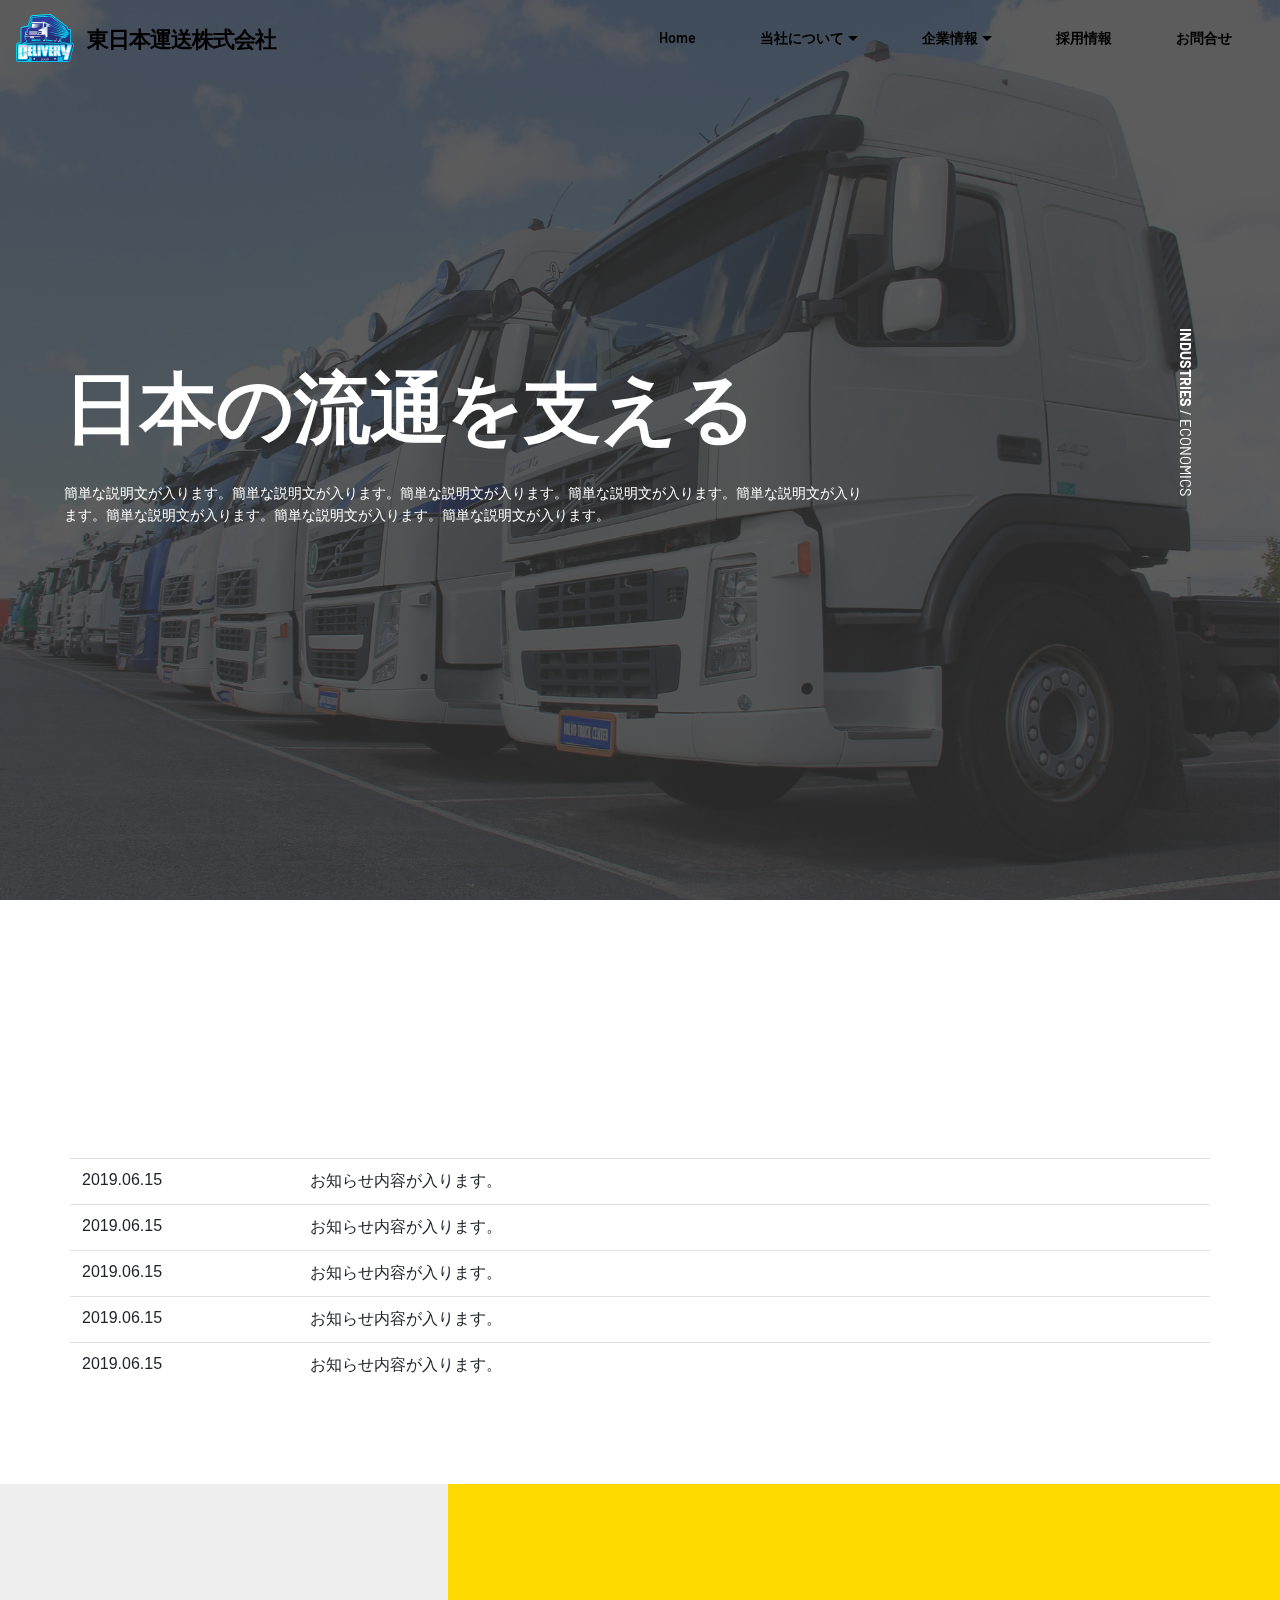
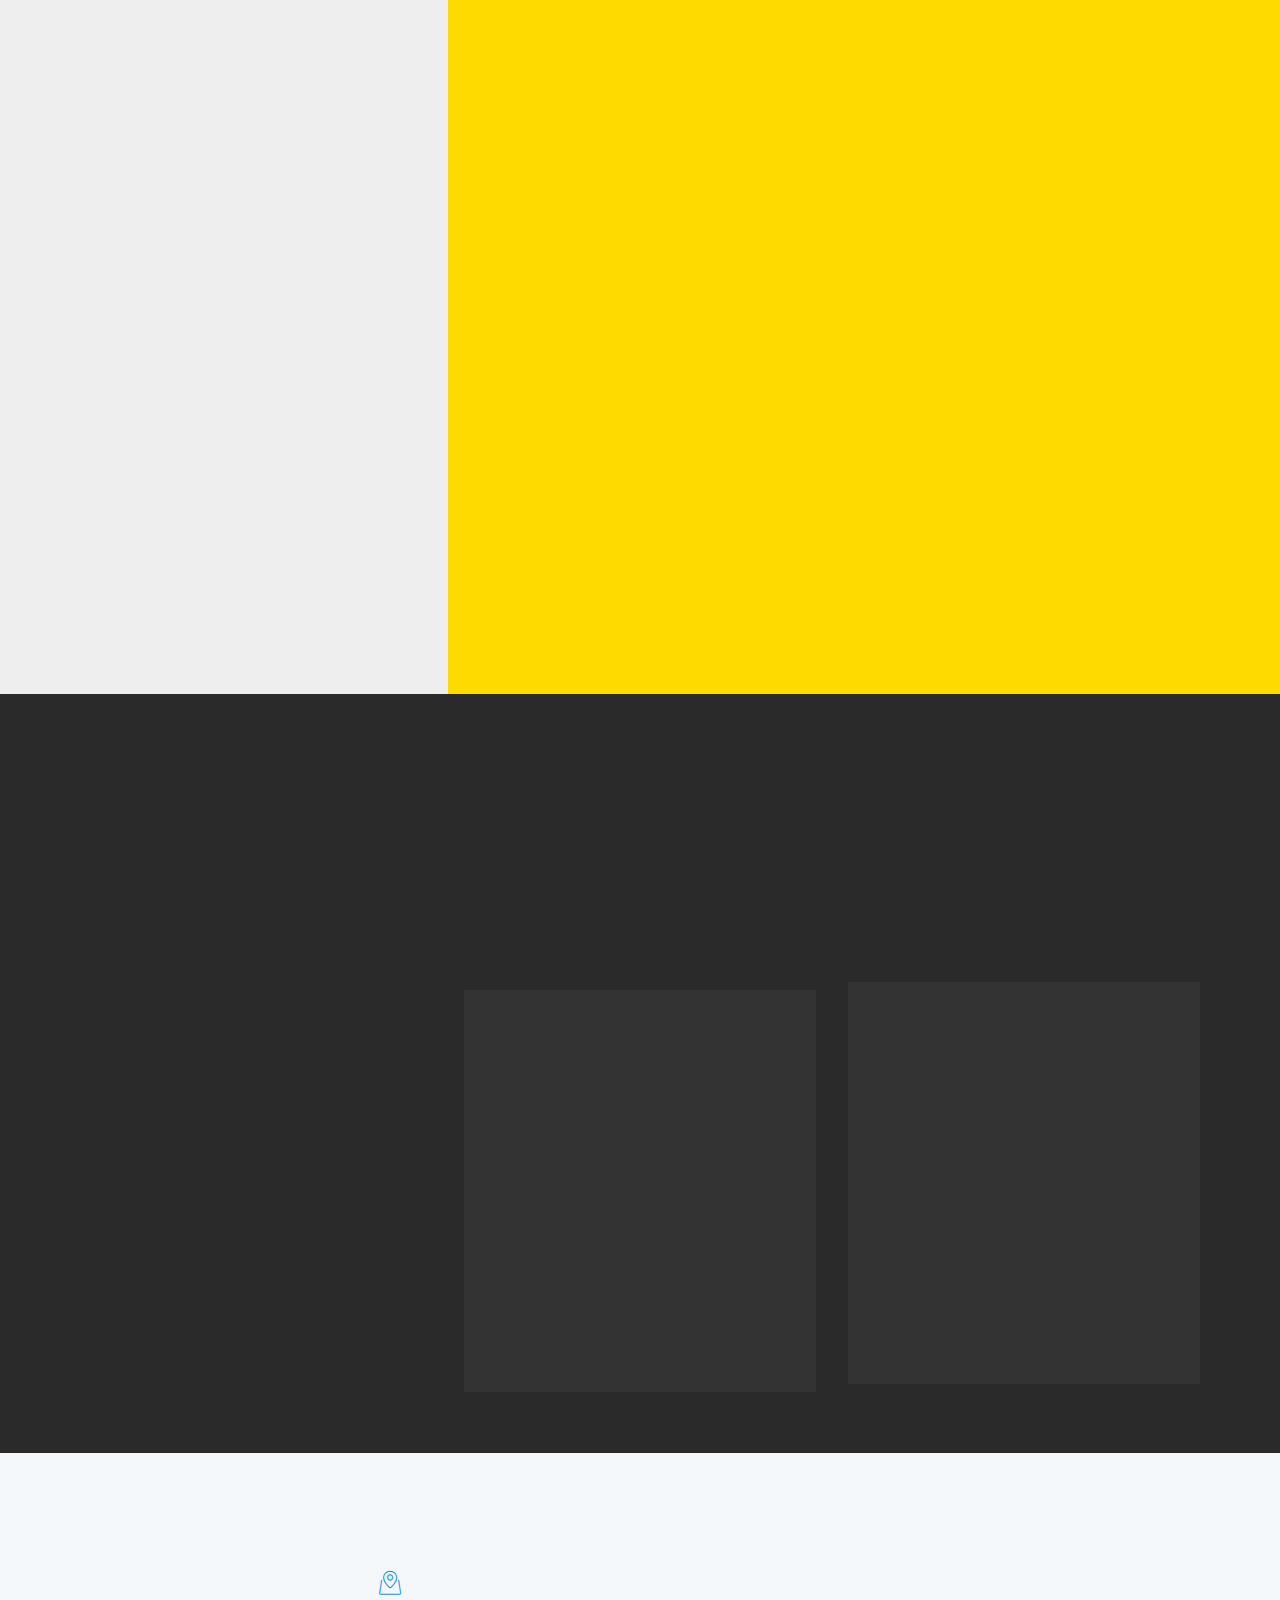
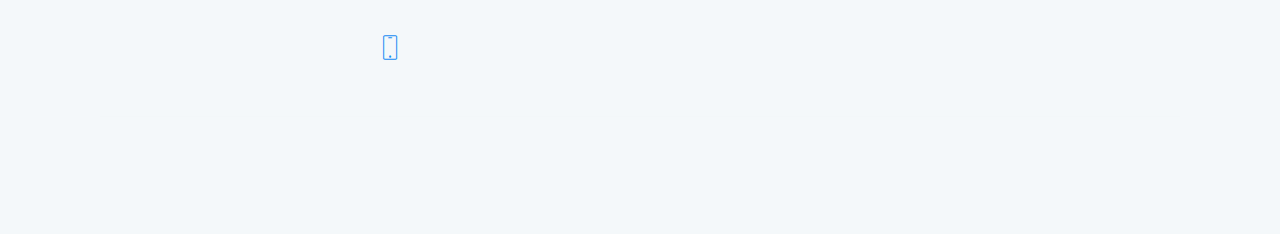
<file: index.html>
<html lang="ja">
<meta name="keywords" content="ホームページ,格安,制作,3.9万円,5万円,全国対応,サンプルデザイン"><!DOCTYPE html>
<html  >
<head>
  <!-- Site made with Mobirise Website Builder v4.10.4, https://mobirise.com -->
  <meta charset="UTF-8">
  <meta http-equiv="X-UA-Compatible" content="IE=edge">
  <meta name="generator" content="Mobirise v4.10.4, mobirise.com">
  <meta name="viewport" content="width=device-width, initial-scale=1, minimum-scale=1">
  <link rel="shortcut icon" href="assets/images/apple-touch-icon-180x180-128x128.png" type="image/x-icon">
  <meta name="description" content="このページはワクワクホームページ制作プラン及びドキドキホームページ制作プランのサンプルデザイン5です。トップページをご案内しています。新しく制作するあなたのページの参考にしてください。">
  
  <title>トップページ　デザイン5（想定の運送業シングルページ）｜ワクワクホームページ制作プラン　ドキドキホームページ制作プラン</title>
  <link rel="stylesheet" href="assets/web/assets/mobirise-icons/mobirise-icons.css">
  <link rel="stylesheet" href="assets/web/assets/mobirise-icons2/mobirise2.css">
  <link rel="stylesheet" href="assets/tether/tether.min.css">
  <link rel="stylesheet" href="assets/bootstrap/css/bootstrap.min.css">
  <link rel="stylesheet" href="assets/bootstrap/css/bootstrap-grid.min.css">
  <link rel="stylesheet" href="assets/bootstrap/css/bootstrap-reboot.min.css">
  <link rel="stylesheet" href="assets/dropdown/css/style.css">
  <link rel="stylesheet" href="assets/socicon/css/styles.css">
  <link rel="stylesheet" href="assets/animatecss/animate.min.css">
  <link rel="stylesheet" href="assets/theme/css/style.css">
  <link rel="stylesheet" href="assets/mobirise/css/mbr-additional.css" type="text/css">
  
  
  
</head>
<body>
  <section class="menu cid-rtTCTqweK6" once="menu" id="menu01-0">

    

    <nav class="navbar navbar-expand beta-menu navbar-dropdown align-items-center navbar-fixed-top navbar-toggleable-sm bg-color transparent">
        <button class="navbar-toggler navbar-toggler-right" type="button" data-toggle="collapse" data-target="#navbarSupportedContent" aria-controls="navbarSupportedContent" aria-expanded="false" aria-label="Toggle navigation">
            <div class="hamburger">
                <span></span>
                <span></span>
                <span></span>
                <span></span>
            </div>
        </button>
        <div class="menu-logo">
            <div class="navbar-brand">
                <span class="navbar-logo">
                    <a href="https://mobirise.co">
                        <img src="assets/images/derivary.svg" alt="Mobirise" title="" style="height: 3rem;">
                    </a>
                </span>
                <span class="mbr-regular navbar-caption-wrap"><a class="navbar-caption text-black display-5" href="https://mobirise.co">東日本運送株式会社</a></span>
            </div>
        </div>
        <div class="collapse navbar-collapse" id="navbarSupportedContent">
            <ul class="navbar-nav nav-dropdown nav-right" data-app-modern-menu="true"><li class="nav-item">
                    <a class="nav-link link text-black display-4" href="index.html">Home
                    </a>
                </li>
                <li class="nav-item dropdown">
                    <a class="nav-link link dropdown-toggle text-black display-4" href="index.html#features17-b" data-toggle="dropdown-submenu" aria-expanded="false">当社について</a>
                    <div class="dropdown-menu">
                        
                        
                        <a class="text-black dropdown-item display-4" href="about_us.html" aria-expanded="false">当社について</a><a class="dropdown-item text-black display-4" href="page2.html" aria-expanded="false">当社の特徴</a>
                    </div>
                </li>
                <li class="nav-item dropdown">
                    <a class="nav-link link text-black dropdown-toggle display-4" href="https://mobirise.com" data-toggle="dropdown-submenu" aria-expanded="false">企業情報</a><div class="dropdown-menu"><a class="text-black dropdown-item display-4" href="company_profile.html">会社概要</a></div>
                </li>
                <li class="nav-item">
                    <a class="nav-link link text-black display-4" href="page4.html">採用情報<br>
                    </a>
                </li>
                <li class="nav-item">
                    <a class="nav-link link text-black display-4" href="page5.html">お問合せ</a>
                </li></ul>
            
        </div>
    </nav>
</section>

<section class="header1 cid-rtTD3ythJT mbr-fullscreen mbr-parallax-background" id="header003-1">
    
    <div class="mbr-overlay" style="opacity: 0.8; background-color: rgb(51, 51, 51);">
    </div>
    <div class="container">
        <div class="row">
            <div class="col-lg-12">
                <div class="content-wrapper align-left">
                    
                    <h1 class="mbr-section-title mbr-white mbr-semibold pb-4 mbr-fonts-style display-1">日本の流通を支える</h1>
                    <h4 class="mbr-section-subtitle mbr-regular mbr-white pb-2 mbr-fonts-style display-4"><strong>INDUSTRIES</strong> / ECONOMICS</h4>
                    <p class="mbr-text mbr-regular mbr-white mbr-fonts-style display-4">簡単な説明文が入ります。簡単な説明文が入ります。簡単な説明文が入ります。簡単な説明文が入ります。簡単な説明文が入ります。簡単な説明文が入ります。簡単な説明文が入ります。簡単な説明文が入ります。</p>
                    
                </div>
            </div>
        </div>
    </div>
</section>

<section class="mbr-section content4 cid-ruo0iomTGW" id="content4-l">

    

    <div class="container">
        <div class="media-container-row">
            <div class="title col-12 col-md-8">
                <h2 class="align-center pb-3 mbr-fonts-style display-5"><strong>
                    お知らせ</strong></h2>
                
                
            </div>
        </div>
    </div>
</section>

<div id="custom-html-k"><!-- Type valid HTML here -->
<div class="container">
<table class="table">
  
  <tbody class="text-left">
    <tr>
      <td class="table_width20">2019.06.15</td>
      <td>お知らせ内容が入ります。</td>
    </tr>
    <tr>
      <td>2019.06.15</td>
      <td>お知らせ内容が入ります。</td>
    </tr>
    <tr>
      <td>2019.06.15</td>
      <td>お知らせ内容が入ります。</td>
    </tr>
    <tr>
      <td>2019.06.15</td>
      <td>お知らせ内容が入ります。</td>
    </tr>
    <tr>
      <td>2019.06.15</td>
      <td>お知らせ内容が入ります。
    </td></tr>
  </tbody>
</table>
</div></div>

<section class="header1 cid-rvjYV8KyDc" id="header002-20">
    
    
    <div class="back"></div>
    <div class="container-fluid">
        <div class="row">
            <div class="col-lg-6 m-auto">
                <img src="assets/images/171-1000x667.jpg" alt="Mobirise" title="">
            </div>
            <div class="col-lg-6 m-auto">
                <div class="content-wrapper align-left">
                    <h3 class="mbr-section-subtitle mbr-regular mbr-black pb-2 mbr-fonts-style display-5">Welcome to a world of</h3>
                    <h1 class="mbr-section-title mbr-semibold mbr-black pb-4 mbr-fonts-style display-1">Industry Efficiency</h1>
                    <h4 class="mbr-section-subtitle mbr-regular mbr-black pb-2 mbr-fonts-style display-4"><strong>INDUSTRIES</strong> / SUPPLY</h4>
                    <p class="mbr-text mbr-white mbr-regular mbr-black mbr-fonts-style display-5">Lorem ipsum dolor sit amet,
                        consectetur adipiscing elit. Aliquam tortor purus, suscipit a accumsan quis, blandit a dolor.
                        Morbi quis purus at ipsum tristique varius sit amet id odio.<br></p>
                    
                </div>
            </div>
        </div>
    </div>
</section>

<section class="features5 cid-rvk08exZrj" id="features005-21">

    

    
    <div class="container">

        


        <div class="row justify-content-center">
            <div class="card col1 p-3 col-12 col-md-8 col-lg-4">
                <div class="card-wrapper">
                    <div class="text-wrap align-left">
                        <h3 class="number mbr-medium mbr-white mbr-fonts-style display-7">01</h3>
                        <h2 class="mbr-section-title align-left py-4 mbr-semibold mbr-white mbr-fonts-style display-2">Manufacturing</h2>
                        <p class="mbr-text mbr-black align-left mbr-regular mbr-light mbr-fonts-style display-5">Lorem ipsum
                            dolor sit amet, consectetur adipiscing elit. Etiam dignissim quis mi eu tristique. Cras et
                            massa erat. Quisque tempus, dolor sit amet ultrices mattis, lectus tellus mattis eros, at
                            eleifend est tortor at eros. Fusce convallis consequat tortor quis blandit.<br></p>
                    </div>
                </div>
            </div>
            <div class="card col2 p-3 col-12 col-md-8 col-lg-4">
                <div class="card-wrapper">
                    <div class="img-wrap">
                        <img src="assets/images/246-818x546.jpg" alt="Mobirise" title="">
                    </div>
                    <div class="card-box">
                        <h4 class="card-title pb-2 align-left mbr-white mbr-fonts-style display-5">Industries</h4>
                        <p class="mbr-text align-left mbr-regular mbr-white mbr-fonts-style display-7">Lorem ipsum dolor sit amet, consectetur adipiscing elit. Aliquam
                            tortor
                            purus, suscipit a accumsan quis, blandit a dolor. Morbi quis purus at ipsum tristique varius
                            sit amet id odio.</p>
                    </div>
                    <a href="#"><span class="mbr-iconfont icon mobi-mbri-right mobi-mbri"></span></a>
                </div>
            </div>

            <div class="card col3 p-3 col-md-8 col-lg-4">
                <div class="card-wrapper">
                    <div class="img-wrap">
                        <img src="assets/images/327-818x527.jpg" alt="Mobirise" title="">
                    </div>
                    <div class="card-box">
                        <h4 class="card-title pb-2 align-left mbr-white mbr-fonts-style display-5">Economics</h4>
                        <p class="mbr-text mbr-regular align-left mbr-white mbr-fonts-style display-7">Lorem ipsum dolor sit amet, consectetur adipiscing elit. Aliquam
                            tortor
                            purus, suscipit a accumsan quis, blandit a dolor. Morbi quis purus at ipsum tristique varius
                            sit amet id odio.</p>
                    </div>
                    <a href="#"><span class="mbr-iconfont icon mobi-mbri-right mobi-mbri"></span></a>
                </div>
            </div>
        </div>
    </div>
</section>

<section class="footer1 cid-rucHd8oupI" id="footer1-i">

    

    

    <div class="container">
        <div class="media-container-row content text-white">
            <div class="col-12 col-lg-3 col-md-6">
                <div class="media-wrap">
                    <a href="https://mobirise.com/">
                        <img src="assets/images/derivary.svg" alt="Mobirise" title="">
                    </a>
                </div>
                <p class="mbr-fonts-style mbr-black logo-subtitle display-4">
                    簡単な説明文が入ります。簡単な説明文が入ります。簡単な説明文が入ります。簡単な説明文が入ります。</p>
            </div>
            <div class="col-12 col-lg-3 mbr-fonts-style mbr-black col-md-6">
                <h5 class="pb-3 column-title display-5">
                    Address
                </h5>
                <div class="contact-list display-7">
                    
                    
                <div class="list-item">
                        <span class="mbr-iconfont mbri-map-pin"></span>
                        <p>〒370-0854　群馬県高崎市下之城町1-2-3</p>
                    </div><div class="list-item">
                        <span class="mbr-iconfont mbri-mobile"></span>
                        <p>027-330-1234</p>
                    </div></div>
            </div>
            <div class="col-12 col-lg-3 mbr-fonts-style mbr-black col-md-6">
                <h5 class="pb-3 column-title display-5">
                    企業情報</h5>
                <div class="mbr-text mbr-fonts-style display-7">
                    <ul class="list">
                        <li>当社について<br></li>
                        <li>当社の特徴</li>
                        <li>その他</li>
                    </ul>
                </div>
            </div>
            <div class="col-12 col-lg-3 mbr-fonts-style mbr-black col-md-6">
                <h5 class="pb-3 column-title display-5">
                    採用情報</h5>
                <div class="mbr-text mbr-fonts-style display-7">
                    <ul class="list">
                        <li>募集要項</li>
                        <li>その他</li>
                    </ul>
                </div>
            </div>
        </div>

        <div class="footer-lower">
            <div class="media-container-row">
                <div class="col-sm-12">
                    <hr>
                </div>
            </div>
            <div class="media-container-row mbr-black">
                <div class="col-sm-6 copyright">
                    <p class="mbr-fonts-style display-7">
                        © Copyright 2019 Supported by Mac-Agency - All Rights Reserved
                    </p>
                </div>
                <div class="col-md-6">
                    
                </div>
            </div>
        </div>
    </div>
</section>


  <script src="assets/web/assets/jquery/jquery.min.js"></script>
  <script src="assets/popper/popper.min.js"></script>
  <script src="assets/tether/tether.min.js"></script>
  <script src="assets/bootstrap/js/bootstrap.min.js"></script>
  <script src="assets/dropdown/js/nav-dropdown.js"></script>
  <script src="assets/dropdown/js/navbar-dropdown.js"></script>
  <script src="assets/viewportchecker/jquery.viewportchecker.js"></script>
  <script src="assets/parallax/jarallax.min.js"></script>
  <script src="assets/smoothscroll/smooth-scroll.js"></script>
  <script src="assets/touchswipe/jquery.touch-swipe.min.js"></script>
  <script src="assets/theme/js/script.js"></script>
  
  
 <div id="scrollToTop" class="scrollToTop mbr-arrow-up"><a style="text-align: center;"><i class="mbr-arrow-up-icon mbr-arrow-up-icon-cm cm-icon cm-icon-smallarrow-up"></i></a></div>
    <input name="animation" type="hidden">
  </body>
</html>
</file>
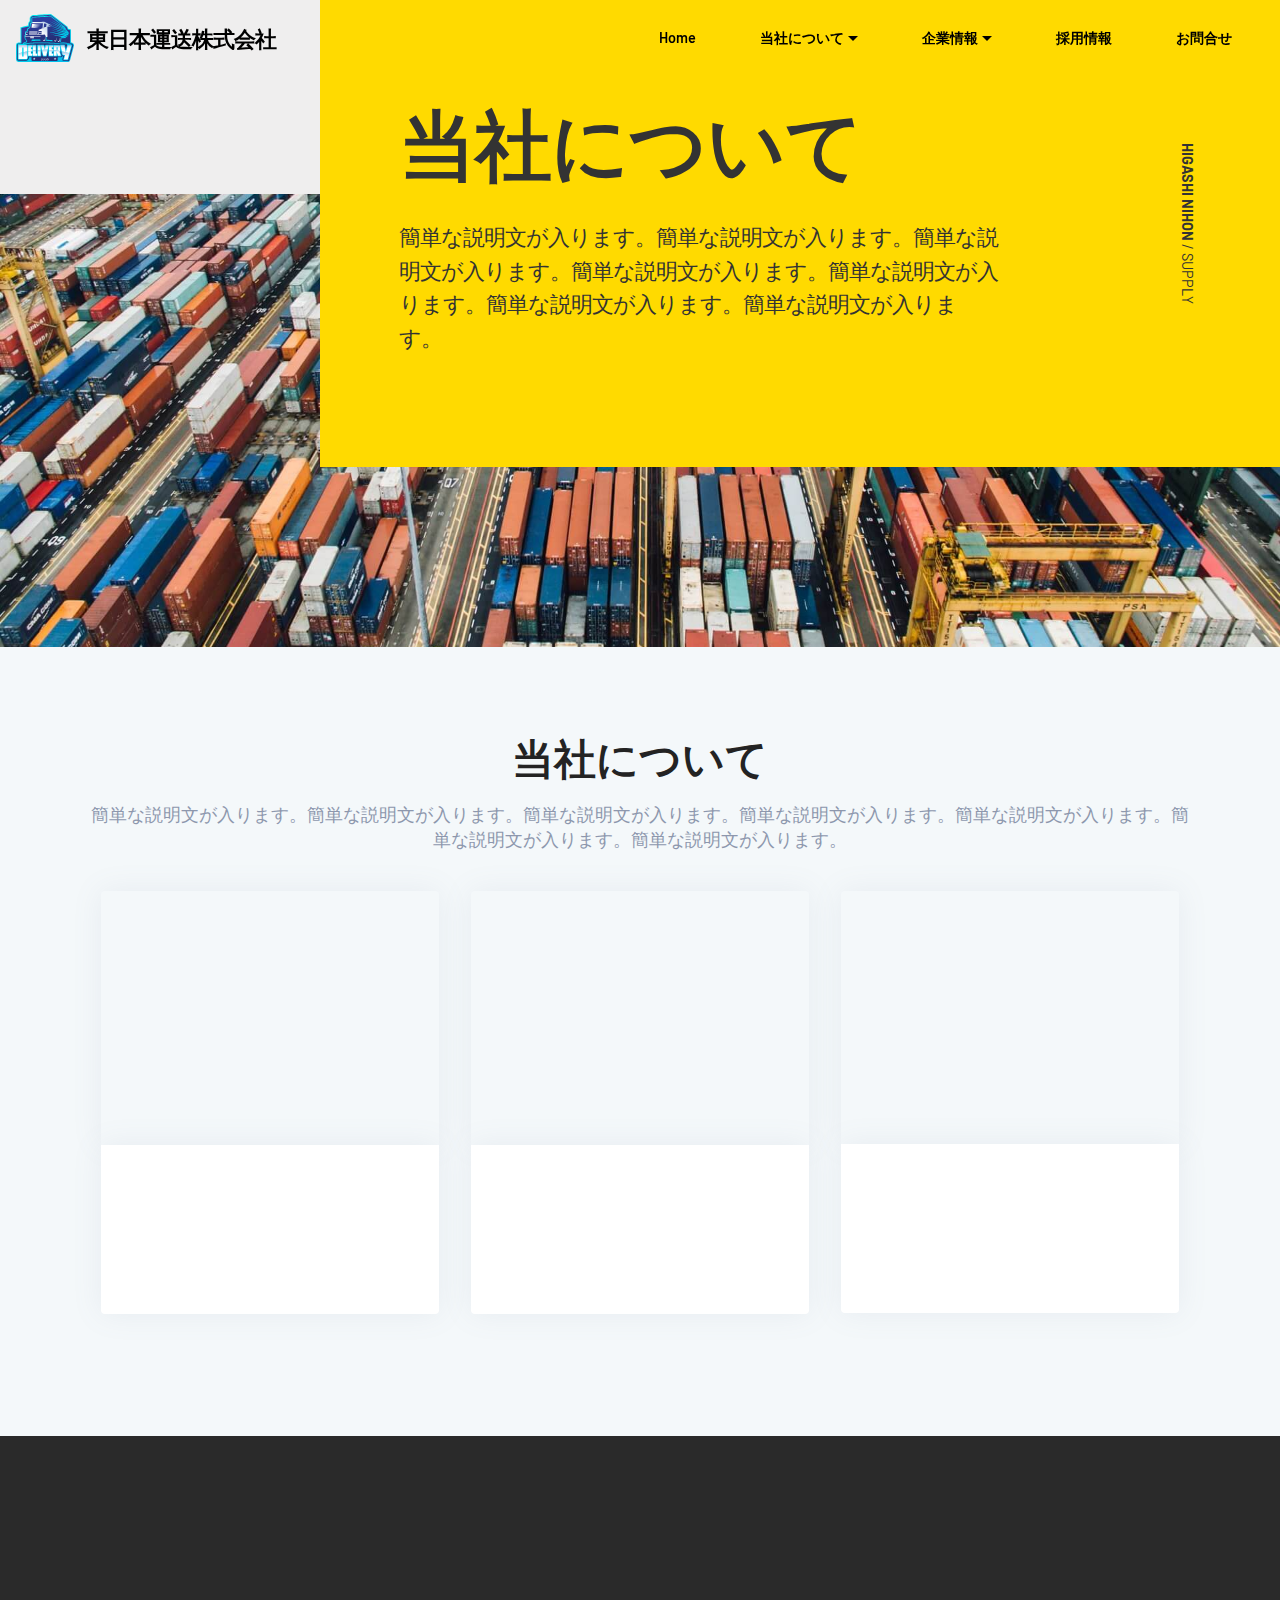
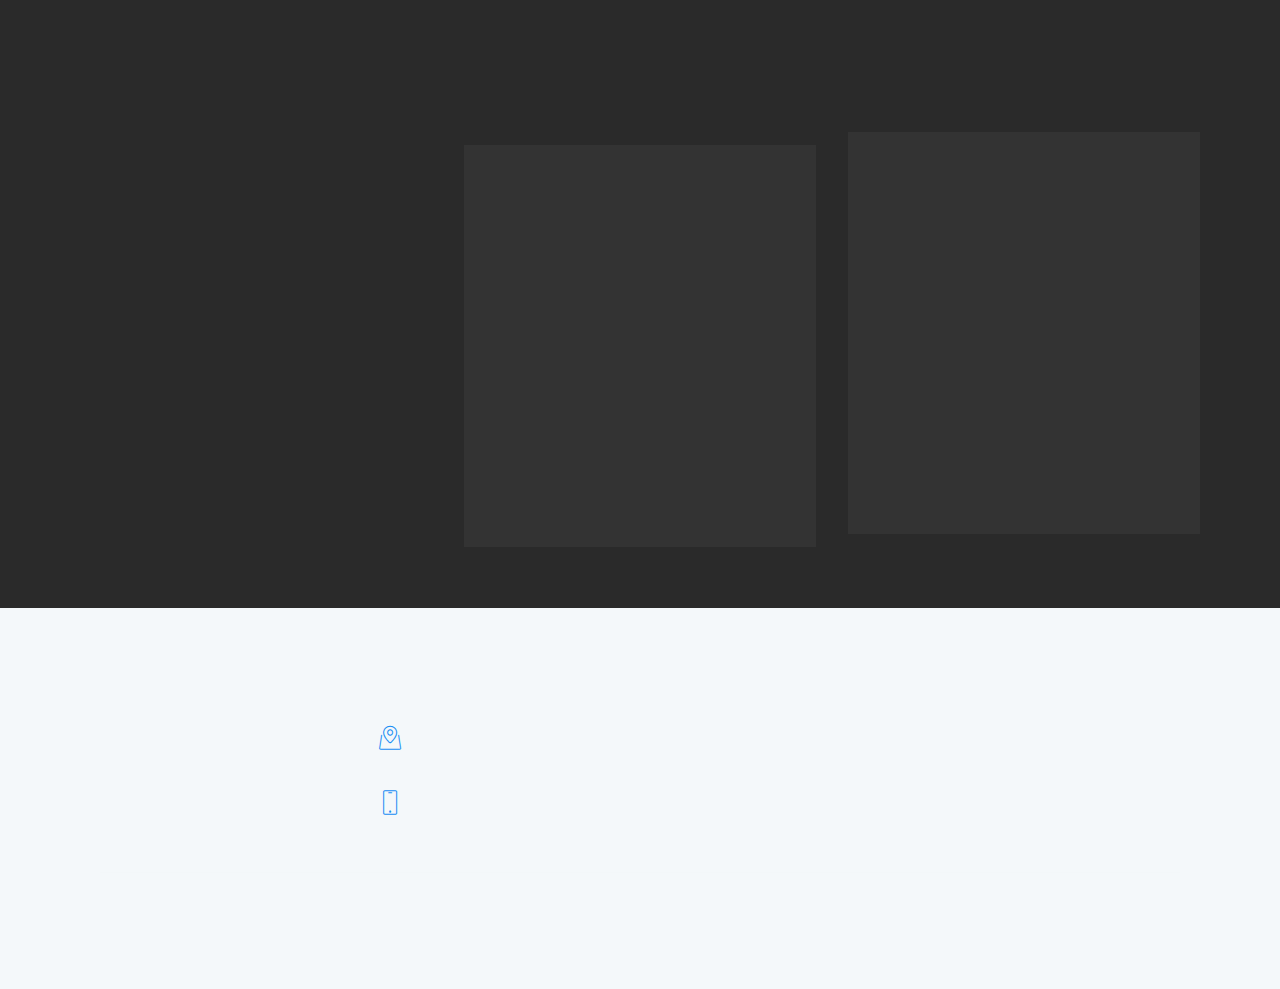
<file: about_us.html>
<html lang="ja">
<meta name="keywords" content="ホームページ,格安,制作,3.9万円,5万円,全国対応,サンプルデザイン"><!DOCTYPE html>
<html  >
<head>
  <!-- Site made with Mobirise Website Builder v4.10.4, https://mobirise.com -->
  <meta charset="UTF-8">
  <meta http-equiv="X-UA-Compatible" content="IE=edge">
  <meta name="generator" content="Mobirise v4.10.4, mobirise.com">
  <meta name="viewport" content="width=device-width, initial-scale=1, minimum-scale=1">
  <link rel="shortcut icon" href="assets/images/apple-touch-icon-180x180-128x128.png" type="image/x-icon">
  <meta name="description" content="このページはワクワクホームページ制作プラン及びドキドキホームページ制作プランのサンプルデザイン5です。トップページをご案内しています。新しく制作するあなたのページの参考にしてください。">
  
  <title>当社について　デザイン5（想定の運送業シングルページ）｜ワクワクホームページ制作プラン　ドキドキホームページ制作プラン</title>
  <link rel="stylesheet" href="assets/web/assets/mobirise-icons/mobirise-icons.css">
  <link rel="stylesheet" href="assets/web/assets/mobirise-icons2/mobirise2.css">
  <link rel="stylesheet" href="assets/tether/tether.min.css">
  <link rel="stylesheet" href="assets/bootstrap/css/bootstrap.min.css">
  <link rel="stylesheet" href="assets/bootstrap/css/bootstrap-grid.min.css">
  <link rel="stylesheet" href="assets/bootstrap/css/bootstrap-reboot.min.css">
  <link rel="stylesheet" href="assets/socicon/css/styles.css">
  <link rel="stylesheet" href="assets/animatecss/animate.min.css">
  <link rel="stylesheet" href="assets/dropdown/css/style.css">
  <link rel="stylesheet" href="assets/theme/css/style.css">
  <link rel="stylesheet" href="assets/mobirise/css/mbr-additional.css" type="text/css">
  
  
  
</head>
<body>
  <section class="menu cid-rvjE50qLjm" once="menu" id="menu01-m">

    

    <nav class="navbar navbar-expand beta-menu navbar-dropdown align-items-center navbar-fixed-top navbar-toggleable-sm bg-color transparent">
        <button class="navbar-toggler navbar-toggler-right" type="button" data-toggle="collapse" data-target="#navbarSupportedContent" aria-controls="navbarSupportedContent" aria-expanded="false" aria-label="Toggle navigation">
            <div class="hamburger">
                <span></span>
                <span></span>
                <span></span>
                <span></span>
            </div>
        </button>
        <div class="menu-logo">
            <div class="navbar-brand">
                <span class="navbar-logo">
                    <a href="https://mobirise.co">
                        <img src="assets/images/derivary.svg" alt="Mobirise" title="" style="height: 3rem;">
                    </a>
                </span>
                <span class="mbr-regular navbar-caption-wrap"><a class="navbar-caption text-black display-5" href="https://mobirise.co">東日本運送株式会社</a></span>
            </div>
        </div>
        <div class="collapse navbar-collapse" id="navbarSupportedContent">
            <ul class="navbar-nav nav-dropdown nav-right" data-app-modern-menu="true"><li class="nav-item">
                    <a class="nav-link link text-black display-4" href="index.html">Home
                    </a>
                </li>
                <li class="nav-item dropdown">
                    <a class="nav-link link dropdown-toggle text-black display-4" href="index.html#features17-b" data-toggle="dropdown-submenu" aria-expanded="false">当社について</a>
                    <div class="dropdown-menu">
                        
                        
                        <a class="text-black dropdown-item display-4" href="about_us.html" aria-expanded="false">当社について</a><a class="dropdown-item text-black display-4" href="page2.html" aria-expanded="false">当社の特徴</a>
                    </div>
                </li>
                <li class="nav-item dropdown">
                    <a class="nav-link link text-black dropdown-toggle display-4" href="https://mobirise.com" data-toggle="dropdown-submenu" aria-expanded="false">企業情報</a><div class="dropdown-menu"><a class="text-black dropdown-item display-4" href="company_profile.html">会社概要</a></div>
                </li>
                <li class="nav-item">
                    <a class="nav-link link text-black display-4" href="page4.html">採用情報<br>
                    </a>
                </li>
                <li class="nav-item">
                    <a class="nav-link link text-black display-4" href="page5.html">お問合せ</a>
                </li></ul>
            
        </div>
    </nav>
</section>

<section class="header1 cid-rvjEvjlgLg" id="header005-10">
    
    
    <div class="back"></div>
    <div class="container-fluid">
        <div class="row">
            <div class="col-lg-9 block">
                <div class="content-wrapper align-left">
                    <h4 class="mbr-section-subtitle mbr-regular mbr-black pb-2 mbr-fonts-style display-4"><strong>HIGASHI NIHON</strong> / SUPPLY</h4>
                    <div class="content">
                        
                        <h1 class="mbr-section-title mbr-semibold mbr-black pb-4 mbr-fonts-style display-1">当社について</h1>

                        <p class="mbr-text mbr-white mbr-regular mbr-black mbr-fonts-style display-5">簡単な説明文が入ります。簡単な説明文が入ります。簡単な説明文が入ります。簡単な説明文が入ります。簡単な説明文が入ります。簡単な説明文が入ります。簡単な説明文が入ります。</p>
                        
                    </div>
                </div>
            </div>
        </div>
    </div>
</section>

<section class="features3 cid-rvjE52v7on" id="features17-o">
    
    

    
    <div class="container">
        <h2 class="mbr-fonts-style mb-4 align-center mbr-bold display-2">当社について</h2>
        <h3 class="mbr-section-subtitle mbr-fonts-style mb-4 mbr-light align-center display-7">簡単な説明文が入ります。簡単な説明文が入ります。簡単な説明文が入ります。簡単な説明文が入ります。簡単な説明文が入ります。簡単な説明文が入ります。簡単な説明文が入ります。</h3>
        <div class="media-container-row">
            <div class="card col-12 col-md-4 col-lg-4">
                <div class="card-img">
                    <img src="assets/images/74-1-676x451.jpg" alt="Mobirise" title="">
                </div>
                <div class="card-box">
                    <h4 class="card-title mbr-fonts-style align-center display-5">
                        一般輸送事業</h4>
                    <p class="mbr-text mbr-fonts-style align-center mbr-light display-4">
                        簡単な説明文が入ります。簡単な説明文が入ります。簡単な説明文が入ります。
                    </p>
                    
                </div>
            </div>
            <div class="card col-12 col-md-4 col-lg-4">
                <div class="card-img">
                    <img src="assets/images/441-1-676x477.jpg" alt="Mobirise" title="">
                </div>
                <div class="card-box">
                    <h4 class="card-title mbr-fonts-style align-center display-5">倉庫流通事業</h4>
                    <p class="mbr-text mbr-fonts-style align-center mbr-light display-4">
                        簡単な説明文が入ります。簡単な説明文が入ります。簡単な説明文が入ります。
                    </p>
                    
                </div>
            </div>
            <div class="card col-12 col-md-4 col-lg-4">
                <div class="card-img">
                    <img src="assets/images/29-676x506.jpg" alt="Mobirise" title="">
                </div>
                <div class="card-box">
                    <h4 class="card-title mbr-fonts-style align-center display-5">
                        特殊・専門輸送事業</h4>
                    <p class="mbr-text mbr-fonts-style align-center mbr-light display-4">
                        簡単な説明文が入ります。簡単な説明文が入ります。簡単な説明文が入ります。
                    </p>
                    
                </div>
            </div>
        </div>
    </div>
</section>

<section class="features5 cid-rvjG0V6wOd" id="features005-11">

    

    
    <div class="container">

        


        <div class="row justify-content-center">
            <div class="card col1 p-3 col-12 col-md-8 col-lg-4">
                <div class="card-wrapper">
                    <div class="text-wrap align-left">
                        <h3 class="number mbr-medium mbr-white mbr-fonts-style display-7">01</h3>
                        <h2 class="mbr-section-title align-left py-4 mbr-semibold mbr-white mbr-fonts-style display-2">Manufacturing</h2>
                        <p class="mbr-text mbr-black align-left mbr-regular mbr-light mbr-fonts-style display-5">Lorem ipsum
                            dolor sit amet, consectetur adipiscing elit. Etiam dignissim quis mi eu tristique. Cras et
                            massa erat. Quisque tempus, dolor sit amet ultrices mattis, lectus tellus mattis eros, at
                            eleifend est tortor at eros. Fusce convallis consequat tortor quis blandit.<br></p>
                    </div>
                </div>
            </div>
            <div class="card col2 p-3 col-12 col-md-8 col-lg-4">
                <div class="card-wrapper">
                    <div class="img-wrap">
                        <img src="assets/images/441-818x577.jpg" alt="Mobirise" title="">
                    </div>
                    <div class="card-box">
                        <h4 class="card-title pb-2 align-left mbr-white mbr-fonts-style display-5">Industries</h4>
                        <p class="mbr-text align-left mbr-regular mbr-white mbr-fonts-style display-7">Lorem ipsum dolor sit amet, consectetur adipiscing elit. Aliquam
                            tortor
                            purus, suscipit a accumsan quis, blandit a dolor. Morbi quis purus at ipsum tristique varius
                            sit amet id odio.</p>
                    </div>
                    <a href="#"><span class="mbr-iconfont icon mobi-mbri-right mobi-mbri"></span></a>
                </div>
            </div>

            <div class="card col3 p-3 col-md-8 col-lg-4">
                <div class="card-wrapper">
                    <div class="img-wrap">
                        <img src="assets/images/383-818x546.jpg" alt="Mobirise" title="">
                    </div>
                    <div class="card-box">
                        <h4 class="card-title pb-2 align-left mbr-white mbr-fonts-style display-5">Economics</h4>
                        <p class="mbr-text mbr-regular align-left mbr-white mbr-fonts-style display-7">Lorem ipsum dolor sit amet, consectetur adipiscing elit. Aliquam
                            tortor
                            purus, suscipit a accumsan quis, blandit a dolor. Morbi quis purus at ipsum tristique varius
                            sit amet id odio.</p>
                    </div>
                    <a href="#"><span class="mbr-iconfont icon mobi-mbri-right mobi-mbri"></span></a>
                </div>
            </div>
        </div>
    </div>
</section>

<section class="footer1 cid-rvjE5fpFTq" id="footer1-z">

    

    

    <div class="container">
        <div class="media-container-row content text-white">
            <div class="col-12 col-lg-3 col-md-6">
                <div class="media-wrap">
                    <a href="https://mobirise.com/">
                        <img src="assets/images/derivary.svg" alt="Mobirise" title="">
                    </a>
                </div>
                <p class="mbr-fonts-style mbr-black logo-subtitle display-4">
                    簡単な説明文が入ります。簡単な説明文が入ります。簡単な説明文が入ります。簡単な説明文が入ります。</p>
            </div>
            <div class="col-12 col-lg-3 mbr-fonts-style mbr-black col-md-6">
                <h5 class="pb-3 column-title display-5">
                    Address
                </h5>
                <div class="contact-list display-7">
                    
                    
                <div class="list-item">
                        <span class="mbr-iconfont mbri-map-pin"></span>
                        <p>〒370-0854　群馬県高崎市下之城町1-2-3</p>
                    </div><div class="list-item">
                        <span class="mbr-iconfont mbri-mobile"></span>
                        <p>027-330-1234</p>
                    </div></div>
            </div>
            <div class="col-12 col-lg-3 mbr-fonts-style mbr-black col-md-6">
                <h5 class="pb-3 column-title display-5">
                    企業情報</h5>
                <div class="mbr-text mbr-fonts-style display-7">
                    <ul class="list">
                        <li>当社について<br></li>
                        <li>当社の特徴</li>
                        <li>その他</li>
                    </ul>
                </div>
            </div>
            <div class="col-12 col-lg-3 mbr-fonts-style mbr-black col-md-6">
                <h5 class="pb-3 column-title display-5">
                    採用情報</h5>
                <div class="mbr-text mbr-fonts-style display-7">
                    <ul class="list">
                        <li>募集要項</li>
                        <li>その他</li>
                    </ul>
                </div>
            </div>
        </div>

        <div class="footer-lower">
            <div class="media-container-row">
                <div class="col-sm-12">
                    <hr>
                </div>
            </div>
            <div class="media-container-row mbr-black">
                <div class="col-sm-6 copyright">
                    <p class="mbr-fonts-style display-7">
                        © Copyright 2019 Supported by Mac-Agency - All Rights Reserved
                    </p>
                </div>
                <div class="col-md-6">
                    
                </div>
            </div>
        </div>
    </div>
</section>


  <script src="assets/web/assets/jquery/jquery.min.js"></script>
  <script src="assets/popper/popper.min.js"></script>
  <script src="assets/tether/tether.min.js"></script>
  <script src="assets/bootstrap/js/bootstrap.min.js"></script>
  <script src="assets/touchswipe/jquery.touch-swipe.min.js"></script>
  <script src="assets/viewportchecker/jquery.viewportchecker.js"></script>
  <script src="assets/smoothscroll/smooth-scroll.js"></script>
  <script src="assets/dropdown/js/nav-dropdown.js"></script>
  <script src="assets/dropdown/js/navbar-dropdown.js"></script>
  <script src="assets/theme/js/script.js"></script>
  
  
 <div id="scrollToTop" class="scrollToTop mbr-arrow-up"><a style="text-align: center;"><i class="mbr-arrow-up-icon mbr-arrow-up-icon-cm cm-icon cm-icon-smallarrow-up"></i></a></div>
    <input name="animation" type="hidden">
  </body>
</html>
</file>
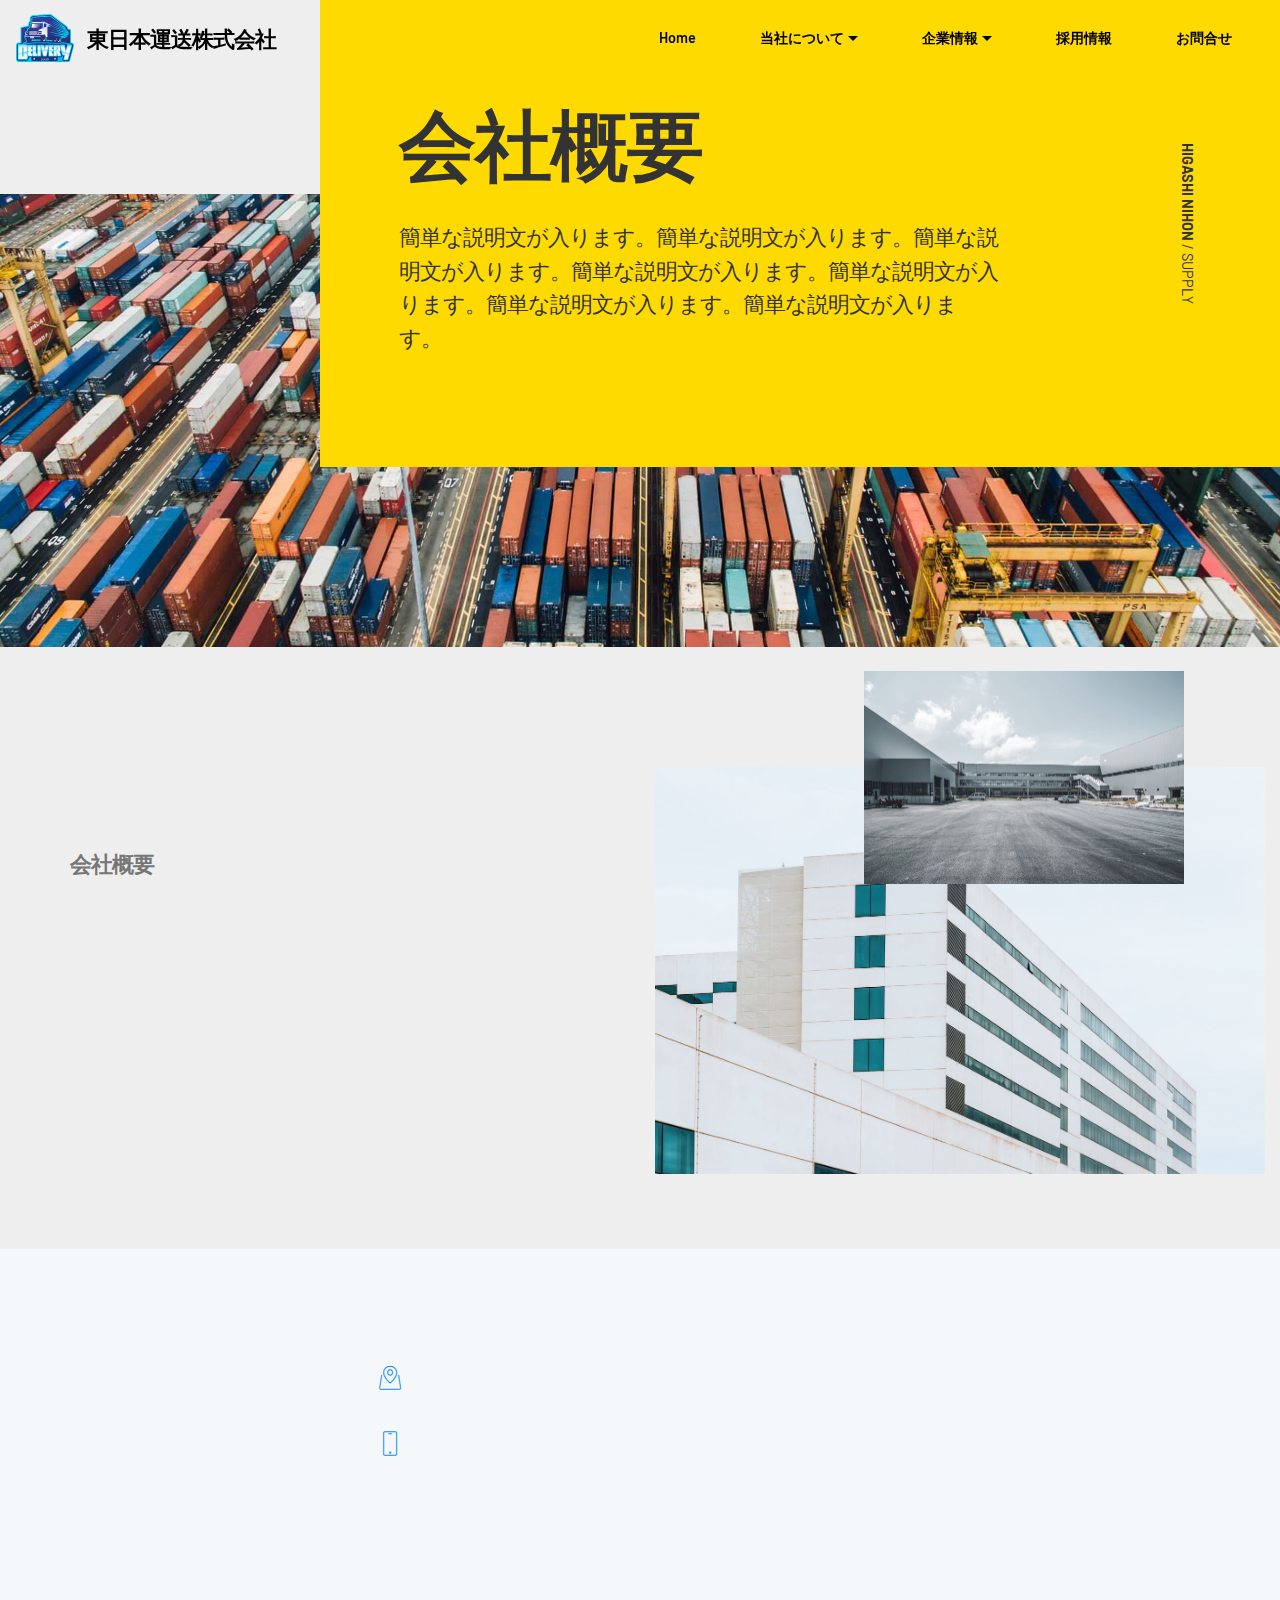
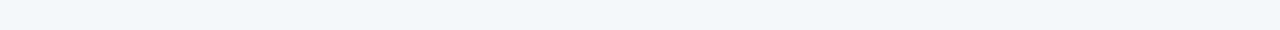
<file: company_profile.html>
<html lang="ja">
<meta name="keywords" content="ホームページ,格安,制作,3.9万円,5万円,全国対応,サンプルデザイン"><!DOCTYPE html>
<html  >
<head>
  <!-- Site made with Mobirise Website Builder v4.10.4, https://mobirise.com -->
  <meta charset="UTF-8">
  <meta http-equiv="X-UA-Compatible" content="IE=edge">
  <meta name="generator" content="Mobirise v4.10.4, mobirise.com">
  <meta name="viewport" content="width=device-width, initial-scale=1, minimum-scale=1">
  <link rel="shortcut icon" href="assets/images/apple-touch-icon-180x180-128x128.png" type="image/x-icon">
  <meta name="description" content="このページはワクワクホームページ制作プラン及びドキドキホームページ制作プランのサンプルデザイン5です。会社概要をご案内しています。新しく制作するあなたのページの参考にしてください。">
  
  <title>会社概要　デザイン5（想定の運送業シングルページ）｜ワクワクホームページ制作プラン　ドキドキホームページ制作プラン</title>
  <link rel="stylesheet" href="assets/web/assets/mobirise-icons/mobirise-icons.css">
  <link rel="stylesheet" href="assets/tether/tether.min.css">
  <link rel="stylesheet" href="assets/bootstrap/css/bootstrap.min.css">
  <link rel="stylesheet" href="assets/bootstrap/css/bootstrap-grid.min.css">
  <link rel="stylesheet" href="assets/bootstrap/css/bootstrap-reboot.min.css">
  <link rel="stylesheet" href="assets/dropdown/css/style.css">
  <link rel="stylesheet" href="assets/animatecss/animate.min.css">
  <link rel="stylesheet" href="assets/socicon/css/styles.css">
  <link rel="stylesheet" href="assets/theme/css/style.css">
  <link rel="stylesheet" href="assets/mobirise/css/mbr-additional.css" type="text/css">
  
  
  
</head>
<body>
  <section class="menu cid-rvjHOPvL3m" once="menu" id="menu01-1a">

    

    <nav class="navbar navbar-expand beta-menu navbar-dropdown align-items-center navbar-fixed-top navbar-toggleable-sm bg-color transparent">
        <button class="navbar-toggler navbar-toggler-right" type="button" data-toggle="collapse" data-target="#navbarSupportedContent" aria-controls="navbarSupportedContent" aria-expanded="false" aria-label="Toggle navigation">
            <div class="hamburger">
                <span></span>
                <span></span>
                <span></span>
                <span></span>
            </div>
        </button>
        <div class="menu-logo">
            <div class="navbar-brand">
                <span class="navbar-logo">
                    <a href="https://mobirise.co">
                        <img src="assets/images/derivary.svg" alt="Mobirise" title="" style="height: 3rem;">
                    </a>
                </span>
                <span class="mbr-regular navbar-caption-wrap"><a class="navbar-caption text-black display-5" href="https://mobirise.co">東日本運送株式会社</a></span>
            </div>
        </div>
        <div class="collapse navbar-collapse" id="navbarSupportedContent">
            <ul class="navbar-nav nav-dropdown nav-right" data-app-modern-menu="true"><li class="nav-item">
                    <a class="nav-link link text-black display-4" href="index.html">Home
                    </a>
                </li>
                <li class="nav-item dropdown">
                    <a class="nav-link link dropdown-toggle text-black display-4" href="index.html#features17-b" data-toggle="dropdown-submenu" aria-expanded="false">当社について</a>
                    <div class="dropdown-menu">
                        
                        
                        <a class="text-black dropdown-item display-4" href="about_us.html" aria-expanded="false">当社について</a><a class="dropdown-item text-black display-4" href="page2.html" aria-expanded="false">当社の特徴</a>
                    </div>
                </li>
                <li class="nav-item dropdown">
                    <a class="nav-link link text-black dropdown-toggle display-4" href="https://mobirise.com" data-toggle="dropdown-submenu" aria-expanded="false">企業情報</a><div class="dropdown-menu"><a class="text-black dropdown-item display-4" href="company_profile.html">会社概要</a></div>
                </li>
                <li class="nav-item">
                    <a class="nav-link link text-black display-4" href="page4.html">採用情報<br>
                    </a>
                </li>
                <li class="nav-item">
                    <a class="nav-link link text-black display-4" href="page5.html">お問合せ</a>
                </li></ul>
            
        </div>
    </nav>
</section>

<section class="header1 cid-rvjHOQojai" id="header005-1b">
    
    
    <div class="back"></div>
    <div class="container-fluid">
        <div class="row">
            <div class="col-lg-9 block">
                <div class="content-wrapper align-left">
                    <h4 class="mbr-section-subtitle mbr-regular mbr-black pb-2 mbr-fonts-style display-4"><strong>HIGASHI NIHON</strong> / SUPPLY</h4>
                    <div class="content">
                        
                        <h1 class="mbr-section-title mbr-semibold mbr-black pb-4 mbr-fonts-style display-1">会社概要</h1>

                        <p class="mbr-text mbr-white mbr-regular mbr-black mbr-fonts-style display-5">簡単な説明文が入ります。簡単な説明文が入ります。簡単な説明文が入ります。簡単な説明文が入ります。簡単な説明文が入ります。簡単な説明文が入ります。簡単な説明文が入ります。</p>
                        
                    </div>
                </div>
            </div>
        </div>
    </div>
</section>

<section class="header1 cid-rvk8h5nEOh" id="content006-m">
    
    
    <div class="container">
        <div class="row">
            <div class="col-lg-6 title-col m-auto align-left">
                <div class="text-wrap align-left">
                    
                    <h2 class="mbr-section-title pb-4 mbr-semibold mbr-black mbr-fonts-style display-5">会社概要</h2>
                    <p class="mbr-text mbr-black mbr-regular mbr-light mbr-fonts-style display-7">
                        社名：東日本運送株式会社<br>住所：<br>事業内容：<br>資本金：<br>代表取締役：<br>拠点・流通センター：<a href="popup:#mbr-popup-n" data-toggle="modal" data-target="#mbr-popup-n">本社流通センター</a>、<a href="popup:#mbr-popup-o" data-toggle="modal" data-target="#mbr-popup-o">西日本流通センター</a>、<a href="popup:#mbr-popup-p" data-toggle="modal" data-target="#mbr-popup-p">東日本流通センター</a></p>
                </div>
            </div>
            <div class="col-lg-6 img-col">
                <img class="img2" src="assets/images/5833-640x427.jpg" alt="Mobirise" title="">
                <img src="assets/images/6537-1368x913.jpg" alt="Mobirise" title="">
            </div>

        </div>
    </div>
</section>

<div class="modal mbr-popup cid-rvk8qyD5Vr fade" tabindex="-1" role="dialog" data-overlay-color="#000000" data-overlay-opacity="0.8" id="mbr-popup-n" aria-hidden="true">
        <div class="modal-dialog modal-lg modal-dialog-centered" role="document">
            <div class="modal-content">
                <div class="modal-header pb-0">
                    <h5 class="modal-title mbr-fonts-style display-5">本社流通センター</h5>
                    <button type="button" class="close" data-dismiss="modal" aria-label="Close">
                        <svg version="1.1" xmlns="http://www.w3.org/2000/svg" width="24" height="24" viewBox="0 0 32 32" fill="currentColor">
                            <path d="M31.797 0.191c-0.264-0.256-0.686-0.25-0.942 0.015l-13.328 13.326c-0.598 0.581 0.342 1.543 0.942 0.942l13.328-13.326c0.27-0.262 0.27-0.695 0-0.957zM14.472 17.515c-0.264-0.256-0.686-0.25-0.942 0.015l-13.328 13.326c-0.613 0.595 0.34 1.562 0.942 0.942l13.328-13.326c0.27-0.262 0.27-0.695 0-0.957zM1.144 0.205c-0.584-0.587-1.544 0.336-0.942 0.942l30.654 30.651c0.613 0.625 1.563-0.325 0.942-0.942z"></path>
                        </svg>
                    </button>
                </div>

                <div class="modal-body">
                    <p class="mbr-text mbr-fonts-style display-7">
                        住所などの連絡先情報</p>

                    <div>
                        <div class="card-img mbr-figure">
                            <img src="assets/images/5833-1536x1025.jpg" alt="Mobirise" title="">
                        </div>
                            

                            
                        </div>
                    </div>

                    
                </div>
            </div>
        </div>

<div class="modal mbr-popup cid-rvk8s6d3XA fade" tabindex="-1" role="dialog" data-overlay-color="#000000" data-overlay-opacity="0.8" id="mbr-popup-o" aria-hidden="true">
        <div class="modal-dialog modal-lg modal-dialog-centered" role="document">
            <div class="modal-content">
                <div class="modal-header pb-0">
                    <h5 class="modal-title mbr-fonts-style display-5">西日本流通センター</h5>
                    <button type="button" class="close" data-dismiss="modal" aria-label="Close">
                        <svg version="1.1" xmlns="http://www.w3.org/2000/svg" width="24" height="24" viewBox="0 0 32 32" fill="currentColor">
                            <path d="M31.797 0.191c-0.264-0.256-0.686-0.25-0.942 0.015l-13.328 13.326c-0.598 0.581 0.342 1.543 0.942 0.942l13.328-13.326c0.27-0.262 0.27-0.695 0-0.957zM14.472 17.515c-0.264-0.256-0.686-0.25-0.942 0.015l-13.328 13.326c-0.613 0.595 0.34 1.562 0.942 0.942l13.328-13.326c0.27-0.262 0.27-0.695 0-0.957zM1.144 0.205c-0.584-0.587-1.544 0.336-0.942 0.942l30.654 30.651c0.613 0.625 1.563-0.325 0.942-0.942z"></path>
                        </svg>
                    </button>
                </div>

                <div class="modal-body">
                    <p class="mbr-text mbr-fonts-style display-7">
                        住所など連絡先情報</p>

                    <div>
                        <div class="card-img mbr-figure">
                            <img src="assets/images/5831-1536x1025.jpg" alt="Mobirise" title="">
                        </div>
                            

                            
                        </div>
                    </div>

                    
                </div>
            </div>
        </div>

<div class="modal mbr-popup cid-rvk8to3Twl fade" tabindex="-1" role="dialog" data-overlay-color="#000000" data-overlay-opacity="0.8" id="mbr-popup-p" aria-hidden="true">
        <div class="modal-dialog modal-lg modal-dialog-centered" role="document">
            <div class="modal-content">
                <div class="modal-header pb-0">
                    <h5 class="modal-title mbr-fonts-style display-5">西日本流通センター</h5>
                    <button type="button" class="close" data-dismiss="modal" aria-label="Close">
                        <svg version="1.1" xmlns="http://www.w3.org/2000/svg" width="24" height="24" viewBox="0 0 32 32" fill="currentColor">
                            <path d="M31.797 0.191c-0.264-0.256-0.686-0.25-0.942 0.015l-13.328 13.326c-0.598 0.581 0.342 1.543 0.942 0.942l13.328-13.326c0.27-0.262 0.27-0.695 0-0.957zM14.472 17.515c-0.264-0.256-0.686-0.25-0.942 0.015l-13.328 13.326c-0.613 0.595 0.34 1.562 0.942 0.942l13.328-13.326c0.27-0.262 0.27-0.695 0-0.957zM1.144 0.205c-0.584-0.587-1.544 0.336-0.942 0.942l30.654 30.651c0.613 0.625 1.563-0.325 0.942-0.942z"></path>
                        </svg>
                    </button>
                </div>

                <div class="modal-body">
                    <p class="mbr-text mbr-fonts-style display-7">
                        住所など連絡先情報</p>

                    <div>
                        <div class="card-img mbr-figure">
                            <img src="assets/images/5834-1536x1025.jpg" alt="Mobirise" title="">
                        </div>
                            

                            
                        </div>
                    </div>

                    
                </div>
            </div>
        </div>

<section class="footer1 cid-rvjHOTp66l" id="footer1-1f">

    

    

    <div class="container">
        <div class="media-container-row content text-white">
            <div class="col-12 col-lg-3 col-md-6">
                <div class="media-wrap">
                    <a href="https://mobirise.com/">
                        <img src="assets/images/derivary.svg" alt="Mobirise" title="">
                    </a>
                </div>
                <p class="mbr-fonts-style mbr-black logo-subtitle display-4">
                    簡単な説明文が入ります。簡単な説明文が入ります。簡単な説明文が入ります。簡単な説明文が入ります。</p>
            </div>
            <div class="col-12 col-lg-3 mbr-fonts-style mbr-black col-md-6">
                <h5 class="pb-3 column-title display-5">
                    Address
                </h5>
                <div class="contact-list display-7">
                    
                    
                <div class="list-item">
                        <span class="mbr-iconfont mbri-map-pin"></span>
                        <p>〒370-0854　群馬県高崎市下之城町1-2-3</p>
                    </div><div class="list-item">
                        <span class="mbr-iconfont mbri-mobile"></span>
                        <p>027-330-1234</p>
                    </div></div>
            </div>
            <div class="col-12 col-lg-3 mbr-fonts-style mbr-black col-md-6">
                <h5 class="pb-3 column-title display-5">
                    企業情報</h5>
                <div class="mbr-text mbr-fonts-style display-7">
                    <ul class="list">
                        <li>当社について<br></li>
                        <li>当社の特徴</li>
                        <li>その他</li>
                    </ul>
                </div>
            </div>
            <div class="col-12 col-lg-3 mbr-fonts-style mbr-black col-md-6">
                <h5 class="pb-3 column-title display-5">
                    採用情報</h5>
                <div class="mbr-text mbr-fonts-style display-7">
                    <ul class="list">
                        <li>募集要項</li>
                        <li>その他</li>
                    </ul>
                </div>
            </div>
        </div>

        <div class="footer-lower">
            <div class="media-container-row">
                <div class="col-sm-12">
                    <hr>
                </div>
            </div>
            <div class="media-container-row mbr-black">
                <div class="col-sm-6 copyright">
                    <p class="mbr-fonts-style display-7">
                        © Copyright 2019 Supported by Mac-Agency - All Rights Reserved
                    </p>
                </div>
                <div class="col-md-6">
                    
                </div>
            </div>
        </div>
    </div>
</section>


  <script src="assets/web/assets/jquery/jquery.min.js"></script>
  <script src="assets/popper/popper.min.js"></script>
  <script src="assets/tether/tether.min.js"></script>
  <script src="assets/bootstrap/js/bootstrap.min.js"></script>
  <script src="assets/smoothscroll/smooth-scroll.js"></script>
  <script src="assets/dropdown/js/nav-dropdown.js"></script>
  <script src="assets/dropdown/js/navbar-dropdown.js"></script>
  <script src="assets/touchswipe/jquery.touch-swipe.min.js"></script>
  <script src="assets/viewportchecker/jquery.viewportchecker.js"></script>
  <script src="assets/popup-overlay-plugin/script.js"></script>
  <script src="assets/theme/js/script.js"></script>
  <script src="assets/formoid/formoid.min.js"></script>
  
  
 <div id="scrollToTop" class="scrollToTop mbr-arrow-up"><a style="text-align: center;"><i class="mbr-arrow-up-icon mbr-arrow-up-icon-cm cm-icon cm-icon-smallarrow-up"></i></a></div>
    <input name="animation" type="hidden">
  </body>
</html>
</file>
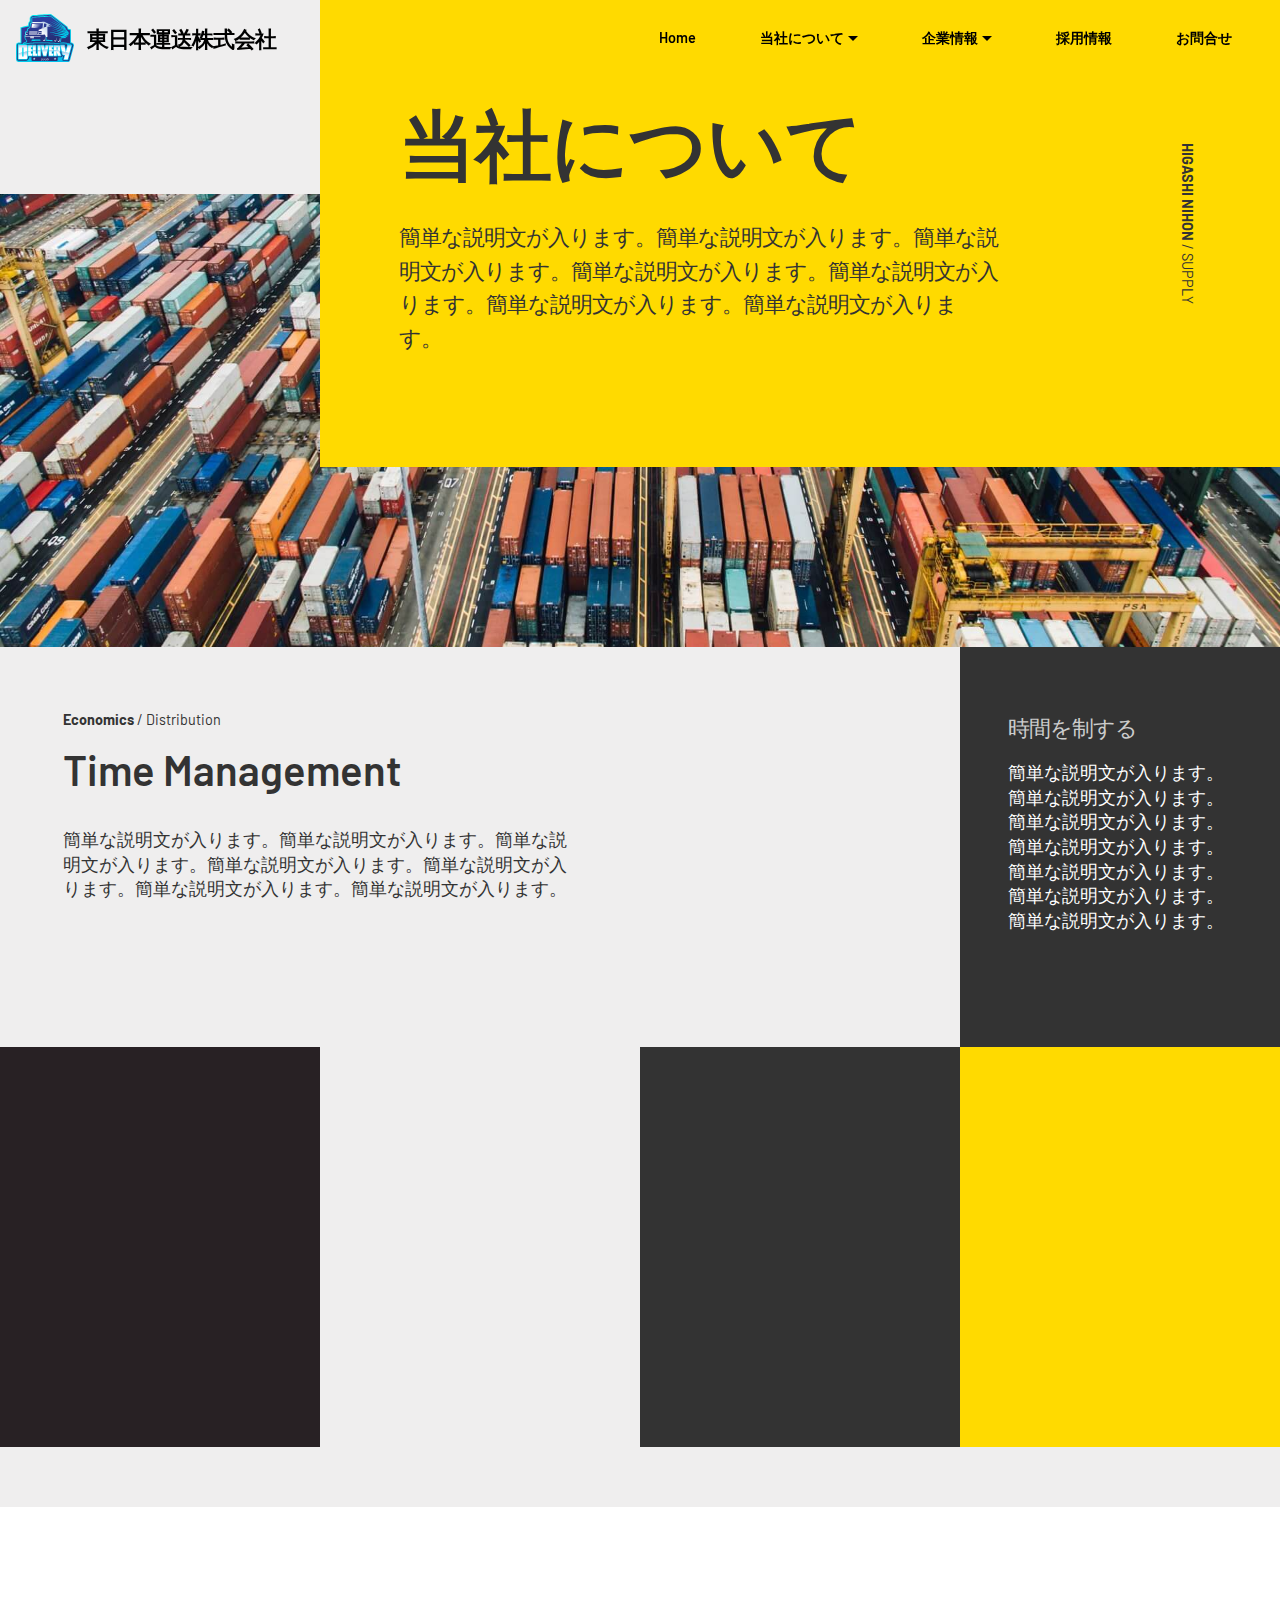
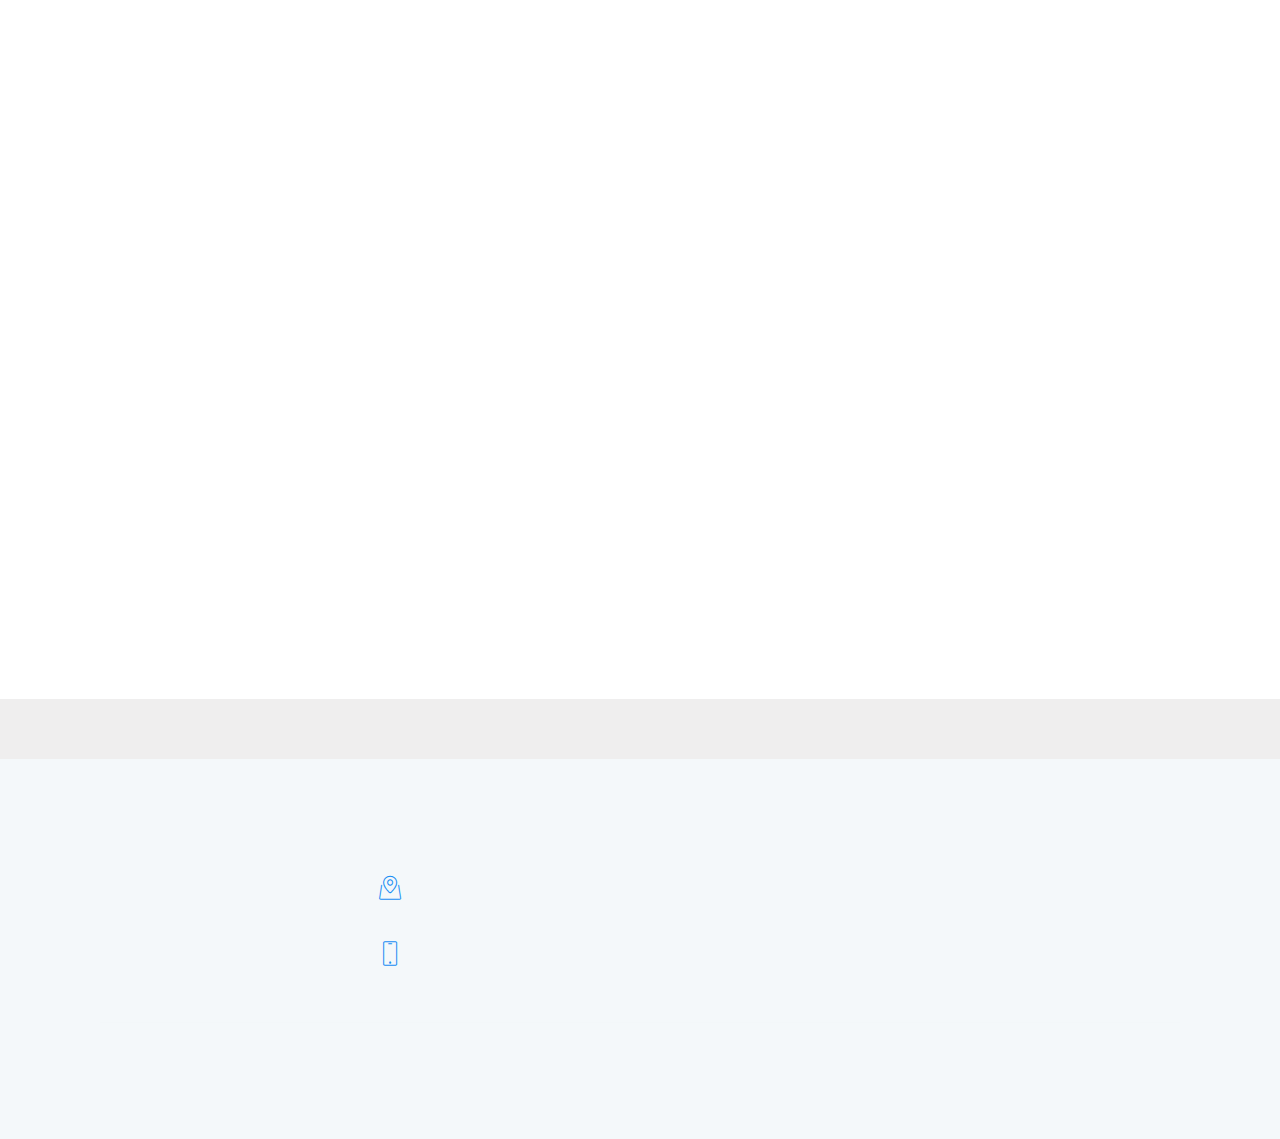
<file: page2.html>
<html lang="ja">
<meta name="keywords" content="ホームページ,格安,制作,3.9万円,5万円,全国対応,サンプルデザイン"><!DOCTYPE html>
<html  >
<head>
  <!-- Site made with Mobirise Website Builder v4.10.4, https://mobirise.com -->
  <meta charset="UTF-8">
  <meta http-equiv="X-UA-Compatible" content="IE=edge">
  <meta name="generator" content="Mobirise v4.10.4, mobirise.com">
  <meta name="viewport" content="width=device-width, initial-scale=1, minimum-scale=1">
  <link rel="shortcut icon" href="assets/images/apple-touch-icon-180x180-128x128.png" type="image/x-icon">
  <meta name="description" content="このページはワクワクホームページ制作プラン及びドキドキホームページ制作プランのサンプルデザイン5です。当社の特徴をご案内しています。新しく制作するあなたのページの参考にしてください。">
  
  <title>当社の特徴　デザイン5（想定の運送業シングルページ）｜ワクワクホームページ制作プラン　ドキドキホームページ制作プラン</title>
  <link rel="stylesheet" href="assets/web/assets/mobirise-icons/mobirise-icons.css">
  <link rel="stylesheet" href="assets/web/assets/mobirise-icons2/mobirise2.css">
  <link rel="stylesheet" href="assets/tether/tether.min.css">
  <link rel="stylesheet" href="assets/bootstrap/css/bootstrap.min.css">
  <link rel="stylesheet" href="assets/bootstrap/css/bootstrap-grid.min.css">
  <link rel="stylesheet" href="assets/bootstrap/css/bootstrap-reboot.min.css">
  <link rel="stylesheet" href="assets/socicon/css/styles.css">
  <link rel="stylesheet" href="assets/animatecss/animate.min.css">
  <link rel="stylesheet" href="assets/dropdown/css/style.css">
  <link rel="stylesheet" href="assets/theme/css/style.css">
  <link rel="stylesheet" href="assets/mobirise/css/mbr-additional.css" type="text/css">
  
  
  
</head>
<body>
  <section class="menu cid-rvjGeWTRL9" once="menu" id="menu01-12">

    

    <nav class="navbar navbar-expand beta-menu navbar-dropdown align-items-center navbar-fixed-top navbar-toggleable-sm bg-color transparent">
        <button class="navbar-toggler navbar-toggler-right" type="button" data-toggle="collapse" data-target="#navbarSupportedContent" aria-controls="navbarSupportedContent" aria-expanded="false" aria-label="Toggle navigation">
            <div class="hamburger">
                <span></span>
                <span></span>
                <span></span>
                <span></span>
            </div>
        </button>
        <div class="menu-logo">
            <div class="navbar-brand">
                <span class="navbar-logo">
                    <a href="https://mobirise.co">
                        <img src="assets/images/derivary.svg" alt="Mobirise" title="" style="height: 3rem;">
                    </a>
                </span>
                <span class="mbr-regular navbar-caption-wrap"><a class="navbar-caption text-black display-5" href="https://mobirise.co">東日本運送株式会社</a></span>
            </div>
        </div>
        <div class="collapse navbar-collapse" id="navbarSupportedContent">
            <ul class="navbar-nav nav-dropdown nav-right" data-app-modern-menu="true"><li class="nav-item">
                    <a class="nav-link link text-black display-4" href="index.html">Home
                    </a>
                </li>
                <li class="nav-item dropdown">
                    <a class="nav-link link dropdown-toggle text-black display-4" href="index.html#features17-b" data-toggle="dropdown-submenu" aria-expanded="false">当社について</a>
                    <div class="dropdown-menu">
                        
                        
                        <a class="text-black dropdown-item display-4" href="about_us.html" aria-expanded="false">当社について</a><a class="dropdown-item text-black display-4" href="page2.html" aria-expanded="false">当社の特徴</a>
                    </div>
                </li>
                <li class="nav-item dropdown">
                    <a class="nav-link link text-black dropdown-toggle display-4" href="https://mobirise.com" data-toggle="dropdown-submenu" aria-expanded="false">企業情報</a><div class="dropdown-menu"><a class="text-black dropdown-item display-4" href="company_profile.html">会社概要</a></div>
                </li>
                <li class="nav-item">
                    <a class="nav-link link text-black display-4" href="page4.html">採用情報<br>
                    </a>
                </li>
                <li class="nav-item">
                    <a class="nav-link link text-black display-4" href="page5.html">お問合せ</a>
                </li></ul>
            
        </div>
    </nav>
</section>

<section class="header1 cid-rvjGeXZbnj" id="header005-13">
    
    
    <div class="back"></div>
    <div class="container-fluid">
        <div class="row">
            <div class="col-lg-9 block">
                <div class="content-wrapper align-left">
                    <h4 class="mbr-section-subtitle mbr-regular mbr-black pb-2 mbr-fonts-style display-4"><strong>HIGASHI NIHON</strong> / SUPPLY</h4>
                    <div class="content">
                        
                        <h1 class="mbr-section-title mbr-semibold mbr-black pb-4 mbr-fonts-style display-1">当社について</h1>

                        <p class="mbr-text mbr-white mbr-regular mbr-black mbr-fonts-style display-5">簡単な説明文が入ります。簡単な説明文が入ります。簡単な説明文が入ります。簡単な説明文が入ります。簡単な説明文が入ります。簡単な説明文が入ります。簡単な説明文が入ります。</p>
                        
                    </div>
                </div>
            </div>
        </div>
    </div>
</section>

<section class="header1 cid-rvjHgqBz4b" id="features001-17">
    
    
    <div class="container-fluid">
        <div class="row">
            <div class="col-lg-6 col-md-12 align-left">
                <div class="content-block">
                    <h3 class="mbr-section-subtitle mbr-regular mbr-black pb-2 mbr-fonts-style display-4"><strong>Economics</strong> / Distribution</h3>
                    <h2 class="mbr-section-title mbr-semibold mbr-black pb-4 mbr-fonts-style display-2"><div><span style="font-size: 2.6rem;">Time Management</span><br></div></h2>
                    <p class="mbr-text mbr-black mbr-regular mbr-light mbr-fonts-style display-7">
                        簡単な説明文が入ります。簡単な説明文が入ります。簡単な説明文が入ります。簡単な説明文が入ります。簡単な説明文が入ります。簡単な説明文が入ります。簡単な説明文が入ります。<br></p>
                    
                </div>
            </div>


            <div class="col-lg-6 col-md-12 col align-left">
                <div class="overlay-wrapper">
                    <div class="overlay"></div>
                    <div class="img-content">
                    </div>
                </div>


                <div class="box-content">
                    <div class="content1">
                        <h4 class="box-title2 mbr-medium mbr-white pb-2 mbr-fonts-style display-5">時間を制する</h4>
                        <h3 class="box-text2 mbr-regular mbr-white pb-2 mbr-fonts-style display-7">簡単な説明文が入ります。簡単な説明文が入ります。簡単な説明文が入ります。簡単な説明文が入ります。簡単な説明文が入ります。簡単な説明文が入ります。簡単な説明文が入ります。</h3>
                    </div>
                </div>

            </div>



        </div>
    </div>
</section>

<section class="header1 cid-rvjHjY90Jq" id="features002-18">
    
    
    <div class="container-fluid">
        <div class="row">
            <div class="col-lg-3 col-md-12 block1 align-left">
                <div class="block1-over"></div>
                <div class="content-block">
                    <h3 class="mbr-section-subtitle block1-subtitle mbr-medium mbr-black pb-2 mbr-fonts-style display-4">
                        管理する</h3>
                    
                    <p class="mbr-text mbr-black block1-text mbr-regular mbr-fonts-style display-4">
                        簡単な説明文が入ります。な説明文が入ります。な説明文が入ります。な説明文が入ります。<br></p>
                    
                </div>
            </div>


            <div class="col-lg-6 col-md-12 col align-left">
                <div class="overlay-wrapper">
                    <div class="overlay"></div>
                    <div class="img-content">

                    </div>
                </div>


                <div class="box-content">
                    <div class="content1">
                        <h4 class="box-title2 mbr-medium mbr-white pb-2 mbr-fonts-style display-4">万全な体制</h4>
                        <h3 class="box-text2 mbr-regular mbr-white pb-2 mbr-fonts-style display-4">簡単な説明文が入ります。な説明文が入ります。な説明文が入ります。な説明文が入ります。</h3>
                    </div>
                </div>

            </div>

            <div class="col-lg-3 col-md-12 block2 align-left">
                <div class="block2-over"></div>
                <div class="content-block">
                    <h3 class="mbr-section-subtitle block2-subtitle mbr-medium mbr-black pb-2 mbr-fonts-style display-4">流通を制する</h3>
                    
                    <p class="mbr-text mbr-black block2-text mbr-regular mbr-fonts-style display-4">
                        簡単な説明文が入ります。な説明文が入ります。な説明文が入ります。な説明文が入ります。<br></p>
                    
                </div>
            </div>


        </div>
    </div>
</section>

<section class="header1 cid-rvjHvDDi3n" id="content002-19">
    
    
    <div class="container">
        <div class="row">
            <div class="col-lg-12 img-col">
                <img src="assets/images/107-1-1000x640.jpg" alt="Mobirise" title="">
                
            </div>
            <div class="col-lg-5 title-col align-left">
                <div class="title-wrap">
                    
                    <h2 class="mbr-section-title mbr-semibold mbr-black mbr-fonts-style display-2">流通を仕掛ける</h2>
                </div>
            </div>

            <div class="col-lg-7 text-col align-left">
                <p class="mbr-text mbr-black mbr-regular mbr-light mbr-fonts-style display-4">
                    簡単な説明文が入ります。な説明文が入ります。な説明文が入ります。な説明文が入ります。簡単な説明文が入ります。な説明文が入ります。な説明文が入ります。な説明文が入ります。簡単な説明文が入ります。な説明文が入ります。な説明文が入ります。な説明文が入ります。簡単な説明文が入ります。な説明文が入ります。な説明文が入ります。な説明文が入ります。</p>

            </div>

        </div>
    </div>
</section>

<section class="footer1 cid-rvjGf1c0dI" id="footer1-16">

    

    

    <div class="container">
        <div class="media-container-row content text-white">
            <div class="col-12 col-lg-3 col-md-6">
                <div class="media-wrap">
                    <a href="https://mobirise.com/">
                        <img src="assets/images/derivary.svg" alt="Mobirise" title="">
                    </a>
                </div>
                <p class="mbr-fonts-style mbr-black logo-subtitle display-4">
                    簡単な説明文が入ります。簡単な説明文が入ります。簡単な説明文が入ります。簡単な説明文が入ります。</p>
            </div>
            <div class="col-12 col-lg-3 mbr-fonts-style mbr-black col-md-6">
                <h5 class="pb-3 column-title display-5">
                    Address
                </h5>
                <div class="contact-list display-7">
                    
                    
                <div class="list-item">
                        <span class="mbr-iconfont mbri-map-pin"></span>
                        <p>〒370-0854　群馬県高崎市下之城町1-2-3</p>
                    </div><div class="list-item">
                        <span class="mbr-iconfont mbri-mobile"></span>
                        <p>027-330-1234</p>
                    </div></div>
            </div>
            <div class="col-12 col-lg-3 mbr-fonts-style mbr-black col-md-6">
                <h5 class="pb-3 column-title display-5">
                    企業情報</h5>
                <div class="mbr-text mbr-fonts-style display-7">
                    <ul class="list">
                        <li>当社について<br></li>
                        <li>当社の特徴</li>
                        <li>その他</li>
                    </ul>
                </div>
            </div>
            <div class="col-12 col-lg-3 mbr-fonts-style mbr-black col-md-6">
                <h5 class="pb-3 column-title display-5">
                    採用情報</h5>
                <div class="mbr-text mbr-fonts-style display-7">
                    <ul class="list">
                        <li>募集要項</li>
                        <li>その他</li>
                    </ul>
                </div>
            </div>
        </div>

        <div class="footer-lower">
            <div class="media-container-row">
                <div class="col-sm-12">
                    <hr>
                </div>
            </div>
            <div class="media-container-row mbr-black">
                <div class="col-sm-6 copyright">
                    <p class="mbr-fonts-style display-7">
                        © Copyright 2019 Supported by Mac-Agency - All Rights Reserved
                    </p>
                </div>
                <div class="col-md-6">
                    
                </div>
            </div>
        </div>
    </div>
</section>


  <script src="assets/web/assets/jquery/jquery.min.js"></script>
  <script src="assets/popper/popper.min.js"></script>
  <script src="assets/tether/tether.min.js"></script>
  <script src="assets/bootstrap/js/bootstrap.min.js"></script>
  <script src="assets/touchswipe/jquery.touch-swipe.min.js"></script>
  <script src="assets/viewportchecker/jquery.viewportchecker.js"></script>
  <script src="assets/smoothscroll/smooth-scroll.js"></script>
  <script src="assets/dropdown/js/nav-dropdown.js"></script>
  <script src="assets/dropdown/js/navbar-dropdown.js"></script>
  <script src="assets/theme/js/script.js"></script>
  
  
 <div id="scrollToTop" class="scrollToTop mbr-arrow-up"><a style="text-align: center;"><i class="mbr-arrow-up-icon mbr-arrow-up-icon-cm cm-icon cm-icon-smallarrow-up"></i></a></div>
    <input name="animation" type="hidden">
  </body>
</html>
</file>
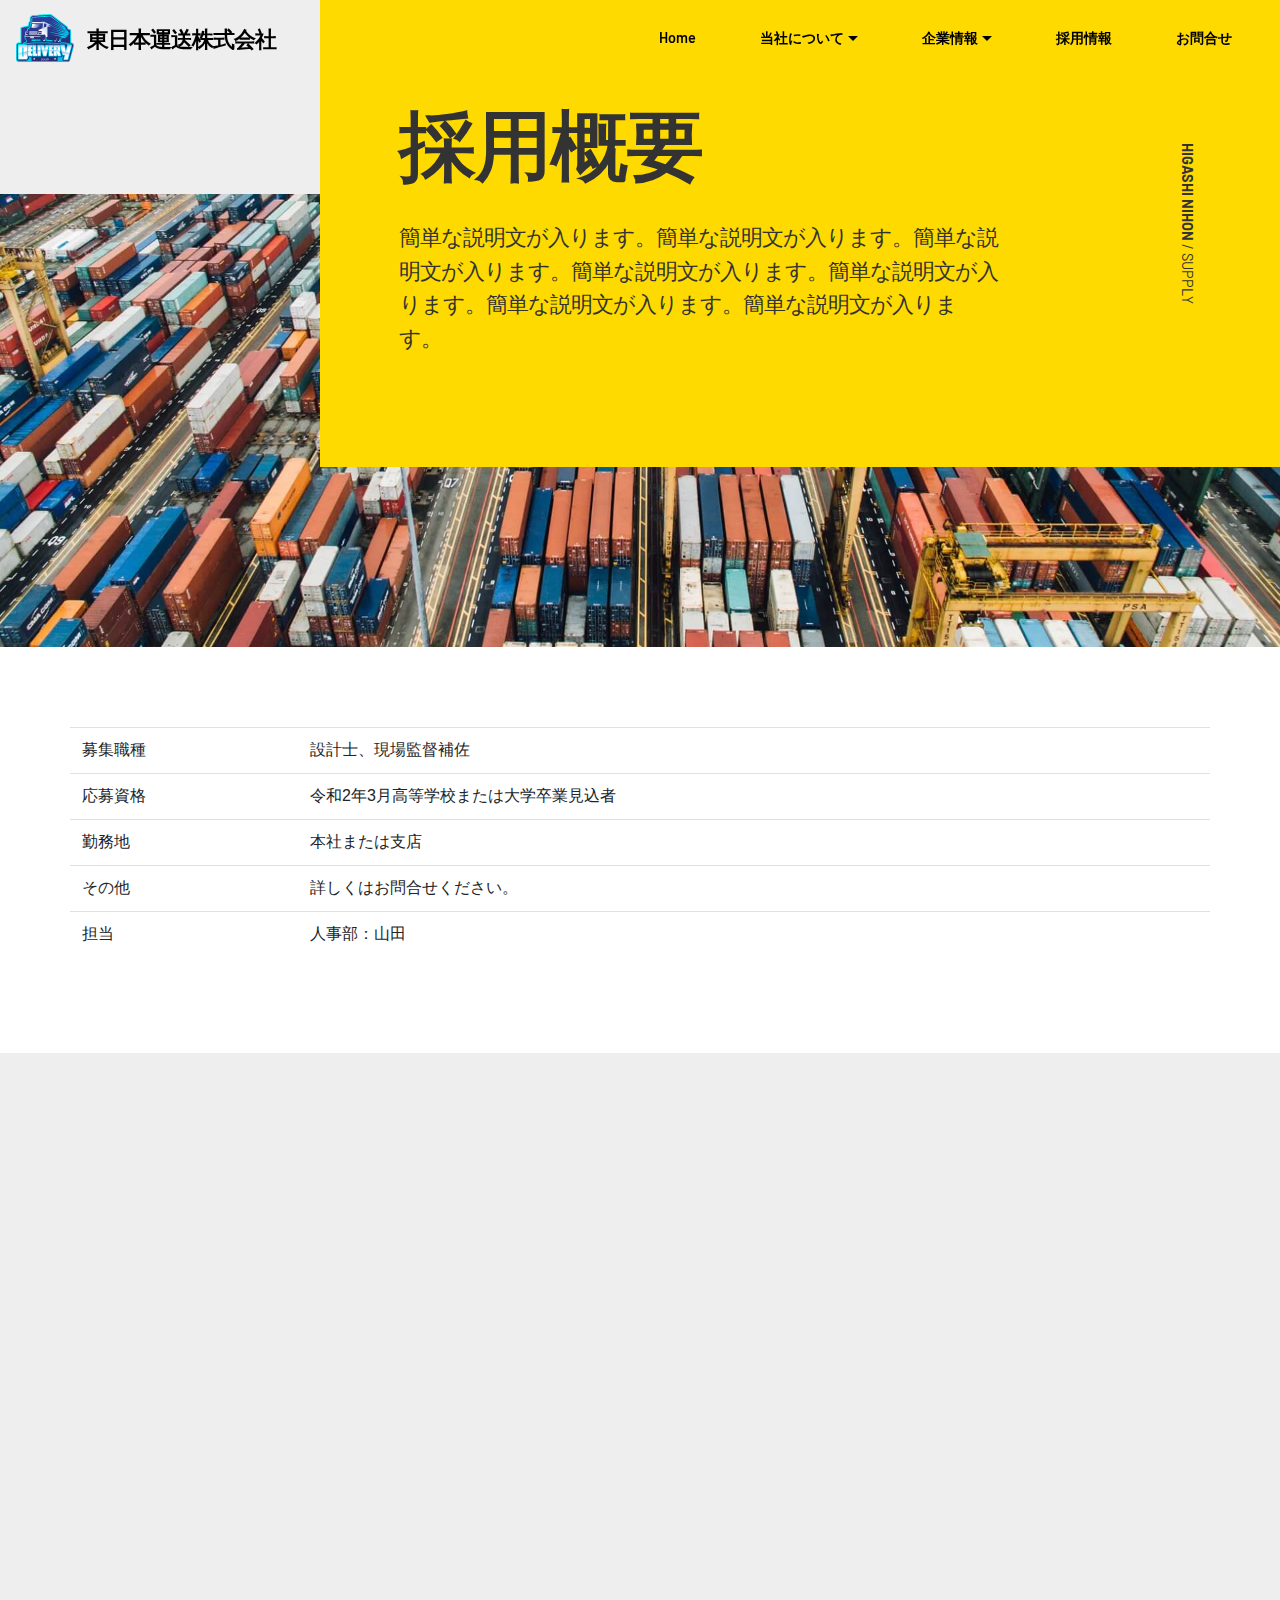
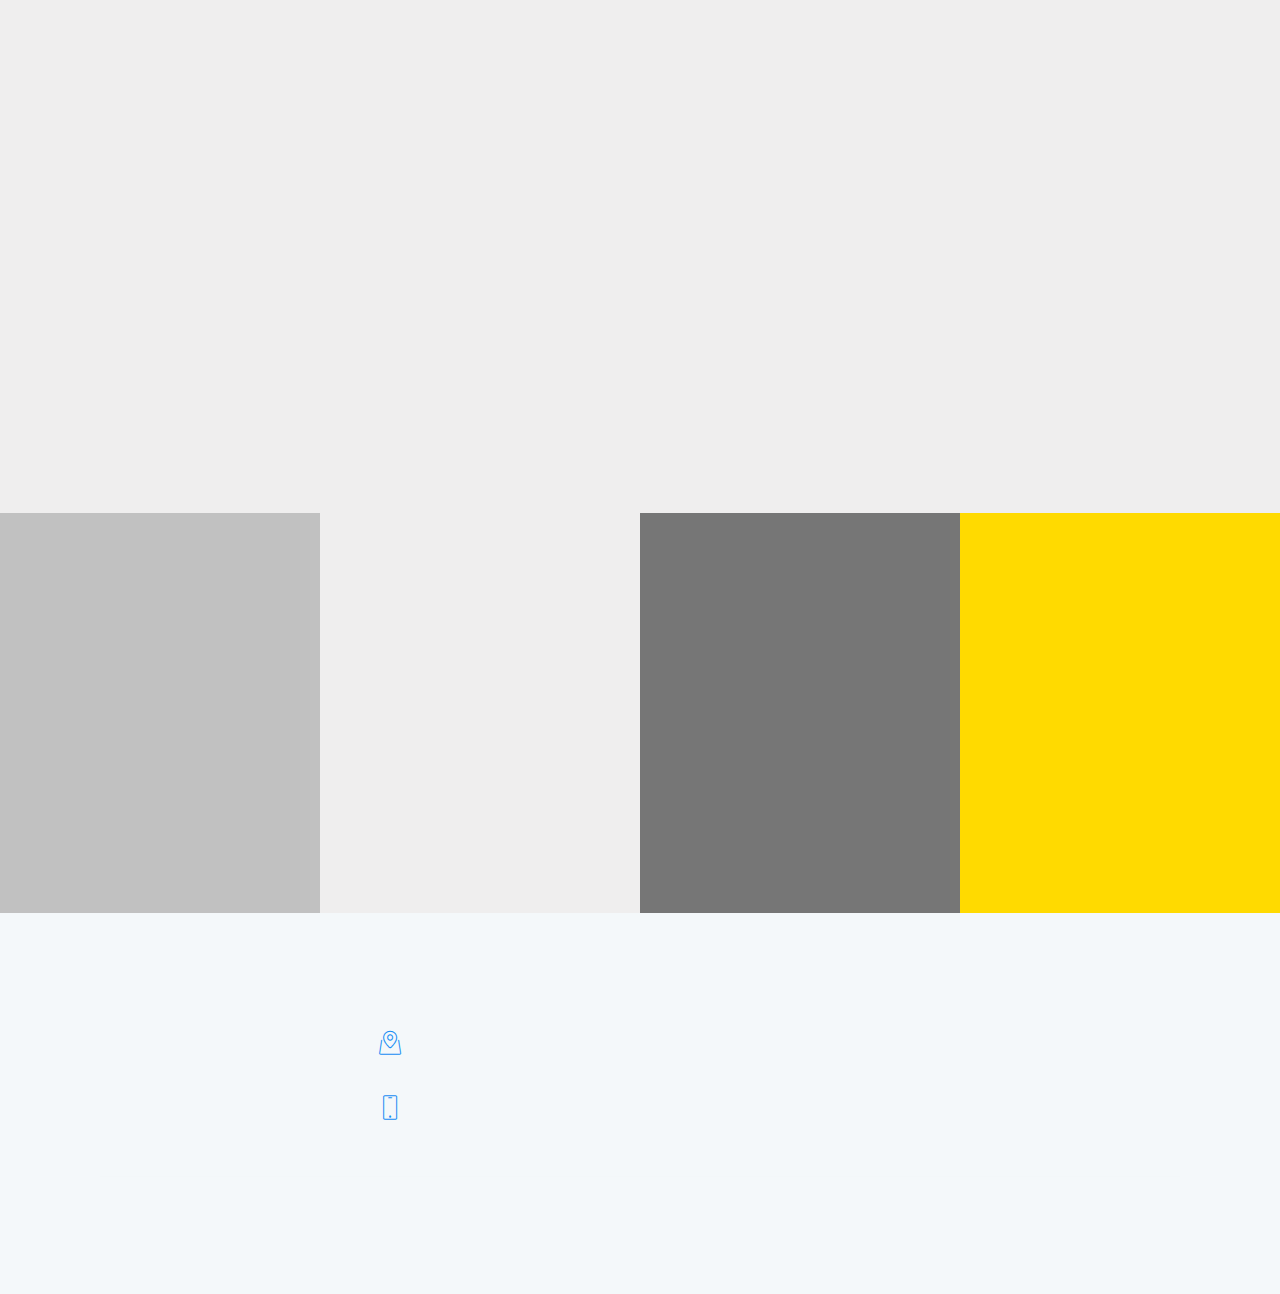
<file: page4.html>
<html lang="ja">
<meta name="keywords" content="ホームページ,格安,制作,3.9万円,5万円,全国対応,サンプルデザイン"><!DOCTYPE html>
<html  >
<head>
  <!-- Site made with Mobirise Website Builder v4.10.4, https://mobirise.com -->
  <meta charset="UTF-8">
  <meta http-equiv="X-UA-Compatible" content="IE=edge">
  <meta name="generator" content="Mobirise v4.10.4, mobirise.com">
  <meta name="viewport" content="width=device-width, initial-scale=1, minimum-scale=1">
  <link rel="shortcut icon" href="assets/images/apple-touch-icon-180x180-128x128.png" type="image/x-icon">
  <meta name="description" content="このページはワクワクホームページ制作プラン及びドキドキホームページ制作プランのサンプルデザイン5です。採用情報をご案内しています。新しく制作するあなたのページの参考にしてください。">
  
  <title>採用情報　デザイン5（想定の運送業シングルページ）｜ワクワクホームページ制作プラン　ドキドキホームページ制作プラン</title>
  <link rel="stylesheet" href="assets/web/assets/mobirise-icons/mobirise-icons.css">
  <link rel="stylesheet" href="assets/tether/tether.min.css">
  <link rel="stylesheet" href="assets/bootstrap/css/bootstrap.min.css">
  <link rel="stylesheet" href="assets/bootstrap/css/bootstrap-grid.min.css">
  <link rel="stylesheet" href="assets/bootstrap/css/bootstrap-reboot.min.css">
  <link rel="stylesheet" href="assets/socicon/css/styles.css">
  <link rel="stylesheet" href="assets/animatecss/animate.min.css">
  <link rel="stylesheet" href="assets/dropdown/css/style.css">
  <link rel="stylesheet" href="assets/theme/css/style.css">
  <link rel="stylesheet" href="assets/mobirise/css/mbr-additional.css" type="text/css">
  
  
  
</head>
<body>
  <section class="menu cid-rvjP0g3rta" once="menu" id="menu01-1j">

    

    <nav class="navbar navbar-expand beta-menu navbar-dropdown align-items-center navbar-fixed-top navbar-toggleable-sm bg-color transparent">
        <button class="navbar-toggler navbar-toggler-right" type="button" data-toggle="collapse" data-target="#navbarSupportedContent" aria-controls="navbarSupportedContent" aria-expanded="false" aria-label="Toggle navigation">
            <div class="hamburger">
                <span></span>
                <span></span>
                <span></span>
                <span></span>
            </div>
        </button>
        <div class="menu-logo">
            <div class="navbar-brand">
                <span class="navbar-logo">
                    <a href="https://mobirise.co">
                        <img src="assets/images/derivary.svg" alt="Mobirise" title="" style="height: 3rem;">
                    </a>
                </span>
                <span class="mbr-regular navbar-caption-wrap"><a class="navbar-caption text-black display-5" href="https://mobirise.co">東日本運送株式会社</a></span>
            </div>
        </div>
        <div class="collapse navbar-collapse" id="navbarSupportedContent">
            <ul class="navbar-nav nav-dropdown nav-right" data-app-modern-menu="true"><li class="nav-item">
                    <a class="nav-link link text-black display-4" href="index.html">Home
                    </a>
                </li>
                <li class="nav-item dropdown">
                    <a class="nav-link link dropdown-toggle text-black display-4" href="index.html#features17-b" data-toggle="dropdown-submenu" aria-expanded="false">当社について</a>
                    <div class="dropdown-menu">
                        
                        
                        <a class="text-black dropdown-item display-4" href="about_us.html" aria-expanded="false">当社について</a><a class="dropdown-item text-black display-4" href="page2.html" aria-expanded="false">当社の特徴</a>
                    </div>
                </li>
                <li class="nav-item dropdown">
                    <a class="nav-link link text-black dropdown-toggle display-4" href="https://mobirise.com" data-toggle="dropdown-submenu" aria-expanded="false">企業情報</a><div class="dropdown-menu"><a class="text-black dropdown-item display-4" href="company_profile.html">会社概要</a></div>
                </li>
                <li class="nav-item">
                    <a class="nav-link link text-black display-4" href="page4.html">採用情報<br>
                    </a>
                </li>
                <li class="nav-item">
                    <a class="nav-link link text-black display-4" href="page5.html">お問合せ</a>
                </li></ul>
            
        </div>
    </nav>
</section>

<section class="header1 cid-rvjP0h6hvZ" id="header005-1k">
    
    
    <div class="back"></div>
    <div class="container-fluid">
        <div class="row">
            <div class="col-lg-9 block">
                <div class="content-wrapper align-left">
                    <h4 class="mbr-section-subtitle mbr-regular mbr-black pb-2 mbr-fonts-style display-4"><strong>HIGASHI NIHON</strong> / SUPPLY</h4>
                    <div class="content">
                        
                        <h1 class="mbr-section-title mbr-semibold mbr-black pb-4 mbr-fonts-style display-1">採用概要</h1>

                        <p class="mbr-text mbr-white mbr-regular mbr-black mbr-fonts-style display-5">簡単な説明文が入ります。簡単な説明文が入ります。簡単な説明文が入ります。簡単な説明文が入ります。簡単な説明文が入ります。簡単な説明文が入ります。簡単な説明文が入ります。</p>
                        
                    </div>
                </div>
            </div>
        </div>
    </div>
</section>

<div id="custom-html-1p"><!-- Type valid HTML here -->
<div class="container">
<table class="table">
  
  <tbody class="text-left">
    <tr>
      <td class="table_width20">募集職種</td>
      <td>設計士、現場監督補佐</td>
    </tr>
    <tr>
      <td>応募資格</td>
      <td>令和2年3月高等学校または大学卒業見込者</td>
    </tr>
    <tr>
      <td>勤務地</td>
      <td>本社または支店</td>
    </tr>
    <tr>
      <td>その他</td>
      <td>詳しくはお問合せください。</td>
    </tr>
    <tr>
      <td>担当</td>
      <td>人事部：山田
    </td></tr>
  </tbody>
</table>
</div></div>

<section class="header1 cid-rvklieap4Y" id="content004-q">
    
    
    <div class="container-fluid">
        <div class="row">
            <div class="col-lg-6 text-col align-left">
                <h3 class="mbr-section-subtitle mbr-regular pb-2 mbr-fonts-style display-7"><strong>東日本運送株式会社</strong> / Join Us</h3>
                <h1 class="mbr-section-title mbr-semibold pb-4 mbr-fonts-style display-2">私達と一緒に楽しく働きましょう</h1>
                <p class="mbr-text mbr-black mbr-regular mbr-light mbr-fonts-style display-4">説明文が入ります。説明文が入ります。説明文が入ります。説明文が入ります。説明文が入ります。説明文が入ります。説明文が入ります。説明文が入ります。説明文が入ります。説明文が入ります。説明文が入ります。説明文が入ります。説明文が入ります。説明文が入ります。説明文が入ります。説明文が入ります。説明文が入ります。説明文が入ります。説明文が入ります。説明文が入ります。</p>
            </div>
            <div class="col-lg-6 img-col">
                <img src="assets/images/pixta-18730719-l-1428x952.jpg" alt="Mobirise" title="">
                <div class="mbr-section-btn pt-3"><a class="btn btn-lg btn-success display-7" href="https://mobirise.co"><span class="mbri-letter mbr-iconfont mbr-iconfont-btn"></span>ENTRY</a></div>
            </div>
        </div>
    </div>
</section>

<section class="header1 cid-rvkljfzQ9b" id="team001-r">
    
    
    <div class="container">
        <div class="row">
            <div class="col-lg-6 img-col">
                <img class="img2" src="assets/images/246-560x373.jpg" alt="Mobirise" title="">
                <img src="assets/images/441-1368x965.jpg" alt="Mobirise" title="">
            </div>
            <div class="col-lg-6 title-col m-auto align-left">
                <div class="text-wrap align-left">
                    
                    <h2 class="mbr-section-title py-4 mbr-semibold mbr-black mbr-fonts-style display-2">私達と一緒に楽しく働きましょう</h2>
                    <p class="mbr-text mbr-black mbr-regular mbr-light mbr-fonts-style display-7">
                        説明文が入ります。説明文が入ります。説明文が入ります。説明文が入ります。説明文が入ります。説明文が入ります。説明文が入ります。説明文が入ります。説明文が入ります。説明文が入ります。説明文が入ります。説明文が入ります。説明文が入ります。説明文が入ります。説明文が入ります。説明文が入ります。説明文が入ります。説明文が入ります。説明文が入ります。説明文が入ります。</p>
                </div>
            </div>
        </div>
    </div>
</section>

<section class="header1 cid-rvjPTXQusG" id="features002-1r">
    
    
    <div class="container-fluid">
        <div class="row">
            <div class="col-lg-3 col-md-12 block1 align-left">
                <div class="block1-over"></div>
                <div class="content-block">
                    <h3 class="mbr-section-subtitle block1-subtitle mbr-medium mbr-black pb-2 mbr-fonts-style display-4"><div><span style="font-size: 0.9rem;">recruit</span><br></div></h3>
                    
                    <p class="mbr-text mbr-black block1-text mbr-regular mbr-fonts-style display-5">
                        キャッチコピーが入ります<br></p>
                    
                </div>
            </div>


            <div class="col-lg-6 col-md-12 col align-left">
                <div class="overlay-wrapper">
                    <div class="overlay"></div>
                    <div class="img-content">

                    </div>
                </div>


                <div class="box-content">
                    <div class="content1">
                        <h4 class="box-title2 mbr-medium mbr-white pb-2 mbr-fonts-style display-4">recruit</h4>
                        <h3 class="box-text2 mbr-regular mbr-white pb-2 mbr-fonts-style display-5">キャッチコピーが入ります</h3>
                    </div>
                </div>

            </div>

            <div class="col-lg-3 col-md-12 block2 align-left">
                <div class="block2-over"></div>
                <div class="content-block">
                    <h3 class="mbr-section-subtitle block2-subtitle mbr-medium mbr-black pb-2 mbr-fonts-style display-4">recruit
                    </h3>
                    
                    <p class="mbr-text mbr-black block2-text mbr-regular mbr-fonts-style display-5">
                        キャッチコピーが入ります<br></p>
                    
                </div>
            </div>


        </div>
    </div>
</section>

<section class="footer1 cid-rvjP0kvpy4" id="footer1-1o">

    

    

    <div class="container">
        <div class="media-container-row content text-white">
            <div class="col-12 col-lg-3 col-md-6">
                <div class="media-wrap">
                    <a href="https://mobirise.com/">
                        <img src="assets/images/derivary.svg" alt="Mobirise" title="">
                    </a>
                </div>
                <p class="mbr-fonts-style mbr-black logo-subtitle display-4">
                    簡単な説明文が入ります。簡単な説明文が入ります。簡単な説明文が入ります。簡単な説明文が入ります。</p>
            </div>
            <div class="col-12 col-lg-3 mbr-fonts-style mbr-black col-md-6">
                <h5 class="pb-3 column-title display-5">
                    Address
                </h5>
                <div class="contact-list display-7">
                    
                    
                <div class="list-item">
                        <span class="mbr-iconfont mbri-map-pin"></span>
                        <p>〒370-0854　群馬県高崎市下之城町1-2-3</p>
                    </div><div class="list-item">
                        <span class="mbr-iconfont mbri-mobile"></span>
                        <p>027-330-1234</p>
                    </div></div>
            </div>
            <div class="col-12 col-lg-3 mbr-fonts-style mbr-black col-md-6">
                <h5 class="pb-3 column-title display-5">
                    企業情報</h5>
                <div class="mbr-text mbr-fonts-style display-7">
                    <ul class="list">
                        <li>当社について<br></li>
                        <li>当社の特徴</li>
                        <li>その他</li>
                    </ul>
                </div>
            </div>
            <div class="col-12 col-lg-3 mbr-fonts-style mbr-black col-md-6">
                <h5 class="pb-3 column-title display-5">
                    採用情報</h5>
                <div class="mbr-text mbr-fonts-style display-7">
                    <ul class="list">
                        <li>募集要項</li>
                        <li>その他</li>
                    </ul>
                </div>
            </div>
        </div>

        <div class="footer-lower">
            <div class="media-container-row">
                <div class="col-sm-12">
                    <hr>
                </div>
            </div>
            <div class="media-container-row mbr-black">
                <div class="col-sm-6 copyright">
                    <p class="mbr-fonts-style display-7">
                        © Copyright 2019 Supported by Mac-Agency - All Rights Reserved
                    </p>
                </div>
                <div class="col-md-6">
                    
                </div>
            </div>
        </div>
    </div>
</section>


  <script src="assets/web/assets/jquery/jquery.min.js"></script>
  <script src="assets/popper/popper.min.js"></script>
  <script src="assets/tether/tether.min.js"></script>
  <script src="assets/bootstrap/js/bootstrap.min.js"></script>
  <script src="assets/smoothscroll/smooth-scroll.js"></script>
  <script src="assets/touchswipe/jquery.touch-swipe.min.js"></script>
  <script src="assets/viewportchecker/jquery.viewportchecker.js"></script>
  <script src="assets/dropdown/js/nav-dropdown.js"></script>
  <script src="assets/dropdown/js/navbar-dropdown.js"></script>
  <script src="assets/theme/js/script.js"></script>
  
  
 <div id="scrollToTop" class="scrollToTop mbr-arrow-up"><a style="text-align: center;"><i class="mbr-arrow-up-icon mbr-arrow-up-icon-cm cm-icon cm-icon-smallarrow-up"></i></a></div>
    <input name="animation" type="hidden">
  </body>
</html>
</file>
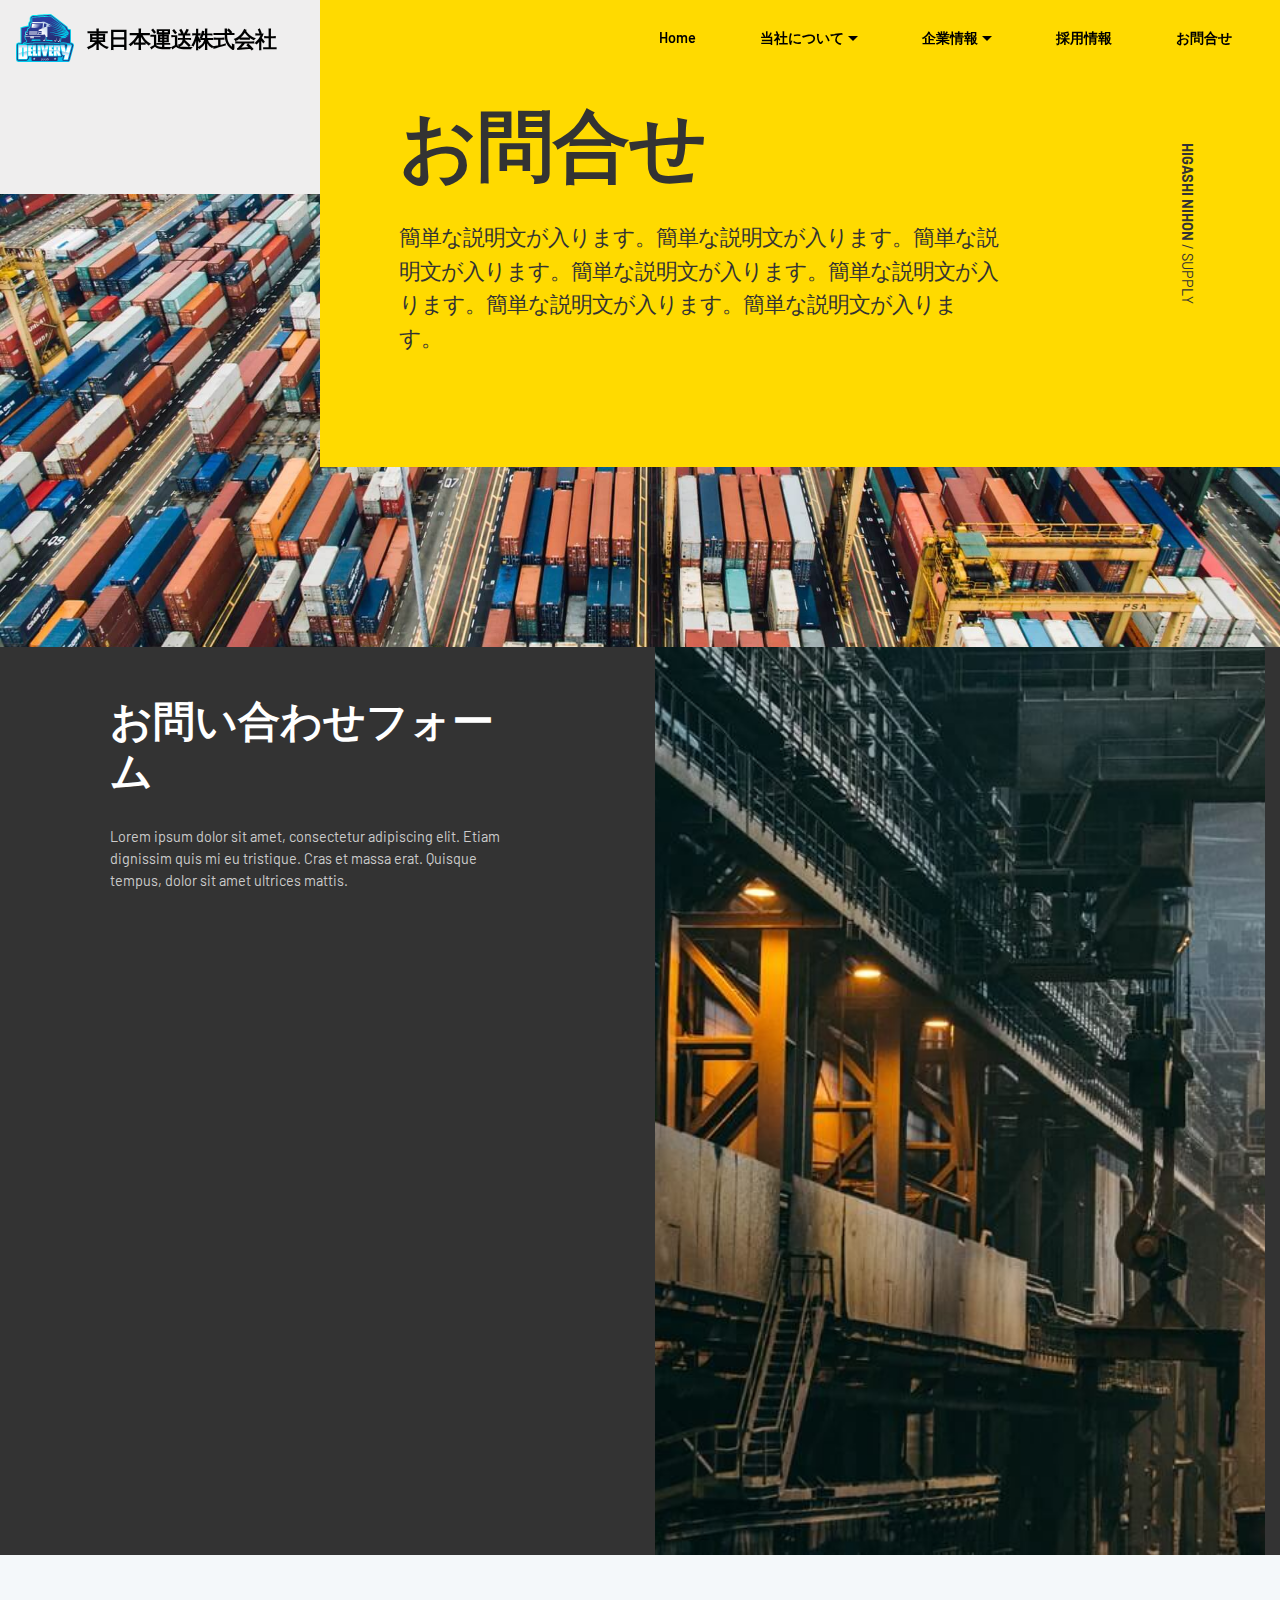
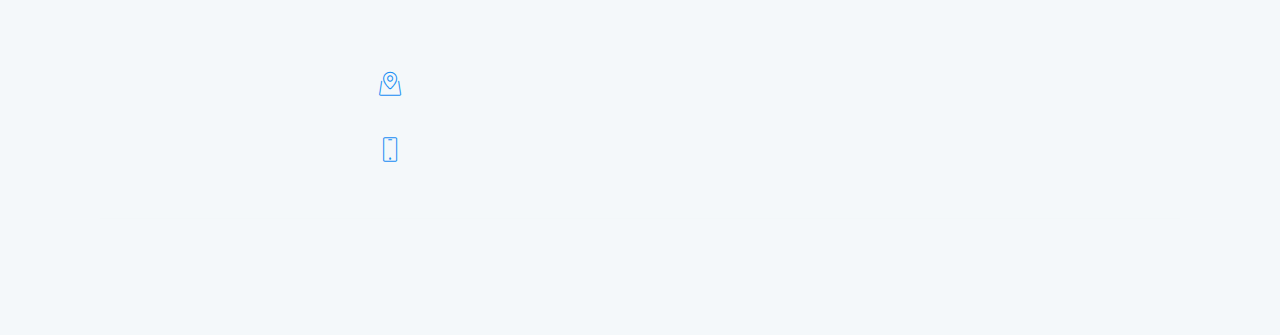
<file: page5.html>
<html lang="ja">
<meta name="keywords" content="ホームページ,格安,制作,3.9万円,5万円,全国対応,サンプルデザイン"><!DOCTYPE html>
<html  >
<head>
  <!-- Site made with Mobirise Website Builder v4.10.4, https://mobirise.com -->
  <meta charset="UTF-8">
  <meta http-equiv="X-UA-Compatible" content="IE=edge">
  <meta name="generator" content="Mobirise v4.10.4, mobirise.com">
  <meta name="viewport" content="width=device-width, initial-scale=1, minimum-scale=1">
  <link rel="shortcut icon" href="assets/images/apple-touch-icon-180x180-128x128.png" type="image/x-icon">
  <meta name="description" content="このページはワクワクホームページ制作プラン及びドキドキホームページ制作プランのサンプルデザイン5です。お問合せをご案内しています。新しく制作するあなたのページの参考にしてください。">
  
  <title>お問合せ　デザイン5（想定の運送業シングルページ）｜ワクワクホームページ制作プラン　ドキドキホームページ制作プラン</title>
  <link rel="stylesheet" href="assets/web/assets/mobirise-icons2/mobirise2.css">
  <link rel="stylesheet" href="assets/web/assets/mobirise-icons/mobirise-icons.css">
  <link rel="stylesheet" href="assets/tether/tether.min.css">
  <link rel="stylesheet" href="assets/bootstrap/css/bootstrap.min.css">
  <link rel="stylesheet" href="assets/bootstrap/css/bootstrap-grid.min.css">
  <link rel="stylesheet" href="assets/bootstrap/css/bootstrap-reboot.min.css">
  <link rel="stylesheet" href="assets/dropdown/css/style.css">
  <link rel="stylesheet" href="assets/animatecss/animate.min.css">
  <link rel="stylesheet" href="assets/formstyler/jquery.formstyler.css">
  <link rel="stylesheet" href="assets/formstyler/jquery.formstyler.theme.css">
  <link rel="stylesheet" href="assets/socicon/css/styles.css">
  <link rel="stylesheet" href="assets/theme/css/style.css">
  <link rel="stylesheet" href="assets/mobirise/css/mbr-additional.css" type="text/css">
  
  
  
</head>
<body>
  <section class="menu cid-rvjRTDWzjh" once="menu" id="menu01-1t">

    

    <nav class="navbar navbar-expand beta-menu navbar-dropdown align-items-center navbar-fixed-top navbar-toggleable-sm bg-color transparent">
        <button class="navbar-toggler navbar-toggler-right" type="button" data-toggle="collapse" data-target="#navbarSupportedContent" aria-controls="navbarSupportedContent" aria-expanded="false" aria-label="Toggle navigation">
            <div class="hamburger">
                <span></span>
                <span></span>
                <span></span>
                <span></span>
            </div>
        </button>
        <div class="menu-logo">
            <div class="navbar-brand">
                <span class="navbar-logo">
                    <a href="https://mobirise.co">
                        <img src="assets/images/derivary.svg" alt="Mobirise" title="" style="height: 3rem;">
                    </a>
                </span>
                <span class="mbr-regular navbar-caption-wrap"><a class="navbar-caption text-black display-5" href="https://mobirise.co">東日本運送株式会社</a></span>
            </div>
        </div>
        <div class="collapse navbar-collapse" id="navbarSupportedContent">
            <ul class="navbar-nav nav-dropdown nav-right" data-app-modern-menu="true"><li class="nav-item">
                    <a class="nav-link link text-black display-4" href="index.html">Home
                    </a>
                </li>
                <li class="nav-item dropdown">
                    <a class="nav-link link dropdown-toggle text-black display-4" href="index.html#features17-b" data-toggle="dropdown-submenu" aria-expanded="false">当社について</a>
                    <div class="dropdown-menu">
                        
                        
                        <a class="text-black dropdown-item display-4" href="about_us.html" aria-expanded="false">当社について</a><a class="dropdown-item text-black display-4" href="page2.html" aria-expanded="false">当社の特徴</a>
                    </div>
                </li>
                <li class="nav-item dropdown">
                    <a class="nav-link link text-black dropdown-toggle display-4" href="https://mobirise.com" data-toggle="dropdown-submenu" aria-expanded="false">企業情報</a><div class="dropdown-menu"><a class="text-black dropdown-item display-4" href="company_profile.html">会社概要</a></div>
                </li>
                <li class="nav-item">
                    <a class="nav-link link text-black display-4" href="page4.html">採用情報<br>
                    </a>
                </li>
                <li class="nav-item">
                    <a class="nav-link link text-black display-4" href="page5.html">お問合せ</a>
                </li></ul>
            
        </div>
    </nav>
</section>

<section class="header1 cid-rvjRTEZlGs" id="header005-1u">
    
    
    <div class="back"></div>
    <div class="container-fluid">
        <div class="row">
            <div class="col-lg-9 block">
                <div class="content-wrapper align-left">
                    <h4 class="mbr-section-subtitle mbr-regular mbr-black pb-2 mbr-fonts-style display-4"><strong>HIGASHI NIHON</strong> / SUPPLY</h4>
                    <div class="content">
                        
                        <h1 class="mbr-section-title mbr-semibold mbr-black pb-4 mbr-fonts-style display-1">お問合せ</h1>

                        <p class="mbr-text mbr-white mbr-regular mbr-black mbr-fonts-style display-5">簡単な説明文が入ります。簡単な説明文が入ります。簡単な説明文が入ります。簡単な説明文が入ります。簡単な説明文が入ります。簡単な説明文が入ります。簡単な説明文が入ります。</p>
                        
                    </div>
                </div>
            </div>
        </div>
    </div>
</section>

<section class="form cid-rvjSWbwi64" id="form001-1z">
    
    
    <div class="container-fluid">
        <div class="row">
            <div class="col-lg-6 mx-auto py-5 mbr-form" data-form-type="formoid">
                <h2 class="mbr-section-title align-left pb-4 mbr-semibold mbr-white mbr-fonts-style display-2">お問い合わせフォーム</h2>
                <p class="mbr-text mbr-black align-left pb-4 mbr-regular mbr-light mbr-fonts-style display-4">Lorem ipsum
                    dolor sit amet, consectetur adipiscing elit. Etiam dignissim quis mi eu tristique. Cras et
                    massa erat. Quisque tempus, dolor sit amet ultrices mattis.</p>

                <!---Formbuilder Form--->
                <form action="https://mobirise.com/" method="POST" class="mbr-form form-with-styler" data-form-title="Form Name"><input type="hidden" name="email" data-form-email="true" value="NAxxuT+wPqjhhau1fJAEyUkbCr4QcjYSnduiegOe5FC6h770sQvBZQW+tznYfFhQTX8kc0p0TaqSMfPvLnFL1xL8Nwxwzd3Q0rlUlb/t+tC9D9/AQllbLqTVlx37XlJp">
                    <div class="form-row">
                        <div hidden="hidden" data-form-alert="" class="alert alert-success col-12">Thanks for filling out
                            the form!</div>
                        <div hidden="hidden" data-form-alert-danger="" class="alert alert-danger col-12">Oops...! some
                            problem!</div>
                    </div>
                    <div class="dragArea form-row">
                        <div class="col-lg-12 form-group" data-for="first-name">
                            <input type="text" name="first-name" placeholder="First Name" data-form-field="first-name" class="form-control display-7" value="" id="first-name-form001-1z">
                        </div>
                        <div class="col-lg-12 form-group" data-for="last-name">
                            <input type="text" name="last-name" placeholder="Last Name" data-form-field="last-name" class="form-control display-7" value="" id="last-name-form001-1z">
                        </div>
                        <div class="col-lg-12 form-group" data-for="company">
                            <input type="text" name="company" placeholder="Company" data-form-field="company" class="form-control display-7" value="" id="company-form001-1z">
                        </div>
                        <div data-for="email" class="col-lg-12 form-group" style="">
                            <input type="email" name="email" placeholder="Email" data-form-field="email" class="form-control display-7" value="" id="email-form001-1z">
                        </div>
                        <div data-for="phone" class="col-lg-12 form-group">
                            <input type="tel" name="phone" placeholder="Phone" data-form-field="phone" class="form-control display-7" pattern="[0-9]{3}-[0-9]{3}-[0-9]{4}" value="" id="phone-form001-1z">
                        </div>
                        <div data-for="message" class="col-lg-12 form-group">
                            <textarea name="message" placeholder="Message" data-form-field="message" class="form-control display-7" value="" id="message-form001-1z"></textarea>
                        </div>
                        <div class="col-lg-12"><button type="submit" class="btn btn-success display-7"><span class="mobi-mbri mobi-mbri-right mbr-iconfont mbr-iconfont-btn"></span>送信する</button></div>
                    </div>
                </form>
                <!---Formbuilder Form--->
            </div>

            <div class="col-lg-6 img-col">
                <img src="assets/images/01.jpg" alt="Mobirise">
            </div>
        </div>

    </div>
</section>

<section class="footer1 cid-rvjRTIDHPS" id="footer1-1y">

    

    

    <div class="container">
        <div class="media-container-row content text-white">
            <div class="col-12 col-lg-3 col-md-6">
                <div class="media-wrap">
                    <a href="https://mobirise.com/">
                        <img src="assets/images/derivary.svg" alt="Mobirise" title="">
                    </a>
                </div>
                <p class="mbr-fonts-style mbr-black logo-subtitle display-4">
                    簡単な説明文が入ります。簡単な説明文が入ります。簡単な説明文が入ります。簡単な説明文が入ります。</p>
            </div>
            <div class="col-12 col-lg-3 mbr-fonts-style mbr-black col-md-6">
                <h5 class="pb-3 column-title display-5">
                    Address
                </h5>
                <div class="contact-list display-7">
                    
                    
                <div class="list-item">
                        <span class="mbr-iconfont mbri-map-pin"></span>
                        <p>〒370-0854　群馬県高崎市下之城町1-2-3</p>
                    </div><div class="list-item">
                        <span class="mbr-iconfont mbri-mobile"></span>
                        <p>027-330-1234</p>
                    </div></div>
            </div>
            <div class="col-12 col-lg-3 mbr-fonts-style mbr-black col-md-6">
                <h5 class="pb-3 column-title display-5">
                    企業情報</h5>
                <div class="mbr-text mbr-fonts-style display-7">
                    <ul class="list">
                        <li>当社について<br></li>
                        <li>当社の特徴</li>
                        <li>その他</li>
                    </ul>
                </div>
            </div>
            <div class="col-12 col-lg-3 mbr-fonts-style mbr-black col-md-6">
                <h5 class="pb-3 column-title display-5">
                    採用情報</h5>
                <div class="mbr-text mbr-fonts-style display-7">
                    <ul class="list">
                        <li>募集要項</li>
                        <li>その他</li>
                    </ul>
                </div>
            </div>
        </div>

        <div class="footer-lower">
            <div class="media-container-row">
                <div class="col-sm-12">
                    <hr>
                </div>
            </div>
            <div class="media-container-row mbr-black">
                <div class="col-sm-6 copyright">
                    <p class="mbr-fonts-style display-7">
                        © Copyright 2019 Supported by Mac-Agency - All Rights Reserved
                    </p>
                </div>
                <div class="col-md-6">
                    
                </div>
            </div>
        </div>
    </div>
</section>


  <script src="assets/web/assets/jquery/jquery.min.js"></script>
  <script src="assets/popper/popper.min.js"></script>
  <script src="assets/tether/tether.min.js"></script>
  <script src="assets/bootstrap/js/bootstrap.min.js"></script>
  <script src="assets/dropdown/js/nav-dropdown.js"></script>
  <script src="assets/dropdown/js/navbar-dropdown.js"></script>
  <script src="assets/touchswipe/jquery.touch-swipe.min.js"></script>
  <script src="assets/viewportchecker/jquery.viewportchecker.js"></script>
  <script src="assets/formstyler/jquery.formstyler.js"></script>
  <script src="assets/formstyler/jquery.formstyler.min.js"></script>
  <script src="assets/smoothscroll/smooth-scroll.js"></script>
  <script src="assets/theme/js/script.js"></script>
  <script src="assets/formoid/formoid.min.js"></script>
  
  
 <div id="scrollToTop" class="scrollToTop mbr-arrow-up"><a style="text-align: center;"><i class="mbr-arrow-up-icon mbr-arrow-up-icon-cm cm-icon cm-icon-smallarrow-up"></i></a></div>
    <input name="animation" type="hidden">
  </body>
</html>
</file>
<file: assets/web/assets/mobirise-icons/mobirise-icons.css>
@font-face {
  font-family: 'MobiriseIcons';
  src:  url('mobirise-icons.eot?spat4u');
  src:  url('mobirise-icons.eot?spat4u#iefix') format('embedded-opentype'),
    url('mobirise-icons.ttf?spat4u') format('truetype'),
    url('mobirise-icons.woff?spat4u') format('woff'),
    url('mobirise-icons.svg?spat4u#MobiriseIcons') format('svg');
  font-weight: normal;
  font-style: normal;
}

[class^="mbri-"], [class*=" mbri-"] {
  /* use !important to prevent issues with browser extensions that change fonts */
  font-family: MobiriseIcons !important;
  speak: none;
  font-style: normal;
  font-weight: normal;
  font-variant: normal;
  text-transform: none;
  line-height: 1;

  /* Better Font Rendering =========== */
  -webkit-font-smoothing: antialiased;
  -moz-osx-font-smoothing: grayscale;
}

.mbri-add-submenu:before {
  content: "\e900";
}
.mbri-alert:before {
  content: "\e901";
}
.mbri-align-center:before {
  content: "\e902";
}
.mbri-align-justify:before {
  content: "\e903";
}
.mbri-align-left:before {
  content: "\e904";
}
.mbri-align-right:before {
  content: "\e905";
}
.mbri-android:before {
  content: "\e906";
}
.mbri-apple:before {
  content: "\e907";
}
.mbri-arrow-down:before {
  content: "\e908";
}
.mbri-arrow-next:before {
  content: "\e909";
}
.mbri-arrow-prev:before {
  content: "\e90a";
}
.mbri-arrow-up:before {
  content: "\e90b";
}
.mbri-bold:before {
  content: "\e90c";
}
.mbri-bookmark:before {
  content: "\e90d";
}
.mbri-bootstrap:before {
  content: "\e90e";
}
.mbri-briefcase:before {
  content: "\e90f";
}
.mbri-browse:before {
  content: "\e910";
}
.mbri-bulleted-list:before {
  content: "\e911";
}
.mbri-calendar:before {
  content: "\e912";
}
.mbri-camera:before {
  content: "\e913";
}
.mbri-cart-add:before {
  content: "\e914";
}
.mbri-cart-full:before {
  content: "\e915";
}
.mbri-cash:before {
  content: "\e916";
}
.mbri-change-style:before {
  content: "\e917";
}
.mbri-chat:before {
  content: "\e918";
}
.mbri-clock:before {
  content: "\e919";
}
.mbri-close:before {
  content: "\e91a";
}
.mbri-cloud:before {
  content: "\e91b";
}
.mbri-code:before {
  content: "\e91c";
}
.mbri-contact-form:before {
  content: "\e91d";
}
.mbri-credit-card:before {
  content: "\e91e";
}
.mbri-cursor-click:before {
  content: "\e91f";
}
.mbri-cust-feedback:before {
  content: "\e920";
}
.mbri-database:before {
  content: "\e921";
}
.mbri-delivery:before {
  content: "\e922";
}
.mbri-desktop:before {
  content: "\e923";
}
.mbri-devices:before {
  content: "\e924";
}
.mbri-down:before {
  content: "\e925";
}
.mbri-download:before {
  content: "\e989";
}
.mbri-drag-n-drop:before {
  content: "\e927";
}
.mbri-drag-n-drop2:before {
  content: "\e928";
}
.mbri-edit:before {
  content: "\e929";
}
.mbri-edit2:before {
  content: "\e92a";
}
.mbri-error:before {
  content: "\e92b";
}
.mbri-extension:before {
  content: "\e92c";
}
.mbri-features:before {
  content: "\e92d";
}
.mbri-file:before {
  content: "\e92e";
}
.mbri-flag:before {
  content: "\e92f";
}
.mbri-folder:before {
  content: "\e930";
}
.mbri-gift:before {
  content: "\e931";
}
.mbri-github:before {
  content: "\e932";
}
.mbri-globe:before {
  content: "\e933";
}
.mbri-globe-2:before {
  content: "\e934";
}
.mbri-growing-chart:before {
  content: "\e935";
}
.mbri-hearth:before {
  content: "\e936";
}
.mbri-help:before {
  content: "\e937";
}
.mbri-home:before {
  content: "\e938";
}
.mbri-hot-cup:before {
  content: "\e939";
}
.mbri-idea:before {
  content: "\e93a";
}
.mbri-image-gallery:before {
  content: "\e93b";
}
.mbri-image-slider:before {
  content: "\e93c";
}
.mbri-info:before {
  content: "\e93d";
}
.mbri-italic:before {
  content: "\e93e";
}
.mbri-key:before {
  content: "\e93f";
}
.mbri-laptop:before {
  content: "\e940";
}
.mbri-layers:before {
  content: "\e941";
}
.mbri-left-right:before {
  content: "\e942";
}
.mbri-left:before {
  content: "\e943";
}
.mbri-letter:before {
  content: "\e944";
}
.mbri-like:before {
  content: "\e945";
}
.mbri-link:before {
  content: "\e946";
}
.mbri-lock:before {
  content: "\e947";
}
.mbri-login:before {
  content: "\e948";
}
.mbri-logout:before {
  content: "\e949";
}
.mbri-magic-stick:before {
  content: "\e94a";
}
.mbri-map-pin:before {
  content: "\e94b";
}
.mbri-menu:before {
  content: "\e94c";
}
.mbri-mobile:before {
  content: "\e94d";
}
.mbri-mobile2:before {
  content: "\e94e";
}
.mbri-mobirise:before {
  content: "\e94f";
}
.mbri-more-horizontal:before {
  content: "\e950";
}
.mbri-more-vertical:before {
  content: "\e951";
}
.mbri-music:before {
  content: "\e952";
}
.mbri-new-file:before {
  content: "\e953";
}
.mbri-numbered-list:before {
  content: "\e954";
}
.mbri-opened-folder:before {
  content: "\e955";
}
.mbri-pages:before {
  content: "\e956";
}
.mbri-paper-plane:before {
  content: "\e957";
}
.mbri-paperclip:before {
  content: "\e958";
}
.mbri-photo:before {
  content: "\e959";
}
.mbri-photos:before {
  content: "\e95a";
}
.mbri-pin:before {
  content: "\e95b";
}
.mbri-play:before {
  content: "\e95c";
}
.mbri-plus:before {
  content: "\e95d";
}
.mbri-preview:before {
  content: "\e95e";
}
.mbri-print:before {
  content: "\e95f";
}
.mbri-protect:before {
  content: "\e960";
}
.mbri-question:before {
  content: "\e961";
}
.mbri-quote-left:before {
  content: "\e962";
}
.mbri-quote-right:before {
  content: "\e963";
}
.mbri-refresh:before {
  content: "\e964";
}
.mbri-responsive:before {
  content: "\e965";
}
.mbri-right:before {
  content: "\e966";
}
.mbri-rocket:before {
  content: "\e967";
}
.mbri-sad-face:before {
  content: "\e968";
}
.mbri-sale:before {
  content: "\e969";
}
.mbri-save:before {
  content: "\e96a";
}
.mbri-search:before {
  content: "\e96b";
}
.mbri-setting:before {
  content: "\e96c";
}
.mbri-setting2:before {
  content: "\e96d";
}
.mbri-setting3:before {
  content: "\e96e";
}
.mbri-share:before {
  content: "\e96f";
}
.mbri-shopping-bag:before {
  content: "\e970";
}
.mbri-shopping-basket:before {
  content: "\e971";
}
.mbri-shopping-cart:before {
  content: "\e972";
}
.mbri-sites:before {
  content: "\e973";
}
.mbri-smile-face:before {
  content: "\e974";
}
.mbri-speed:before {
  content: "\e975";
}
.mbri-star:before {
  content: "\e976";
}
.mbri-success:before {
  content: "\e977";
}
.mbri-sun:before {
  content: "\e978";
}
.mbri-sun2:before {
  content: "\e979";
}
.mbri-tablet:before {
  content: "\e97a";
}
.mbri-tablet-vertical:before {
  content: "\e97b";
}
.mbri-target:before {
  content: "\e97c";
}
.mbri-timer:before {
  content: "\e97d";
}
.mbri-to-ftp:before {
  content: "\e97e";
}
.mbri-to-local-drive:before {
  content: "\e97f";
}
.mbri-touch-swipe:before {
  content: "\e980";
}
.mbri-touch:before {
  content: "\e981";
}
.mbri-trash:before {
  content: "\e982";
}
.mbri-underline:before {
  content: "\e983";
}
.mbri-unlink:before {
  content: "\e984";
}
.mbri-unlock:before {
  content: "\e985";
}
.mbri-up-down:before {
  content: "\e986";
}
.mbri-up:before {
  content: "\e987";
}
.mbri-update:before {
  content: "\e988";
}
.mbri-upload:before {
 content: "\e926"; 
}
.mbri-user:before {
  content: "\e98a";
}
.mbri-user2:before {
  content: "\e98b";
}
.mbri-users:before {
  content: "\e98c";
}
.mbri-video:before {
  content: "\e98d";
}
.mbri-video-play:before {
  content: "\e98e";
}
.mbri-watch:before {
  content: "\e98f";
}
.mbri-website-theme:before {
  content: "\e990";
}
.mbri-wifi:before {
  content: "\e991";
}
.mbri-windows:before {
  content: "\e992";
}
.mbri-zoom-out:before {
  content: "\e993";
}
.mbri-redo:before {
  content: "\e994";
}
.mbri-undo:before {
  content: "\e995";
}
</file>
<file: assets/web/assets/mobirise-icons2/mobirise2.css>
@font-face {
  font-family: 'Moririse2';
  src:  url('mobirise2.eot?f2bix4');
  src:  url('mobirise2.eot?f2bix4#iefix') format('embedded-opentype'),
    url('mobirise2.ttf?f2bix4') format('truetype'),
    url('mobirise2.woff?f2bix4') format('woff'),
    url('mobirise2.svg?f2bix4#mobirise2') format('svg');
  font-weight: normal;
  font-style: normal;
}

[class^="mobi-"], [class*=" mobi-"] {
  /* use !important to prevent issues with browser extensions that change fonts */
  font-family: 'Moririse2' !important;
  speak: none;
  font-style: normal;
  font-weight: normal;
  font-variant: normal;
  text-transform: none;
  line-height: 1;

  /* Better Font Rendering =========== */
  -webkit-font-smoothing: antialiased;
  -moz-osx-font-smoothing: grayscale;
}

.mobi-mbri-add-submenu:before {
  content: "\e900";
}
.mobi-mbri-alert:before {
  content: "\e901";
}
.mobi-mbri-align-center:before {
  content: "\e902";
}
.mobi-mbri-align-justify:before {
  content: "\e903";
}
.mobi-mbri-align-left:before {
  content: "\e904";
}
.mobi-mbri-align-right:before {
  content: "\e905";
}
.mobi-mbri-android:before {
  content: "\e906";
}
.mobi-mbri-apple:before {
  content: "\e907";
}
.mobi-mbri-arrow-down:before {
  content: "\e908";
}
.mobi-mbri-arrow-next:before {
  content: "\e909";
}
.mobi-mbri-arrow-prev:before {
  content: "\e90a";
}
.mobi-mbri-arrow-up:before {
  content: "\e90b";
}
.mobi-mbri-bold:before {
  content: "\e90c";
}
.mobi-mbri-bookmark:before {
  content: "\e90d";
}
.mobi-mbri-bootstrap:before {
  content: "\e90e";
}
.mobi-mbri-briefcase:before {
  content: "\e90f";
}
.mobi-mbri-browse:before {
  content: "\e910";
}
.mobi-mbri-bulleted-list:before {
  content: "\e911";
}
.mobi-mbri-calendar:before {
  content: "\e912";
}
.mobi-mbri-camera:before {
  content: "\e913";
}
.mobi-mbri-cart-add:before {
  content: "\e914";
}
.mobi-mbri-cart-full:before {
  content: "\e915";
}
.mobi-mbri-cash:before {
  content: "\e916";
}
.mobi-mbri-change-style:before {
  content: "\e917";
}
.mobi-mbri-chat:before {
  content: "\e918";
}
.mobi-mbri-clock:before {
  content: "\e919";
}
.mobi-mbri-close:before {
  content: "\e91a";
}
.mobi-mbri-cloud:before {
  content: "\e91b";
}
.mobi-mbri-code:before {
  content: "\e91c";
}
.mobi-mbri-contact-form:before {
  content: "\e91d";
}
.mobi-mbri-credit-card:before {
  content: "\e91e";
}
.mobi-mbri-cursor-click:before {
  content: "\e91f";
}
.mobi-mbri-cust-feedback:before {
  content: "\e920";
}
.mobi-mbri-database:before {
  content: "\e921";
}
.mobi-mbri-delivery:before {
  content: "\e922";
}
.mobi-mbri-desktop:before {
  content: "\e923";
}
.mobi-mbri-devices:before {
  content: "\e924";
}
.mobi-mbri-down:before {
  content: "\e925";
}
.mobi-mbri-download-2:before {
  content: "\e926";
}
.mobi-mbri-download:before {
  content: "\e927";
}
.mobi-mbri-drag-n-drop-2:before {
  content: "\e928";
}
.mobi-mbri-drag-n-drop:before {
  content: "\e929";
}
.mobi-mbri-edit-2:before {
  content: "\e92a";
}
.mobi-mbri-edit:before {
  content: "\e92b";
}
.mobi-mbri-error:before {
  content: "\e92c";
}
.mobi-mbri-extension:before {
  content: "\e92d";
}
.mobi-mbri-features:before {
  content: "\e92e";
}
.mobi-mbri-file:before {
  content: "\e92f";
}
.mobi-mbri-flag:before {
  content: "\e930";
}
.mobi-mbri-folder:before {
  content: "\e931";
}
.mobi-mbri-gift:before {
  content: "\e932";
}
.mobi-mbri-github:before {
  content: "\e933";
}
.mobi-mbri-globe-2:before {
  content: "\e934";
}
.mobi-mbri-globe:before {
  content: "\e935";
}
.mobi-mbri-growing-chart:before {
  content: "\e936";
}
.mobi-mbri-hearth:before {
  content: "\e937";
}
.mobi-mbri-help:before {
  content: "\e938";
}
.mobi-mbri-home:before {
  content: "\e939";
}
.mobi-mbri-hot-cup:before {
  content: "\e93a";
}
.mobi-mbri-idea:before {
  content: "\e93b";
}
.mobi-mbri-image-gallery:before {
  content: "\e93c";
}
.mobi-mbri-image-slider:before {
  content: "\e93d";
}
.mobi-mbri-info:before {
  content: "\e93e";
}
.mobi-mbri-italic:before {
  content: "\e93f";
}
.mobi-mbri-key:before {
  content: "\e940";
}
.mobi-mbri-laptop:before {
  content: "\e941";
}
.mobi-mbri-layers:before {
  content: "\e942";
}
.mobi-mbri-left-right:before {
  content: "\e943";
}
.mobi-mbri-left:before {
  content: "\e944";
}
.mobi-mbri-letter:before {
  content: "\e945";
}
.mobi-mbri-like:before {
  content: "\e946";
}
.mobi-mbri-link:before {
  content: "\e947";
}
.mobi-mbri-lock:before {
  content: "\e948";
}
.mobi-mbri-login:before {
  content: "\e949";
}
.mobi-mbri-logout:before {
  content: "\e94a";
}
.mobi-mbri-magic-stick:before {
  content: "\e94b";
}
.mobi-mbri-map-pin:before {
  content: "\e94c";
}
.mobi-mbri-menu:before {
  content: "\e94d";
}
.mobi-mbri-mobile-2:before {
  content: "\e94e";
}
.mobi-mbri-mobile-horizontal:before {
  content: "\e94f";
}
.mobi-mbri-mobile:before {
  content: "\e950";
}
.mobi-mbri-mobirise:before {
  content: "\e951";
}
.mobi-mbri-more-horizontal:before {
  content: "\e952";
}
.mobi-mbri-more-vertical:before {
  content: "\e953";
}
.mobi-mbri-music:before {
  content: "\e954";
}
.mobi-mbri-new-file:before {
  content: "\e955";
}
.mobi-mbri-numbered-list:before {
  content: "\e956";
}
.mobi-mbri-opened-folder:before {
  content: "\e957";
}
.mobi-mbri-pages:before {
  content: "\e958";
}
.mobi-mbri-paper-plane:before {
  content: "\e959";
}
.mobi-mbri-paperclip:before {
  content: "\e95a";
}
.mobi-mbri-phone:before {
  content: "\e95b";
}
.mobi-mbri-photo:before {
  content: "\e95c";
}
.mobi-mbri-photos:before {
  content: "\e95d";
}
.mobi-mbri-pin:before {
  content: "\e95e";
}
.mobi-mbri-play:before {
  content: "\e95f";
}
.mobi-mbri-plus:before {
  content: "\e960";
}
.mobi-mbri-preview:before {
  content: "\e961";
}
.mobi-mbri-print:before {
  content: "\e962";
}
.mobi-mbri-protect:before {
  content: "\e963";
}
.mobi-mbri-question:before {
  content: "\e964";
}
.mobi-mbri-quote-left:before {
  content: "\e965";
}
.mobi-mbri-quote-right:before {
  content: "\e966";
}
.mobi-mbri-redo:before {
  content: "\e967";
}
.mobi-mbri-refresh:before {
  content: "\e968";
}
.mobi-mbri-responsive-2:before {
  content: "\e969";
}
.mobi-mbri-responsive:before {
  content: "\e96a";
}
.mobi-mbri-right:before {
  content: "\e96b";
}
.mobi-mbri-rocket:before {
  content: "\e96c";
}
.mobi-mbri-sad-face:before {
  content: "\e96d";
}
.mobi-mbri-sale:before {
  content: "\e96e";
}
.mobi-mbri-save:before {
  content: "\e96f";
}
.mobi-mbri-search:before {
  content: "\e970";
}
.mobi-mbri-setting-2:before {
  content: "\e971";
}
.mobi-mbri-setting-3:before {
  content: "\e972";
}
.mobi-mbri-setting:before {
  content: "\e973";
}
.mobi-mbri-share:before {
  content: "\e974";
}
.mobi-mbri-shopping-bag:before {
  content: "\e975";
}
.mobi-mbri-shopping-basket:before {
  content: "\e976";
}
.mobi-mbri-shopping-cart:before {
  content: "\e977";
}
.mobi-mbri-sites:before {
  content: "\e978";
}
.mobi-mbri-smile-face:before {
  content: "\e979";
}
.mobi-mbri-speed:before {
  content: "\e97a";
}
.mobi-mbri-star:before {
  content: "\e97b";
}
.mobi-mbri-success:before {
  content: "\e97c";
}
.mobi-mbri-sun:before {
  content: "\e97d";
}
.mobi-mbri-sun2:before {
  content: "\e97e";
}
.mobi-mbri-tablet-vertical:before {
  content: "\e97f";
}
.mobi-mbri-tablet:before {
  content: "\e980";
}
.mobi-mbri-target:before {
  content: "\e981";
}
.mobi-mbri-timer:before {
  content: "\e982";
}
.mobi-mbri-to-ftp:before {
  content: "\e983";
}
.mobi-mbri-to-local-drive:before {
  content: "\e984";
}
.mobi-mbri-touch-swipe:before {
  content: "\e985";
}
.mobi-mbri-touch:before {
  content: "\e986";
}
.mobi-mbri-trash:before {
  content: "\e987";
}
.mobi-mbri-underline:before {
  content: "\e988";
}
.mobi-mbri-undo:before {
  content: "\e989";
}
.mobi-mbri-unlink:before {
  content: "\e98a";
}
.mobi-mbri-unlock:before {
  content: "\e98b";
}
.mobi-mbri-up-down:before {
  content: "\e98c";
}
.mobi-mbri-up:before {
  content: "\e98d";
}
.mobi-mbri-update:before {
  content: "\e98e";
}
.mobi-mbri-upload-2:before {
  content: "\e98f";
}
.mobi-mbri-upload:before {
  content: "\e990";
}
.mobi-mbri-user-2:before {
  content: "\e991";
}
.mobi-mbri-user:before {
  content: "\e992";
}
.mobi-mbri-users:before {
  content: "\e993";
}
.mobi-mbri-video-play:before {
  content: "\e994";
}
.mobi-mbri-video:before {
  content: "\e995";
}
.mobi-mbri-watch:before {
  content: "\e996";
}
.mobi-mbri-website-theme-2:before {
  content: "\e997";
}
.mobi-mbri-website-theme:before {
  content: "\e998";
}
.mobi-mbri-wifi:before {
  content: "\e999";
}
.mobi-mbri-windows:before {
  content: "\e99a";
}
.mobi-mbri-zoom-in:before {
  content: "\e99b";
}
.mobi-mbri-zoom-out:before {
  content: "\e99c";
}
</file>
<file: assets/dropdown/css/style.css>
.navbar-dropdown {
  left: 0;
  padding: 0;
  position: absolute;
  right: 0;
  top: 0;
  transition: all 0.45s ease;
  z-index: 1030;
  background: #282828; }
  .navbar-dropdown .navbar-logo {
    margin-right: 0.8rem;
    transition: margin 0.3s ease-in-out;
    vertical-align: middle; }
    .navbar-dropdown .navbar-logo img {
      height: 3.125rem;
      transition: all 0.3s ease-in-out; }
    .navbar-dropdown .navbar-logo.mbr-iconfont {
      font-size: 3.125rem;
      line-height: 3.125rem; }
  .navbar-dropdown .navbar-caption {
    font-weight: 700;
    white-space: normal;
    vertical-align: -4px;
    line-height: 3.125rem !important; }
    .navbar-dropdown .navbar-caption, .navbar-dropdown .navbar-caption:hover {
      color: inherit;
      text-decoration: none; }
  .navbar-dropdown .mbr-iconfont + .navbar-caption {
    vertical-align: -1px; }
  .navbar-dropdown.navbar-fixed-top {
    position: fixed; }
  .navbar-dropdown .navbar-brand span {
    vertical-align: -4px; }
  .navbar-dropdown.bg-color.transparent {
    background: none; }
  .navbar-dropdown.navbar-short .navbar-brand {
    padding: 0.625rem 0; }
    .navbar-dropdown.navbar-short .navbar-brand span {
      vertical-align: -1px; }
  .navbar-dropdown.navbar-short .navbar-caption {
    line-height: 2.375rem !important;
    vertical-align: -2px; }
  .navbar-dropdown.navbar-short .navbar-logo {
    margin-right: 0.5rem; }
    .navbar-dropdown.navbar-short .navbar-logo img {
      height: 2.375rem; }
    .navbar-dropdown.navbar-short .navbar-logo.mbr-iconfont {
      font-size: 2.375rem;
      line-height: 2.375rem; }
  .navbar-dropdown.navbar-short .mbr-table-cell {
    height: 3.625rem; }
  .navbar-dropdown .navbar-close {
    left: 0.6875rem;
    position: fixed;
    top: 0.75rem;
    z-index: 1000; }
  .navbar-dropdown .hamburger-icon {
    content: "";
    display: inline-block;
    vertical-align: middle;
    width: 16px;
    -webkit-box-shadow: 0 -6px 0 1px #282828,0 0 0 1px #282828,0 6px 0 1px #282828;
    -moz-box-shadow: 0 -6px 0 1px #282828,0 0 0 1px #282828,0 6px 0 1px #282828;
    box-shadow: 0 -6px 0 1px #282828,0 0 0 1px #282828,0 6px 0 1px #282828; }

.dropdown-menu .dropdown-toggle[data-toggle="dropdown-submenu"]::after {
  border-bottom: 0.35em solid transparent;
  border-left: 0.35em solid;
  border-right: 0;
  border-top: 0.35em solid transparent;
  margin-left: 0.3rem; }

.dropdown-menu .dropdown-item:focus {
  outline: 0; }

.nav-dropdown {
  font-size: 0.75rem;
  font-weight: 500;
  height: auto !important; }
  .nav-dropdown .nav-btn {
    padding-left: 1rem; }
  .nav-dropdown .link {
    margin: .667em 1.667em;
    font-weight: 500;
    padding: 0;
    transition: color .2s ease-in-out; }
    .nav-dropdown .link.dropdown-toggle {
      margin-right: 2.583em; }
      .nav-dropdown .link.dropdown-toggle::after {
        margin-left: .25rem;
        border-top: 0.35em solid;
        border-right: 0.35em solid transparent;
        border-left: 0.35em solid transparent;
        border-bottom: 0; }
      .nav-dropdown .link.dropdown-toggle[aria-expanded="true"] {
        margin: 0;
        padding: 0.667em 3.263em  0.667em 1.667em; }
  .nav-dropdown .link::after,
  .nav-dropdown .dropdown-item::after {
    color: inherit; }
  .nav-dropdown .btn {
    font-size: 0.75rem;
    font-weight: 700;
    letter-spacing: 0;
    margin-bottom: 0;
    padding-left: 1.25rem;
    padding-right: 1.25rem; }
  .nav-dropdown .dropdown-menu {
    border-radius: 0;
    border: 0;
    left: 0;
    margin: 0;
    padding-bottom: 1.25rem;
    padding-top: 1.25rem;
    position: relative; }
  .nav-dropdown .dropdown-submenu {
    margin-left: 0.125rem;
    top: 0; }
  .nav-dropdown .dropdown-item {
    font-weight: 500;
    line-height: 2;
    padding: 0.3846em 4.615em 0.3846em 1.5385em;
    position: relative;
    transition: color .2s ease-in-out, background-color .2s ease-in-out; }
    .nav-dropdown .dropdown-item::after {
      margin-top: -0.3077em;
      position: absolute;
      right: 1.1538em;
      top: 50%; }
    .nav-dropdown .dropdown-item:focus, .nav-dropdown .dropdown-item:hover {
      background: none; }

@media (max-width: 767px) {
  .nav-dropdown.navbar-toggleable-sm {
    bottom: 0;
    display: none;
    left: 0;
    overflow-x: hidden;
    position: fixed;
    top: 0;
    transform: translateX(-100%);
    -ms-transform: translateX(-100%);
    -webkit-transform: translateX(-100%);
    width: 18.75rem;
    z-index: 999; } }
.nav-dropdown.navbar-toggleable-xl {
  bottom: 0;
  display: none;
  left: 0;
  overflow-x: hidden;
  position: fixed;
  top: 0;
  transform: translateX(-100%);
  -ms-transform: translateX(-100%);
  -webkit-transform: translateX(-100%);
  width: 18.75rem;
  z-index: 999; }

.nav-dropdown-sm {
  display: block !important;
  overflow-x: hidden;
  overflow: auto;
  padding-top: 3.875rem; }
  .nav-dropdown-sm::after {
    content: "";
    display: block;
    height: 3rem;
    width: 100%; }
  .nav-dropdown-sm.collapse.in ~ .navbar-close {
    display: block !important; }
  .nav-dropdown-sm.collapsing, .nav-dropdown-sm.collapse.in {
    transform: translateX(0);
    -ms-transform: translateX(0);
    -webkit-transform: translateX(0);
    transition: all 0.25s ease-out;
    -webkit-transition: all 0.25s ease-out;
    background: #282828; }
  .nav-dropdown-sm.collapsing[aria-expanded="false"] {
    transform: translateX(-100%);
    -ms-transform: translateX(-100%);
    -webkit-transform: translateX(-100%); }
  .nav-dropdown-sm .nav-item {
    display: block;
    margin-left: 0 !important;
    padding-left: 0; }
  .nav-dropdown-sm .link,
  .nav-dropdown-sm .dropdown-item {
    border-top: 1px dotted rgba(255, 255, 255, 0.1);
    font-size: 0.8125rem;
    line-height: 1.6;
    margin: 0 !important;
    padding: 0.875rem 2.4rem 0.875rem 1.5625rem !important;
    position: relative;
    white-space: normal; }
    .nav-dropdown-sm .link:focus, .nav-dropdown-sm .link:hover,
    .nav-dropdown-sm .dropdown-item:focus,
    .nav-dropdown-sm .dropdown-item:hover {
      background: rgba(0, 0, 0, 0.2) !important;
      color: #c0a375; }
  .nav-dropdown-sm .nav-btn {
    position: relative;
    padding: 1.5625rem 1.5625rem 0 1.5625rem; }
    .nav-dropdown-sm .nav-btn::before {
      border-top: 1px dotted rgba(255, 255, 255, 0.1);
      content: "";
      left: 0;
      position: absolute;
      top: 0;
      width: 100%; }
    .nav-dropdown-sm .nav-btn + .nav-btn {
      padding-top: 0.625rem; }
      .nav-dropdown-sm .nav-btn + .nav-btn::before {
        display: none; }
  .nav-dropdown-sm .btn {
    padding: 0.625rem 0; }
  .nav-dropdown-sm .dropdown-toggle[data-toggle="dropdown-submenu"]::after {
    margin-left: .25rem;
    border-top: 0.35em solid;
    border-right: 0.35em solid transparent;
    border-left: 0.35em solid transparent;
    border-bottom: 0; }
  .nav-dropdown-sm .dropdown-toggle[data-toggle="dropdown-submenu"][aria-expanded="true"]::after {
    border-top: 0;
    border-right: 0.35em solid transparent;
    border-left: 0.35em solid transparent;
    border-bottom: 0.35em solid; }
  .nav-dropdown-sm .dropdown-menu {
    margin: 0;
    padding: 0;
    position: relative;
    top: 0;
    left: 0;
    width: 100%;
    border: 0;
    float: none;
    border-radius: 0;
    background: none; }
  .nav-dropdown-sm .dropdown-submenu {
    left: 100%;
    margin-left: 0.125rem;
    margin-top: -1.25rem;
    top: 0; }

.navbar-toggleable-sm .nav-dropdown .dropdown-menu {
  position: absolute; }

.navbar-toggleable-sm .nav-dropdown .dropdown-submenu {
  left: 100%;
  margin-left: 0.125rem;
  margin-top: -1.25rem;
  top: 0; }

.navbar-toggleable-sm.opened .nav-dropdown .dropdown-menu {
  position: relative; }

.navbar-toggleable-sm.opened .nav-dropdown .dropdown-submenu {
  left: 0;
  margin-left: 00rem;
  margin-top: 0rem;
  top: 0; }

.is-builder .nav-dropdown.collapsing {
  transition: none !important; }

/*# sourceMappingURL=style.css.map */
</file>
<file: assets/socicon/css/styles.css>
@charset "UTF-8";

@font-face {
  font-family: "socicon";
  src:url("../fonts/socicon.eot");
  src:url("../fonts/socicon.eot?#iefix") format("embedded-opentype"),
    url("../fonts/socicon.woff") format("woff"),
    url("../fonts/socicon.ttf") format("truetype"),
    url("../fonts/socicon.svg#socicon") format("svg");
  font-weight: normal;
  font-style: normal;

}

[data-icon]:before {
  font-family: "socicon" !important;
  content: attr(data-icon);
  font-style: normal !important;
  font-weight: normal !important;
  font-variant: normal !important;
  text-transform: none !important;
  speak: none;
  line-height: 1;
  -webkit-font-smoothing: antialiased;
  -moz-osx-font-smoothing: grayscale;
}

[class^="socicon-"]:before,
[class*=" socicon-"]:before {
  font-family: "socicon" !important;
  font-style: normal !important;
  font-weight: normal !important;
  font-variant: normal !important;
  text-transform: none !important;
  speak: none;
  line-height: 1;
  -webkit-font-smoothing: antialiased;
  -moz-osx-font-smoothing: grayscale;
}

.socicon-modelmayhem:before {
  content: "\e000";
}
.socicon-mixcloud:before {
  content: "\e001";
}
.socicon-drupal:before {
  content: "\e002";
}
.socicon-swarm:before {
  content: "\e003";
}
.socicon-istock:before {
  content: "\e004";
}
.socicon-yammer:before {
  content: "\e005";
}
.socicon-ello:before {
  content: "\e006";
}
.socicon-stackoverflow:before {
  content: "\e007";
}
.socicon-persona:before {
  content: "\e008";
}
.socicon-triplej:before {
  content: "\e009";
}
.socicon-houzz:before {
  content: "\e00a";
}
.socicon-rss:before {
  content: "\e00b";
}
.socicon-paypal:before {
  content: "\e00c";
}
.socicon-odnoklassniki:before {
  content: "\e00d";
}
.socicon-airbnb:before {
  content: "\e00e";
}
.socicon-periscope:before {
  content: "\e00f";
}
.socicon-outlook:before {
  content: "\e010";
}
.socicon-coderwall:before {
  content: "\e011";
}
.socicon-tripadvisor:before {
  content: "\e012";
}
.socicon-appnet:before {
  content: "\e013";
}
.socicon-goodreads:before {
  content: "\e014";
}
.socicon-tripit:before {
  content: "\e015";
}
.socicon-lanyrd:before {
  content: "\e016";
}
.socicon-slideshare:before {
  content: "\e017";
}
.socicon-buffer:before {
  content: "\e018";
}
.socicon-disqus:before {
  content: "\e019";
}
.socicon-vkontakte:before {
  content: "\e01a";
}
.socicon-whatsapp:before {
  content: "\e01b";
}
.socicon-patreon:before {
  content: "\e01c";
}
.socicon-storehouse:before {
  content: "\e01d";
}
.socicon-pocket:before {
  content: "\e01e";
}
.socicon-mail:before {
  content: "\e01f";
}
.socicon-blogger:before {
  content: "\e020";
}
.socicon-technorati:before {
  content: "\e021";
}
.socicon-reddit:before {
  content: "\e022";
}
.socicon-dribbble:before {
  content: "\e023";
}
.socicon-stumbleupon:before {
  content: "\e024";
}
.socicon-digg:before {
  content: "\e025";
}
.socicon-envato:before {
  content: "\e026";
}
.socicon-behance:before {
  content: "\e027";
}
.socicon-delicious:before {
  content: "\e028";
}
.socicon-deviantart:before {
  content: "\e029";
}
.socicon-forrst:before {
  content: "\e02a";
}
.socicon-play:before {
  content: "\e02b";
}
.socicon-zerply:before {
  content: "\e02c";
}
.socicon-wikipedia:before {
  content: "\e02d";
}
.socicon-apple:before {
  content: "\e02e";
}
.socicon-flattr:before {
  content: "\e02f";
}
.socicon-github:before {
  content: "\e030";
}
.socicon-renren:before {
  content: "\e031";
}
.socicon-friendfeed:before {
  content: "\e032";
}
.socicon-newsvine:before {
  content: "\e033";
}
.socicon-identica:before {
  content: "\e034";
}
.socicon-bebo:before {
  content: "\e035";
}
.socicon-zynga:before {
  content: "\e036";
}
.socicon-steam:before {
  content: "\e037";
}
.socicon-xbox:before {
  content: "\e038";
}
.socicon-windows:before {
  content: "\e039";
}
.socicon-qq:before {
  content: "\e03a";
}
.socicon-douban:before {
  content: "\e03b";
}
.socicon-meetup:before {
  content: "\e03c";
}
.socicon-playstation:before {
  content: "\e03d";
}
.socicon-android:before {
  content: "\e03e";
}
.socicon-snapchat:before {
  content: "\e03f";
}
.socicon-twitter:before {
  content: "\e040";
}
.socicon-facebook:before {
  content: "\e041";
}
.socicon-googleplus:before {
  content: "\e042";
}
.socicon-pinterest:before {
  content: "\e043";
}
.socicon-foursquare:before {
  content: "\e044";
}
.socicon-yahoo:before {
  content: "\e045";
}
.socicon-skype:before {
  content: "\e046";
}
.socicon-yelp:before {
  content: "\e047";
}
.socicon-feedburner:before {
  content: "\e048";
}
.socicon-linkedin:before {
  content: "\e049";
}
.socicon-viadeo:before {
  content: "\e04a";
}
.socicon-xing:before {
  content: "\e04b";
}
.socicon-myspace:before {
  content: "\e04c";
}
.socicon-soundcloud:before {
  content: "\e04d";
}
.socicon-spotify:before {
  content: "\e04e";
}
.socicon-grooveshark:before {
  content: "\e04f";
}
.socicon-lastfm:before {
  content: "\e050";
}
.socicon-youtube:before {
  content: "\e051";
}
.socicon-vimeo:before {
  content: "\e052";
}
.socicon-dailymotion:before {
  content: "\e053";
}
.socicon-vine:before {
  content: "\e054";
}
.socicon-flickr:before {
  content: "\e055";
}
.socicon-500px:before {
  content: "\e056";
}
.socicon-wordpress:before {
  content: "\e058";
}
.socicon-tumblr:before {
  content: "\e059";
}
.socicon-twitch:before {
  content: "\e05a";
}
.socicon-8tracks:before {
  content: "\e05b";
}
.socicon-amazon:before {
  content: "\e05c";
}
.socicon-icq:before {
  content: "\e05d";
}
.socicon-smugmug:before {
  content: "\e05e";
}
.socicon-ravelry:before {
  content: "\e05f";
}
.socicon-weibo:before {
  content: "\e060";
}
.socicon-baidu:before {
  content: "\e061";
}
.socicon-angellist:before {
  content: "\e062";
}
.socicon-ebay:before {
  content: "\e063";
}
.socicon-imdb:before {
  content: "\e064";
}
.socicon-stayfriends:before {
  content: "\e065";
}
.socicon-residentadvisor:before {
  content: "\e066";
}
.socicon-google:before {
  content: "\e067";
}
.socicon-yandex:before {
  content: "\e068";
}
.socicon-sharethis:before {
  content: "\e069";
}
.socicon-bandcamp:before {
  content: "\e06a";
}
.socicon-itunes:before {
  content: "\e06b";
}
.socicon-deezer:before {
  content: "\e06c";
}
.socicon-telegram:before {
  content: "\e06e";
}
.socicon-openid:before {
  content: "\e06f";
}
.socicon-amplement:before {
  content: "\e070";
}
.socicon-viber:before {
  content: "\e071";
}
.socicon-zomato:before {
  content: "\e072";
}
.socicon-draugiem:before {
  content: "\e074";
}
.socicon-endomodo:before {
  content: "\e075";
}
.socicon-filmweb:before {
  content: "\e076";
}
.socicon-stackexchange:before {
  content: "\e077";
}
.socicon-wykop:before {
  content: "\e078";
}
.socicon-teamspeak:before {
  content: "\e079";
}
.socicon-teamviewer:before {
  content: "\e07a";
}
.socicon-ventrilo:before {
  content: "\e07b";
}
.socicon-younow:before {
  content: "\e07c";
}
.socicon-raidcall:before {
  content: "\e07d";
}
.socicon-mumble:before {
  content: "\e07e";
}
.socicon-medium:before {
  content: "\e06d";
}
.socicon-bebee:before {
  content: "\e07f";
}
.socicon-hitbox:before {
  content: "\e080";
}
.socicon-reverbnation:before {
  content: "\e081";
}
.socicon-formulr:before {
  content: "\e082";
}
.socicon-instagram:before {
  content: "\e057";
}
.socicon-battlenet:before {
  content: "\e083";
}
.socicon-chrome:before {
  content: "\e084";
}
.socicon-discord:before {
  content: "\e086";
}
.socicon-issuu:before {
  content: "\e087";
}
.socicon-macos:before {
  content: "\e088";
}
.socicon-firefox:before {
  content: "\e089";
}
.socicon-opera:before {
  content: "\e08d";
}
.socicon-keybase:before {
  content: "\e090";
}
.socicon-alliance:before {
  content: "\e091";
}
.socicon-livejournal:before {
  content: "\e092";
}
.socicon-googlephotos:before {
  content: "\e093";
}
.socicon-horde:before {
  content: "\e094";
}
.socicon-etsy:before {
  content: "\e095";
}
.socicon-zapier:before {
  content: "\e096";
}
.socicon-google-scholar:before {
  content: "\e097";
}
.socicon-researchgate:before {
  content: "\e098";
}
.socicon-wechat:before {
  content: "\e099";
}
.socicon-strava:before {
  content: "\e09a";
}
.socicon-line:before {
  content: "\e09b";
}
.socicon-lyft:before {
  content: "\e09c";
}
.socicon-uber:before {
  content: "\e09d";
}
.socicon-songkick:before {
  content: "\e09e";
}
.socicon-viewbug:before {
  content: "\e09f";
}
.socicon-googlegroups:before {
  content: "\e0a0";
}
.socicon-quora:before {
  content: "\e073";
}
.socicon-diablo:before {
  content: "\e085";
}
.socicon-blizzard:before {
  content: "\e0a1";
}
.socicon-hearthstone:before {
  content: "\e08b";
}
.socicon-heroes:before {
  content: "\e08a";
}
.socicon-overwatch:before {
  content: "\e08c";
}
.socicon-warcraft:before {
  content: "\e08e";
}
.socicon-starcraft:before {
  content: "\e08f";
}
.socicon-beam:before {
  content: "\e0a2";
}
.socicon-curse:before {
  content: "\e0a3";
}
.socicon-player:before {
  content: "\e0a4";
}
.socicon-streamjar:before {
  content: "\e0a5";
}
.socicon-nintendo:before {
  content: "\e0a6";
}
.socicon-hellocoton:before {
  content: "\e0a7";
}
</file>
<file: assets/theme/css/style.css>
/*!
 * Mobirise v4 theme (https://mobirise.com/)
 * Copyright 2017 Mobirise
 */
section {
  background-color: #eeeeee; }

section,
.container,
.container-fluid {
  position: relative;
  word-wrap: break-word; }

a.mbr-iconfont:hover {
  text-decoration: none; }

.article .lead p, .article .lead ul, .article .lead ol, .article .lead pre, .article .lead blockquote {
  margin-bottom: 0; }

a {
  font-style: normal;
  font-weight: 400;
  cursor: pointer; }
  a, a:hover {
    text-decoration: none; }

figure {
  margin-bottom: 0; }

body {
  color: #232323; }

h1, h2, h3, h4, h5, h6,
.h1, .h2, .h3, .h4, .h5, .h6,
.display-1, .display-2, .display-3, .display-4 {
  line-height: 1;
  word-break: break-word;
  word-wrap: break-word; }

b, strong {
  font-weight: bold; }

blockquote {
  padding: 10px 0 10px 20px;
  position: relative;
  border-left: 2px solid;
  border-color: #ff3366; }

input:-webkit-autofill, input:-webkit-autofill:hover, input:-webkit-autofill:focus, input:-webkit-autofill:active {
  transition-delay: 9999s;
  transition-property: background-color, color; }

textarea[type="hidden"] {
  display: none; }

body {
  position: relative; }

section {
  background-position: 50% 50%;
  background-repeat: no-repeat;
  background-size: cover; }
  section .mbr-background-video,
  section .mbr-background-video-preview {
    position: absolute;
    bottom: 0;
    left: 0;
    right: 0;
    top: 0; }

.hidden {
  visibility: hidden; }

.mbr-z-index20 {
  z-index: 20; }

/*! Base colors */
.mbr-white {
  color: #ffffff; }

.mbr-black {
  color: #333333; }

.mbr-bg-white {
  background-color: #ffffff; }

.mbr-bg-black {
  background-color: #000000; }

/*! Text-aligns */
.align-left {
  text-align: left; }

.align-center {
  text-align: center; }

.align-right {
  text-align: right; }

@media (max-width: 767px) {
  .align-left, .align-center, .align-right, .mbr-section-btn, .mbr-section-title {
    text-align: center; } }
/*! Font-weight  */
.mbr-light {
  font-weight: 300; }

.mbr-regular {
  font-weight: 400; }

.mbr-medium {
  font-weight: 500; }

.mbr-semibold {
  font-weight: 600; }

.mbr-bold {
  font-weight: 700; }

/*! Media  */
.media-size-item {
  -webkit-flex: 1 1 auto;
  -moz-flex: 1 1 auto;
  -ms-flex: 1 1 auto;
  -o-flex: 1 1 auto;
  flex: 1 1 auto; }

.media-content {
  -webkit-flex-basis: 100%;
  flex-basis: 100%; }

.media-container-row {
  display: -ms-flexbox;
  display: -webkit-flex;
  display: flex;
  -webkit-flex-direction: row;
  -ms-flex-direction: row;
  flex-direction: row;
  -webkit-flex-wrap: wrap;
  -ms-flex-wrap: wrap;
  flex-wrap: wrap;
  -webkit-justify-content: center;
  -ms-flex-pack: center;
  justify-content: center;
  -webkit-align-content: center;
  -ms-flex-line-pack: center;
  align-content: center;
  -webkit-align-items: start;
  -ms-flex-align: start;
  align-items: start; }
  .media-container-row .media-size-item {
    width: 400px; }

.media-container-column {
  display: -ms-flexbox;
  display: -webkit-flex;
  display: flex;
  -webkit-flex-direction: column;
  -ms-flex-direction: column;
  flex-direction: column;
  -webkit-flex-wrap: wrap;
  -ms-flex-wrap: wrap;
  flex-wrap: wrap;
  -webkit-justify-content: center;
  -ms-flex-pack: center;
  justify-content: center;
  -webkit-align-content: center;
  -ms-flex-line-pack: center;
  align-content: center;
  -webkit-align-items: stretch;
  -ms-flex-align: stretch;
  align-items: stretch; }
  .media-container-column > * {
    width: 100%; }

@media (min-width: 992px) {
  .media-container-row {
    -webkit-flex-wrap: nowrap;
    -ms-flex-wrap: nowrap;
    flex-wrap: nowrap; } }
figure {
  overflow: hidden; }

figure[mbr-media-size] {
  transition: width 0.1s; }

.mbr-figure img, .mbr-figure iframe {
  display: block;
  width: 100%; }

.card {
  background-color: transparent;
  border: none; }

.card-img {
  text-align: center;
  flex-shrink: 0;
  -webkit-flex-shrink: 0; }

.media {
  max-width: 100%;
  margin: 0 auto; }

.mbr-figure {
  -ms-flex-item-align: center;
  -ms-grid-row-align: center;
  -webkit-align-self: center;
  align-self: center; }

.media-container > div {
  max-width: 100%; }

.mbr-figure img, .card-img img {
  width: 100%; }

@media (max-width: 991px) {
  .media-size-item {
    width: auto !important; }

  .media {
    width: auto; }

  .mbr-figure {
    width: 100% !important; } }
/*! Buttons */
.mbr-section-btn {
  margin-left: -.25rem;
  margin-right: -.25rem;
  font-size: 0; }

nav .mbr-section-btn {
  margin-left: 0rem;
  margin-right: 0rem; }

/*! Btn icon margin */
.btn .mbr-iconfont, .btn.btn-sm .mbr-iconfont {
  cursor: pointer;
  margin-right: 0.5rem; }

.btn.btn-md .mbr-iconfont, .btn.btn-md .mbr-iconfont {
  margin-right: 0.8rem; }

[type="submit"] {
  -webkit-appearance: none; }

/*! Full-screen */
.mbr-fullscreen .mbr-overlay {
  min-height: 100vh; }

.mbr-fullscreen {
  display: flex;
  display: -webkit-flex;
  display: -moz-flex;
  display: -ms-flex;
  display: -o-flex;
  align-items: center;
  -webkit-align-items: center;
  min-height: 100vh;
  padding-top: 3rem;
  padding-bottom: 3rem; }

/*! Map */
.map {
  height: 25rem;
  position: relative; }
  .map iframe {
    width: 100%;
    height: 100%; }

/* Form */
.form-asterisk {
  font-family: initial;
  position: absolute;
  top: -2px;
  font-weight: normal; }

/*! Scroll to top arrow */
.mbr-arrow-up {
  bottom: 25px;
  right: 90px;
  position: fixed;
  text-align: right;
  z-index: 5000;
  color: #ffffff;
  font-size: 32px;
  transform: rotate(180deg);
  -webkit-transform: rotate(180deg); }

.mbr-arrow-up a {
  background: rgba(0, 0, 0, 0.2);
  border-radius: 3px;
  color: #fff;
  display: inline-block;
  height: 60px;
  width: 60px;
  outline-style: none !important;
  position: relative;
  text-decoration: none;
  transition: all .3s ease-in-out;
  cursor: pointer;
  text-align: center; }
  .mbr-arrow-up a:hover {
    background-color: rgba(0, 0, 0, 0.4); }
  .mbr-arrow-up a i {
    line-height: 60px; }

.mbr-arrow-up-icon {
  display: block;
  color: #fff; }

.mbr-arrow-up-icon::before {
  content: "\203a";
  display: inline-block;
  font-family: serif;
  font-size: 32px;
  line-height: 1;
  font-style: normal;
  position: relative;
  top: 6px;
  left: -4px;
  -webkit-transform: rotate(-90deg);
  transform: rotate(-90deg); }

/*! Arrow Down */
.mbr-arrow {
  position: absolute;
  bottom: 45px;
  left: 50%;
  width: 60px;
  height: 60px;
  cursor: pointer;
  background-color: rgba(80, 80, 80, 0.5);
  border-radius: 50%;
  -webkit-transform: translateX(-50%);
  transform: translateX(-50%); }
  .mbr-arrow > a {
    display: inline-block;
    text-decoration: none;
    outline-style: none;
    -webkit-animation: arrowdown 1.7s ease-in-out infinite;
    animation: arrowdown 1.7s ease-in-out infinite; }
    .mbr-arrow > a > i {
      position: absolute;
      top: -2px;
      left: 15px;
      font-size: 2rem; }

@keyframes arrowdown {
  0% {
    transform: translateY(0px);
    -webkit-transform: translateY(0px); }
  50% {
    transform: translateY(-5px);
    -webkit-transform: translateY(-5px); }
  100% {
    transform: translateY(0px);
    -webkit-transform: translateY(0px); } }
@-webkit-keyframes arrowdown {
  0% {
    transform: translateY(0px);
    -webkit-transform: translateY(0px); }
  50% {
    transform: translateY(-5px);
    -webkit-transform: translateY(-5px); }
  100% {
    transform: translateY(0px);
    -webkit-transform: translateY(0px); } }
@media (max-width: 500px) {
  .mbr-arrow-up {
    left: 50%;
    right: auto;
    transform: translateX(-50%) rotate(180deg);
    -webkit-transform: translateX(-50%) rotate(180deg); } }
/*Gradients animation*/
@keyframes gradient-animation {
  from {
    background-position: 0% 100%;
    animation-timing-function: ease-in-out; }
  to {
    background-position: 100% 0%;
    animation-timing-function: ease-in-out; } }
@-webkit-keyframes gradient-animation {
  from {
    background-position: 0% 100%;
    animation-timing-function: ease-in-out; }
  to {
    background-position: 100% 0%;
    animation-timing-function: ease-in-out; } }
.bg-gradient {
  background-size: 200% 200%;
  animation: gradient-animation 5s infinite alternate;
  -webkit-animation: gradient-animation 5s infinite alternate; }

.menu .navbar-brand {
  display: -webkit-flex; }
  .menu .navbar-brand span {
    display: flex;
    display: -webkit-flex; }
  .menu .navbar-brand .navbar-caption-wrap {
    display: -webkit-flex; }
  .menu .navbar-brand .navbar-logo img {
    display: -webkit-flex; }
@media (min-width: 768px) and (max-width: 991px) {
  .menu .navbar-toggleable-sm .navbar-nav {
    display: -webkit-box;
    display: -webkit-flex;
    display: -ms-flexbox; } }
@media (min-width: 992px) {
  .menu .navbar-nav.nav-dropdown {
    display: -webkit-flex; }
  .menu .navbar-toggleable-sm .navbar-collapse {
    display: -webkit-flex !important; } }
@media (max-width: 767px) {
  .menu .navbar-collapse {
    max-height: 80vh; }
  .menu .dropdown-menu {
    max-height: 60vh; } }

.navbar {
  display: -webkit-flex;
  -webkit-flex-wrap: wrap;
  -webkit-align-items: center;
  -webkit-justify-content: space-between; }

.navbar-collapse {
  -webkit-flex-basis: 100%;
  -webkit-flex-grow: 1;
  -webkit-align-items: center;
  max-height: 93.5vh; }
  .navbar-collapse.show {
    overflow: auto; }

.nav-dropdown .link {
  padding: .667em 1.667em !important;
  margin: 0 !important; }

.nav {
  display: -webkit-flex;
  -webkit-flex-wrap: wrap; }

.row {
  display: -webkit-flex;
  -webkit-flex-wrap: wrap; }

.justify-content-center {
  -webkit-justify-content: center; }

.form-inline {
  display: -webkit-flex;
  -webkit-flex-flow: row wrap;
  -webkit-align-items: center; }

.card-wrapper {
  -webkit-flex: 1; }

.carousel-control {
  z-index: 10;
  display: -webkit-flex;
  -webkit-align-items: center;
  -webkit-justify-content: center; }

.carousel-controls {
  display: -webkit-flex; }

.media {
  display: -webkit-flex; }

.jq-selectbox__select {
  padding: 1.07em .5em;
  position: absolute;
  top: 0;
  left: 0;
  width: 100%; }

.jq-selectbox__dropdown {
  position: absolute;
  top: 100% !important;
  left: 0 !important;
  width: 100% !important; }

.jq-selectbox__trigger-arrow {
  transform: translateY(-50%); }

.jq-selectbox li {
  padding: 1.07em .5em; }

input[type="range"] {
  padding-left: 0 !important;
  padding-right: 0 !important; }

.mbr-background-video {
  pointer-events: none; }

.modal-dialog, .modal-content {
  height: 100%; }

.modal-dialog .carousel-inner {
  height: 100%;
  height: -webkit-fill-available;
  height: fill-available; }

.carousel-item {
  text-align: center; }

.carousel-item img {
  margin: auto; }

/*# sourceMappingURL=style.css.map */
.engine {
	position: absolute;
	text-indent: -2400px;
	text-align: center;
	padding: 0;
	top: 0;
	left: -2400px;
}
</file>
<file: assets/mobirise/css/mbr-additional.css>
@import url(https://fonts.googleapis.com/css?family=Barlow:300,300i,400,400i,500,500i,600,600i,700,700i);





body {
  font-style: normal;
  line-height: 1.5;
}
.mbr-section-title {
  font-style: normal;
  line-height: 1.2;
}
.mbr-section-subtitle {
  line-height: 1.3;
}
.mbr-text {
  font-style: normal;
  line-height: 1.5;
}
.display-1 {
  font-family: 'Barlow', sans-serif;
  font-size: 4.8rem;
  letter-spacing: -1px;
}
.display-1 > .mbr-iconfont {
  font-size: 7.68rem;
}
.display-2 {
  font-family: 'Barlow', sans-serif;
  font-size: 2.6rem;
}
.display-2 > .mbr-iconfont {
  font-size: 4.16rem;
}
.display-4 {
  font-family: 'Barlow', sans-serif;
  font-size: 0.9rem;
}
.display-4 > .mbr-iconfont {
  font-size: 1.44rem;
}
.display-5 {
  font-family: 'Barlow', sans-serif;
  font-size: 1.4rem;
  letter-spacing: -1px;
  line-height: 1.5;
}
.display-5 > .mbr-iconfont {
  font-size: 2.24rem;
}
.display-7 {
  font-family: 'Barlow', sans-serif;
  font-size: 1.1rem;
  line-height: 1.4;
}
.display-7 > .mbr-iconfont {
  font-size: 1.76rem;
}
/* ---- Fluid typography for mobile devices ---- */
/* 1.4 - font scale ratio ( bootstrap == 1.42857 ) */
/* 100vw - current viewport width */
/* (48 - 20)  48 == 48rem == 768px, 20 == 20rem == 320px(minimal supported viewport) */
/* 0.65 - min scale variable, may vary */
@media (max-width: 768px) {
  .display-1 {
    font-size: 3.84rem;
    font-size: calc( 2.33rem + (4.8 - 2.33) * ((100vw - 20rem) / (48 - 20)));
    line-height: calc( 1.4 * (2.33rem + (4.8 - 2.33) * ((100vw - 20rem) / (48 - 20))));
  }
  .display-2 {
    font-size: 2.08rem;
    font-size: calc( 1.56rem + (2.6 - 1.56) * ((100vw - 20rem) / (48 - 20)));
    line-height: calc( 1.4 * (1.56rem + (2.6 - 1.56) * ((100vw - 20rem) / (48 - 20))));
  }
  .display-4 {
    font-size: 0.72rem;
    font-size: calc( 0.965rem + (0.9 - 0.965) * ((100vw - 20rem) / (48 - 20)));
    line-height: calc( 1.4 * (0.965rem + (0.9 - 0.965) * ((100vw - 20rem) / (48 - 20))));
  }
  .display-5 {
    font-size: 1.12rem;
    font-size: calc( 1.14rem + (1.4 - 1.14) * ((100vw - 20rem) / (48 - 20)));
    line-height: calc( 1.4 * (1.14rem + (1.4 - 1.14) * ((100vw - 20rem) / (48 - 20))));
  }
}
/* Buttons */
.btn {
  font-weight: 500;
  border-width: 2px;
  font-style: normal;
  margin: .4rem .8rem;
  border-radius: 0px!important;
  justify-content: space-between;
  white-space: normal;
  -webkit-transition: all 0.3s ease-in-out;
  -moz-transition: all 0.3s ease-in-out;
  transition: all 0.3s ease-in-out;
  display: inline-flex;
  align-items: center;
  word-break: break-word;
  -webkit-align-items: center;
  display: -webkit-inline-flex;
  padding: 1rem 3rem;
  border-radius: 3px;
}
.btn .mbr-iconfont {
  order: 2;
  transition: all 0.6s;
}
.btn:hover .mbr-iconfont {
  margin-right: -0.6rem;
}
form .btn .mbr-iconfont {
  margin-right: 0;
}
.btn-sm {
  font-weight: 500;
  -webkit-transition: all 0.3s ease-in-out;
  -moz-transition: all 0.3s ease-in-out;
  transition: all 0.3s ease-in-out;
  padding: 0.6rem 1.5rem;
  border-radius: 3px;
}
.btn-md {
  font-weight: 500;
  margin: .4rem .8rem !important;
  -webkit-transition: all 0.3s ease-in-out;
  -moz-transition: all 0.3s ease-in-out;
  transition: all 0.3s ease-in-out;
  padding: 1rem 3rem;
  border-radius: 3px;
}
.btn-lg {
  font-weight: 500;
  padding: 1.6rem 2rem!important;
  margin: .4rem .8rem !important;
  -webkit-transition: all 0.3s ease-in-out;
  -moz-transition: all 0.3s ease-in-out;
  transition: all 0.3s ease-in-out;
  padding: 1.2rem 3.2rem;
  border-radius: 3px;
}
.bg-primary {
  background-color: #149dcc !important;
}
.bg-success {
  background-color: #ffda00 !important;
}
.bg-info {
  background-color: #82786e !important;
}
.bg-warning {
  background-color: #767676 !important;
}
.bg-danger {
  background-color: #b1a374 !important;
}
.btn-primary,
.btn-primary:active {
  background-color: #149dcc !important;
  border-color: #149dcc !important;
  color: #ffffff !important;
}
.btn-primary:hover,
.btn-primary:focus,
.btn-primary.focus,
.btn-primary.active {
  color: #ffffff !important;
  background-color: #40c0ec !important;
  border-color: #40c0ec !important;
}
.btn-primary.disabled,
.btn-primary:disabled {
  color: #ffffff !important;
  background-color: #40c0ec !important;
  border-color: #40c0ec !important;
}
.btn-secondary,
.btn-secondary:active {
  background-color: #ff3366 !important;
  border-color: #ff3366 !important;
  color: #ffffff !important;
}
.btn-secondary:hover,
.btn-secondary:focus,
.btn-secondary.focus,
.btn-secondary.active {
  color: #ffffff !important;
  background-color: #ff809f !important;
  border-color: #ff809f !important;
}
.btn-secondary.disabled,
.btn-secondary:disabled {
  color: #ffffff !important;
  background-color: #ff809f !important;
  border-color: #ff809f !important;
}
.btn-info,
.btn-info:active {
  background-color: #82786e !important;
  border-color: #82786e !important;
  color: #ffffff !important;
}
.btn-info:hover,
.btn-info:focus,
.btn-info.focus,
.btn-info.active {
  color: #ffffff !important;
  background-color: #a69e96 !important;
  border-color: #a69e96 !important;
}
.btn-info.disabled,
.btn-info:disabled {
  color: #ffffff !important;
  background-color: #a69e96 !important;
  border-color: #a69e96 !important;
}
.btn-success,
.btn-success:active {
  background-color: #ffda00 !important;
  border-color: #ffda00 !important;
  color: #000000 !important;
}
.btn-success:hover,
.btn-success:focus,
.btn-success.focus,
.btn-success.active {
  color: #000000 !important;
  background-color: #ffe54d !important;
  border-color: #ffe54d !important;
}
.btn-success.disabled,
.btn-success:disabled {
  color: #000000 !important;
  background-color: #ffe54d !important;
  border-color: #ffe54d !important;
}
.btn-warning,
.btn-warning:active {
  background-color: #767676 !important;
  border-color: #767676 !important;
  color: #ffffff !important;
}
.btn-warning:hover,
.btn-warning:focus,
.btn-warning.focus,
.btn-warning.active {
  color: #ffffff !important;
  background-color: #9c9c9c !important;
  border-color: #9c9c9c !important;
}
.btn-warning.disabled,
.btn-warning:disabled {
  color: #ffffff !important;
  background-color: #9c9c9c !important;
  border-color: #9c9c9c !important;
}
.btn-danger,
.btn-danger:active {
  background-color: #b1a374 !important;
  border-color: #b1a374 !important;
  color: #ffffff !important;
}
.btn-danger:hover,
.btn-danger:focus,
.btn-danger.focus,
.btn-danger.active {
  color: #ffffff !important;
  background-color: #ccc3a5 !important;
  border-color: #ccc3a5 !important;
}
.btn-danger.disabled,
.btn-danger:disabled {
  color: #ffffff !important;
  background-color: #ccc3a5 !important;
  border-color: #ccc3a5 !important;
}
.btn-white {
  color: #222222 !important;
}
.btn-white,
.btn-white:active {
  background-color: #ffffff !important;
  border-color: #ffffff !important;
  color: #808080 !important;
}
.btn-white:hover,
.btn-white:focus,
.btn-white.focus,
.btn-white.active {
  color: #808080 !important;
  background-color: #ffffff !important;
  border-color: #ffffff !important;
}
.btn-white.disabled,
.btn-white:disabled {
  color: #808080 !important;
  background-color: #ffffff !important;
  border-color: #ffffff !important;
}
.btn-black,
.btn-black:active {
  background-color: #222222 !important;
  border-color: #222222 !important;
  color: #ffffff !important;
}
.btn-black:hover,
.btn-black:focus,
.btn-black.focus,
.btn-black.active {
  color: #ffffff !important;
  background-color: #484848 !important;
  border-color: #484848 !important;
}
.btn-black.disabled,
.btn-black:disabled {
  color: #ffffff !important;
  background-color: #484848 !important;
  border-color: #484848 !important;
}
.btn-primary-outline,
.btn-primary-outline:active {
  background: none;
  border-color: #0b566f;
  color: #0b566f;
}
.btn-primary-outline:hover,
.btn-primary-outline:focus,
.btn-primary-outline.focus,
.btn-primary-outline.active {
  color: #ffffff;
  background-color: #149dcc;
  border-color: #149dcc;
}
.btn-primary-outline.disabled,
.btn-primary-outline:disabled {
  color: #ffffff !important;
  background-color: #149dcc !important;
  border-color: #149dcc !important;
}
.btn-secondary-outline,
.btn-secondary-outline:active {
  background: none;
  border-color: #cc0033;
  color: #cc0033;
}
.btn-secondary-outline:hover,
.btn-secondary-outline:focus,
.btn-secondary-outline.focus,
.btn-secondary-outline.active {
  color: #ffffff;
  background-color: #ff3366;
  border-color: #ff3366;
}
.btn-secondary-outline.disabled,
.btn-secondary-outline:disabled {
  color: #ffffff !important;
  background-color: #ff3366 !important;
  border-color: #ff3366 !important;
}
.btn-info-outline,
.btn-info-outline:active {
  background: none;
  border-color: #4b453f;
  color: #4b453f;
}
.btn-info-outline:hover,
.btn-info-outline:focus,
.btn-info-outline.focus,
.btn-info-outline.active {
  color: #ffffff;
  background-color: #82786e;
  border-color: #82786e;
}
.btn-info-outline.disabled,
.btn-info-outline:disabled {
  color: #ffffff !important;
  background-color: #82786e !important;
  border-color: #82786e !important;
}
.btn-success-outline,
.btn-success-outline:active {
  background: none;
  border-color: #998300;
  color: #998300;
}
.btn-success-outline:hover,
.btn-success-outline:focus,
.btn-success-outline.focus,
.btn-success-outline.active {
  color: #000000;
  background-color: #ffda00;
  border-color: #ffda00;
}
.btn-success-outline.disabled,
.btn-success-outline:disabled {
  color: #000000 !important;
  background-color: #ffda00 !important;
  border-color: #ffda00 !important;
}
.btn-warning-outline,
.btn-warning-outline:active {
  background: none;
  border-color: #434343;
  color: #434343;
}
.btn-warning-outline:hover,
.btn-warning-outline:focus,
.btn-warning-outline.focus,
.btn-warning-outline.active {
  color: #ffffff;
  background-color: #767676;
  border-color: #767676;
}
.btn-warning-outline.disabled,
.btn-warning-outline:disabled {
  color: #ffffff !important;
  background-color: #767676 !important;
  border-color: #767676 !important;
}
.btn-danger-outline,
.btn-danger-outline:active {
  background: none;
  border-color: #7a6e45;
  color: #7a6e45;
}
.btn-danger-outline:hover,
.btn-danger-outline:focus,
.btn-danger-outline.focus,
.btn-danger-outline.active {
  color: #ffffff;
  background-color: #b1a374;
  border-color: #b1a374;
}
.btn-danger-outline.disabled,
.btn-danger-outline:disabled {
  color: #ffffff !important;
  background-color: #b1a374 !important;
  border-color: #b1a374 !important;
}
.btn-black-outline,
.btn-black-outline:active {
  background: none;
  border-color: #000000;
  color: #000000;
}
.btn-black-outline:hover,
.btn-black-outline:focus,
.btn-black-outline.focus,
.btn-black-outline.active {
  color: #ffffff;
  background-color: #222222;
  border-color: #222222;
}
.btn-black-outline.disabled,
.btn-black-outline:disabled {
  color: #ffffff !important;
  background-color: #222222 !important;
  border-color: #222222 !important;
}
.btn-white-outline,
.btn-white-outline:active,
.btn-white-outline.active {
  background: none;
  border-color: #ffffff;
  color: #ffffff;
}
.btn-white-outline:hover,
.btn-white-outline:focus,
.btn-white-outline.focus {
  color: #333333;
  background-color: #ffffff;
  border-color: #ffffff;
}
.text-primary {
  color: #149dcc !important;
}
.text-secondary {
  color: #ff3366 !important;
}
.text-success {
  color: #ffda00 !important;
}
.text-info {
  color: #82786e !important;
}
.text-warning {
  color: #767676 !important;
}
.text-danger {
  color: #b1a374 !important;
}
.text-white {
  color: #ffffff !important;
}
.text-black {
  color: #000000 !important;
}
a.text-primary:hover,
a.text-primary:focus {
  color: #57c8ef !important;
}
a.text-secondary:hover,
a.text-secondary:focus {
  color: #ff99b3 !important;
}
a.text-success:hover,
a.text-success:focus {
  color: #ffe966 !important;
}
a.text-info:hover,
a.text-info:focus {
  color: #b2aba4 !important;
}
a.text-warning:hover,
a.text-warning:focus {
  color: #a9a9a9 !important;
}
a.text-danger:hover,
a.text-danger:focus {
  color: #d6ceb5 !important;
}
a.text-white:hover,
a.text-white:focus {
  color: #ffffff !important;
}
a.text-black:hover,
a.text-black:focus {
  color: #000000 !important;
}
.alert-success {
  background-color: #70c770;
}
.alert-info {
  background-color: #82786e;
}
.alert-warning {
  background-color: #767676;
}
.alert-danger {
  background-color: #b1a374;
}
.mbr-section-btn a.btn:not(.btn-form):hover,
.mbr-section-btn a.btn:not(.btn-form):focus {
  box-shadow: none !important;
}
.mbr-gallery-filter li.active .btn {
  background-color: #149dcc;
  border-color: #149dcc;
  color: #ffffff;
}
.mbr-gallery-filter li.active .btn:focus {
  box-shadow: none;
}
.btn-form {
  border-radius: 0;
}
.btn-form:hover {
  cursor: pointer;
}
a,
a:hover {
  color: #149dcc;
}
.mbr-plan-header.bg-primary .mbr-plan-subtitle,
.mbr-plan-header.bg-primary .mbr-plan-price-desc {
  color: #b4e6f8;
}
.mbr-plan-header.bg-success .mbr-plan-subtitle,
.mbr-plan-header.bg-success .mbr-plan-price-desc {
  color: #fff8cc;
}
.mbr-plan-header.bg-info .mbr-plan-subtitle,
.mbr-plan-header.bg-info .mbr-plan-price-desc {
  color: #beb8b2;
}
.mbr-plan-header.bg-warning .mbr-plan-subtitle,
.mbr-plan-header.bg-warning .mbr-plan-price-desc {
  color: #b6b6b6;
}
.mbr-plan-header.bg-danger .mbr-plan-subtitle,
.mbr-plan-header.bg-danger .mbr-plan-price-desc {
  color: #dfd9c6;
}
/* Scroll to top button*/
#scrollToTop a i:before {
  content: '';
  position: absolute;
  height: 40%;
  top: 25%;
  background: #fff;
  width: 2px;
  left: calc(50% - 1px);
}
#scrollToTop a i:after {
  content: '';
  position: absolute;
  display: block;
  border-top: 2px solid #fff;
  border-right: 2px solid #fff;
  width: 40%;
  height: 40%;
  left: 30%;
  bottom: 30%;
  transform: rotate(135deg);
  -webkit-transform: rotate(135deg);
}
/* Others*/
.note-check a[data-value=Rubik] {
  font-style: normal;
}
.mbr-arrow a {
  color: #ffffff;
}
@media (max-width: 767px) {
  .mbr-arrow {
    display: none;
  }
}
.form-control-label {
  position: relative;
  cursor: pointer;
  margin-bottom: .357em;
  padding: 0;
}
.alert {
  color: #ffffff;
  border-radius: 0;
  border: 0;
  font-size: .875rem;
  line-height: 1.5;
  margin-bottom: 1.875rem;
  padding: 1.25rem;
  position: relative;
}
.alert.alert-form::after {
  background-color: inherit;
  bottom: -7px;
  content: "";
  display: block;
  height: 14px;
  left: 50%;
  margin-left: -7px;
  position: absolute;
  transform: rotate(45deg);
  width: 14px;
  -webkit-transform: rotate(45deg);
}
.form-control {
  background-color: #f5f5f5;
  box-shadow: none;
  color: #565656;
  font-family: 'Barlow', sans-serif;
  font-size: 1.1rem;
  line-height: 1.4;
  line-height: 1.43;
  min-height: 3.5em;
  padding: 1.07em .5em;
}
.form-control > .mbr-iconfont {
  font-size: 1.76rem;
}
.form-control,
.form-control:focus {
  border: 1px solid #e8e8e8;
}
.form-active .form-control:invalid {
  border-color: red;
}
.mbr-overlay {
  background-color: #000;
  bottom: 0;
  left: 0;
  opacity: .5;
  position: absolute;
  right: 0;
  top: 0;
  z-index: 0;
  pointer-events: none;
}
blockquote {
  font-style: italic;
  padding: 10px 0 10px 20px;
  font-size: 1.09rem;
  position: relative;
  border-color: #149dcc;
  border-width: 3px;
}
ul,
ol,
pre,
blockquote {
  margin-bottom: 2.3125rem;
}
pre {
  background: #f4f4f4;
  padding: 10px 24px;
  white-space: pre-wrap;
}
.inactive {
  -webkit-user-select: none;
  -moz-user-select: none;
  -ms-user-select: none;
  user-select: none;
  pointer-events: none;
  -webkit-user-drag: none;
  user-drag: none;
}
.mbr-section__comments .row {
  justify-content: center;
  -webkit-justify-content: center;
}
/* Forms */
.mbr-form .btn {
  margin: .4rem 0;
}
@media (max-width: 767px) {
  .btn {
    font-size: .75rem !important;
  }
  .btn .mbr-iconfont {
    font-size: 1rem !important;
  }
}
/* Social block */
.btn-social {
  font-size: 20px;
  border-radius: 50%;
  padding: 0;
  width: 44px;
  height: 44px;
  line-height: 44px;
  text-align: center;
  position: relative;
  border: 2px solid #c0a375;
  border-color: #149dcc;
  color: #232323;
  cursor: pointer;
}
.btn-social i {
  top: 0;
  line-height: 44px;
  width: 44px;
}
.btn-social:hover {
  color: #fff;
  background: #149dcc;
}
.btn-social + .btn {
  margin-left: .1rem;
}
/* Footer */
.mbr-footer-content li::before,
.mbr-footer .mbr-contacts li::before {
  background: #149dcc;
}
.mbr-footer-content li a:hover,
.mbr-footer .mbr-contacts li a:hover {
  color: #149dcc;
}
/* Headers*/
.offset-1 {
  margin-left: 8.33333%;
}
.offset-2 {
  margin-left: 16.66667%;
}
.offset-3 {
  margin-left: 25%;
}
.offset-4 {
  margin-left: 33.33333%;
}
.offset-5 {
  margin-left: 41.66667%;
}
.offset-6 {
  margin-left: 50%;
}
.offset-7 {
  margin-left: 58.33333%;
}
.offset-8 {
  margin-left: 66.66667%;
}
.offset-9 {
  margin-left: 75%;
}
.offset-10 {
  margin-left: 83.33333%;
}
.offset-11 {
  margin-left: 91.66667%;
}
@media (min-width: 576px) {
  .offset-sm-0 {
    margin-left: 0%;
  }
  .offset-sm-1 {
    margin-left: 8.33333%;
  }
  .offset-sm-2 {
    margin-left: 16.66667%;
  }
  .offset-sm-3 {
    margin-left: 25%;
  }
  .offset-sm-4 {
    margin-left: 33.33333%;
  }
  .offset-sm-5 {
    margin-left: 41.66667%;
  }
  .offset-sm-6 {
    margin-left: 50%;
  }
  .offset-sm-7 {
    margin-left: 58.33333%;
  }
  .offset-sm-8 {
    margin-left: 66.66667%;
  }
  .offset-sm-9 {
    margin-left: 75%;
  }
  .offset-sm-10 {
    margin-left: 83.33333%;
  }
  .offset-sm-11 {
    margin-left: 91.66667%;
  }
}
@media (min-width: 768px) {
  .offset-md-0 {
    margin-left: 0%;
  }
  .offset-md-1 {
    margin-left: 8.33333%;
  }
  .offset-md-2 {
    margin-left: 16.66667%;
  }
  .offset-md-3 {
    margin-left: 25%;
  }
  .offset-md-4 {
    margin-left: 33.33333%;
  }
  .offset-md-5 {
    margin-left: 41.66667%;
  }
  .offset-md-6 {
    margin-left: 50%;
  }
  .offset-md-7 {
    margin-left: 58.33333%;
  }
  .offset-md-8 {
    margin-left: 66.66667%;
  }
  .offset-md-9 {
    margin-left: 75%;
  }
  .offset-md-10 {
    margin-left: 83.33333%;
  }
  .offset-md-11 {
    margin-left: 91.66667%;
  }
}
@media (min-width: 992px) {
  .offset-lg-0 {
    margin-left: 0%;
  }
  .offset-lg-1 {
    margin-left: 8.33333%;
  }
  .offset-lg-2 {
    margin-left: 16.66667%;
  }
  .offset-lg-3 {
    margin-left: 25%;
  }
  .offset-lg-4 {
    margin-left: 33.33333%;
  }
  .offset-lg-5 {
    margin-left: 41.66667%;
  }
  .offset-lg-6 {
    margin-left: 50%;
  }
  .offset-lg-7 {
    margin-left: 58.33333%;
  }
  .offset-lg-8 {
    margin-left: 66.66667%;
  }
  .offset-lg-9 {
    margin-left: 75%;
  }
  .offset-lg-10 {
    margin-left: 83.33333%;
  }
  .offset-lg-11 {
    margin-left: 91.66667%;
  }
}
@media (min-width: 1200px) {
  .offset-xl-0 {
    margin-left: 0%;
  }
  .offset-xl-1 {
    margin-left: 8.33333%;
  }
  .offset-xl-2 {
    margin-left: 16.66667%;
  }
  .offset-xl-3 {
    margin-left: 25%;
  }
  .offset-xl-4 {
    margin-left: 33.33333%;
  }
  .offset-xl-5 {
    margin-left: 41.66667%;
  }
  .offset-xl-6 {
    margin-left: 50%;
  }
  .offset-xl-7 {
    margin-left: 58.33333%;
  }
  .offset-xl-8 {
    margin-left: 66.66667%;
  }
  .offset-xl-9 {
    margin-left: 75%;
  }
  .offset-xl-10 {
    margin-left: 83.33333%;
  }
  .offset-xl-11 {
    margin-left: 91.66667%;
  }
}
.navbar-toggler {
  -webkit-align-self: flex-start;
  -ms-flex-item-align: start;
  align-self: flex-start;
  padding: 0.25rem 0.75rem;
  font-size: 1.25rem;
  line-height: 1;
  background: transparent;
  border: 1px solid transparent;
  -webkit-border-radius: 0.25rem;
  border-radius: 0.25rem;
}
.navbar-toggler:focus,
.navbar-toggler:hover {
  text-decoration: none;
}
.navbar-toggler-icon {
  display: inline-block;
  width: 1.5em;
  height: 1.5em;
  vertical-align: middle;
  content: "";
  background: no-repeat center center;
  -webkit-background-size: 100% 100%;
  -o-background-size: 100% 100%;
  background-size: 100% 100%;
}
.navbar-toggler-left {
  position: absolute;
  left: 1rem;
}
.navbar-toggler-right {
  position: absolute;
  right: 1rem;
}
@media (max-width: 575px) {
  .navbar-toggleable .navbar-nav .dropdown-menu {
    position: static;
    float: none;
  }
  .navbar-toggleable > .container {
    padding-right: 0;
    padding-left: 0;
  }
}
@media (min-width: 576px) {
  .navbar-toggleable {
    -webkit-box-orient: horizontal;
    -webkit-box-direction: normal;
    -webkit-flex-direction: row;
    -ms-flex-direction: row;
    flex-direction: row;
    -webkit-flex-wrap: nowrap;
    -ms-flex-wrap: nowrap;
    flex-wrap: nowrap;
    -webkit-box-align: center;
    -webkit-align-items: center;
    -ms-flex-align: center;
    align-items: center;
  }
  .navbar-toggleable .navbar-nav {
    -webkit-box-orient: horizontal;
    -webkit-box-direction: normal;
    -webkit-flex-direction: row;
    -ms-flex-direction: row;
    flex-direction: row;
  }
  .navbar-toggleable .navbar-nav .nav-link {
    padding-right: .5rem;
    padding-left: .5rem;
  }
  .navbar-toggleable > .container {
    display: -webkit-box;
    display: -webkit-flex;
    display: -ms-flexbox;
    display: flex;
    -webkit-flex-wrap: nowrap;
    -ms-flex-wrap: nowrap;
    flex-wrap: nowrap;
    -webkit-box-align: center;
    -webkit-align-items: center;
    -ms-flex-align: center;
    align-items: center;
  }
  .navbar-toggleable .navbar-collapse {
    display: -webkit-box !important;
    display: -webkit-flex !important;
    display: -ms-flexbox !important;
    display: flex !important;
    width: 100%;
  }
  .navbar-toggleable .navbar-toggler {
    display: none;
  }
}
@media (max-width: 767px) {
  .navbar-toggleable-sm .navbar-nav .dropdown-menu {
    position: static;
    float: none;
  }
  .navbar-toggleable-sm > .container {
    padding-right: 0;
    padding-left: 0;
  }
}
@media (min-width: 768px) {
  .navbar-toggleable-sm {
    -webkit-box-orient: horizontal;
    -webkit-box-direction: normal;
    -webkit-flex-direction: row;
    -ms-flex-direction: row;
    flex-direction: row;
    -webkit-flex-wrap: nowrap;
    -ms-flex-wrap: nowrap;
    flex-wrap: nowrap;
    -webkit-box-align: center;
    -webkit-align-items: center;
    -ms-flex-align: center;
    align-items: center;
  }
  .navbar-toggleable-sm .navbar-nav {
    -webkit-box-orient: horizontal;
    -webkit-box-direction: normal;
    -webkit-flex-direction: row;
    -ms-flex-direction: row;
    flex-direction: row;
  }
  .navbar-toggleable-sm .navbar-nav .nav-link {
    padding-right: .5rem;
    padding-left: .5rem;
  }
  .navbar-toggleable-sm > .container {
    display: -webkit-box;
    display: -webkit-flex;
    display: -ms-flexbox;
    display: flex;
    -webkit-flex-wrap: nowrap;
    -ms-flex-wrap: nowrap;
    flex-wrap: nowrap;
    -webkit-box-align: center;
    -webkit-align-items: center;
    -ms-flex-align: center;
    align-items: center;
  }
  .navbar-toggleable-sm .navbar-collapse {
    display: none;
    width: 100%;
  }
  .navbar-toggleable-sm .navbar-toggler {
    display: none;
  }
}
@media (max-width: 991px) {
  .navbar-toggleable-md .navbar-nav .dropdown-menu {
    position: static;
    float: none;
  }
  .navbar-toggleable-md > .container {
    padding-right: 0;
    padding-left: 0;
  }
}
@media (min-width: 992px) {
  .navbar-toggleable-md {
    -webkit-box-orient: horizontal;
    -webkit-box-direction: normal;
    -webkit-flex-direction: row;
    -ms-flex-direction: row;
    flex-direction: row;
    -webkit-flex-wrap: nowrap;
    -ms-flex-wrap: nowrap;
    flex-wrap: nowrap;
    -webkit-box-align: center;
    -webkit-align-items: center;
    -ms-flex-align: center;
    align-items: center;
  }
  .navbar-toggleable-md .navbar-nav {
    -webkit-box-orient: horizontal;
    -webkit-box-direction: normal;
    -webkit-flex-direction: row;
    -ms-flex-direction: row;
    flex-direction: row;
  }
  .navbar-toggleable-md .navbar-nav .nav-link {
    padding-right: .5rem;
    padding-left: .5rem;
  }
  .navbar-toggleable-md > .container {
    display: -webkit-box;
    display: -webkit-flex;
    display: -ms-flexbox;
    display: flex;
    -webkit-flex-wrap: nowrap;
    -ms-flex-wrap: nowrap;
    flex-wrap: nowrap;
    -webkit-box-align: center;
    -webkit-align-items: center;
    -ms-flex-align: center;
    align-items: center;
  }
  .navbar-toggleable-md .navbar-collapse {
    display: -webkit-box !important;
    display: -webkit-flex !important;
    display: -ms-flexbox !important;
    display: flex !important;
    width: 100%;
  }
  .navbar-toggleable-md .navbar-toggler {
    display: none;
  }
}
@media (max-width: 1199px) {
  .navbar-toggleable-lg .navbar-nav .dropdown-menu {
    position: static;
    float: none;
  }
  .navbar-toggleable-lg > .container {
    padding-right: 0;
    padding-left: 0;
  }
}
@media (min-width: 1200px) {
  .navbar-toggleable-lg {
    -webkit-box-orient: horizontal;
    -webkit-box-direction: normal;
    -webkit-flex-direction: row;
    -ms-flex-direction: row;
    flex-direction: row;
    -webkit-flex-wrap: nowrap;
    -ms-flex-wrap: nowrap;
    flex-wrap: nowrap;
    -webkit-box-align: center;
    -webkit-align-items: center;
    -ms-flex-align: center;
    align-items: center;
  }
  .navbar-toggleable-lg .navbar-nav {
    -webkit-box-orient: horizontal;
    -webkit-box-direction: normal;
    -webkit-flex-direction: row;
    -ms-flex-direction: row;
    flex-direction: row;
  }
  .navbar-toggleable-lg .navbar-nav .nav-link {
    padding-right: .5rem;
    padding-left: .5rem;
  }
  .navbar-toggleable-lg > .container {
    display: -webkit-box;
    display: -webkit-flex;
    display: -ms-flexbox;
    display: flex;
    -webkit-flex-wrap: nowrap;
    -ms-flex-wrap: nowrap;
    flex-wrap: nowrap;
    -webkit-box-align: center;
    -webkit-align-items: center;
    -ms-flex-align: center;
    align-items: center;
  }
  .navbar-toggleable-lg .navbar-collapse {
    display: -webkit-box !important;
    display: -webkit-flex !important;
    display: -ms-flexbox !important;
    display: flex !important;
    width: 100%;
  }
  .navbar-toggleable-lg .navbar-toggler {
    display: none;
  }
}
.navbar-toggleable-xl {
  -webkit-box-orient: horizontal;
  -webkit-box-direction: normal;
  -webkit-flex-direction: row;
  -ms-flex-direction: row;
  flex-direction: row;
  -webkit-flex-wrap: nowrap;
  -ms-flex-wrap: nowrap;
  flex-wrap: nowrap;
  -webkit-box-align: center;
  -webkit-align-items: center;
  -ms-flex-align: center;
  align-items: center;
}
.navbar-toggleable-xl .navbar-nav .dropdown-menu {
  position: static;
  float: none;
}
.navbar-toggleable-xl > .container {
  padding-right: 0;
  padding-left: 0;
}
.navbar-toggleable-xl .navbar-nav {
  -webkit-box-orient: horizontal;
  -webkit-box-direction: normal;
  -webkit-flex-direction: row;
  -ms-flex-direction: row;
  flex-direction: row;
}
.navbar-toggleable-xl .navbar-nav .nav-link {
  padding-right: .5rem;
  padding-left: .5rem;
}
.navbar-toggleable-xl > .container {
  display: -webkit-box;
  display: -webkit-flex;
  display: -ms-flexbox;
  display: flex;
  -webkit-flex-wrap: nowrap;
  -ms-flex-wrap: nowrap;
  flex-wrap: nowrap;
  -webkit-box-align: center;
  -webkit-align-items: center;
  -ms-flex-align: center;
  align-items: center;
}
.navbar-toggleable-xl .navbar-collapse {
  display: -webkit-box !important;
  display: -webkit-flex !important;
  display: -ms-flexbox !important;
  display: flex !important;
  width: 100%;
}
.navbar-toggleable-xl .navbar-toggler {
  display: none;
}
.card-img {
  width: auto;
}
.menu .navbar.collapsed:not(.beta-menu) {
  flex-direction: column;
  -webkit-flex-direction: column;
}
.carousel-item.active,
.carousel-item-next,
.carousel-item-prev {
  display: -webkit-box;
  display: -webkit-flex;
  display: -ms-flexbox;
  display: flex;
}
.note-air-layout .dropup .dropdown-menu,
.note-air-layout .navbar-fixed-bottom .dropdown .dropdown-menu {
  bottom: initial !important;
}
html,
body {
  height: auto;
  min-height: 100vh;
}
.dropup .dropdown-toggle::after {
  display: none;
}
@media screen and (-ms-high-contrast: active), (-ms-high-contrast: none) {
  .card-wrapper {
    flex: auto!important;
  }
}
.jq-selectbox li:hover,
.jq-selectbox li.selected {
  background-color: #149dcc;
  color: #ffffff;
}
.jq-selectbox .jq-selectbox__trigger-arrow {
  border-top-color: contrast(currentColor, #000000, #ffffff, 30%);
}
.jq-selectbox:hover .jq-selectbox__trigger-arrow {
  border-top-color: #149dcc;
}
.cid-rtTCTqweK6 .navbar {
  background: #efeeee;
  transition: none;
  min-height: 77px;
  padding: .5rem 0;
}
.cid-rtTCTqweK6 .navbar-dropdown.bg-color.transparent.opened {
  background: #efeeee;
}
.cid-rtTCTqweK6 a {
  font-style: normal;
}
.cid-rtTCTqweK6 .show {
  overflow: visible;
}
.cid-rtTCTqweK6 .dropdown-menu {
  max-height: 400px;
  overflow: auto;
}
.cid-rtTCTqweK6 .dropdown-item:active {
  background-color: transparent;
}
.cid-rtTCTqweK6 .nav-link {
  font-weight: 600!important;
}
.cid-rtTCTqweK6 .nav-item span {
  padding-right: 0.4em;
  line-height: 0.5em;
  vertical-align: text-bottom;
  position: relative;
  text-decoration: none;
}
.cid-rtTCTqweK6 .nav-item a {
  display: -webkit-flex;
  align-items: center;
  padding: 0.7rem 0 !important;
  margin: 0rem 2rem !important;
  -webkit-align-items: center;
}
.cid-rtTCTqweK6 .nav-item:focus,
.cid-rtTCTqweK6 .nav-link:focus {
  outline: none;
}
.cid-rtTCTqweK6 .btn {
  padding: 0.7rem 2rem;
  display: -webkit-inline-flex;
  align-items: center;
  -webkit-align-items: center;
}
.cid-rtTCTqweK6 .btn .mbr-iconfont {
  font-size: 1.6rem;
}
.cid-rtTCTqweK6 .menu-logo {
  margin-right: auto;
}
.cid-rtTCTqweK6 .menu-logo .navbar-brand {
  display: flex;
  margin-left: 1rem;
  padding: 0;
  transition: padding .2s;
  min-height: 3.8rem;
  -webkit-align-items: center;
  align-items: center;
}
.cid-rtTCTqweK6 .menu-logo .navbar-brand .navbar-caption-wrap {
  display: flex;
  -webkit-align-items: center;
  align-items: center;
  word-break: break-word;
  min-width: 7rem;
  margin: .3rem 0;
}
.cid-rtTCTqweK6 .menu-logo .navbar-brand .navbar-caption-wrap .navbar-caption {
  line-height: 1.2rem !important;
  font-weight: 600!important;
  padding-right: 2rem;
}
.cid-rtTCTqweK6 .menu-logo .navbar-brand .navbar-logo {
  font-size: 4rem;
  transition: font-size 0.25s;
}
.cid-rtTCTqweK6 .menu-logo .navbar-brand .navbar-logo img {
  display: flex;
}
.cid-rtTCTqweK6 .menu-logo .navbar-brand .navbar-logo .mbr-iconfont {
  transition: font-size 0.25s;
}
.cid-rtTCTqweK6 .menu-logo .navbar-brand .navbar-logo a {
  display: inline-flex;
}
.cid-rtTCTqweK6 .navbar-toggleable-sm .navbar-collapse {
  justify-content: flex-end;
  padding-right: 1rem;
  max-width: 100%;
  width: 100%;
}
.cid-rtTCTqweK6 .navbar-toggleable-sm .navbar-collapse .navbar-nav {
  flex-wrap: wrap;
  -webkit-flex-wrap: wrap;
  padding-left: 0;
}
.cid-rtTCTqweK6 .navbar-toggleable-sm .navbar-collapse .navbar-nav .nav-item {
  -webkit-align-self: center;
  align-self: center;
}
.cid-rtTCTqweK6 .navbar-toggleable-sm .navbar-collapse .navbar-buttons {
  padding-left: 0;
  padding-bottom: 0;
}
.cid-rtTCTqweK6 .dropdown .dropdown-menu {
  background: #efeeee;
  display: none;
  position: absolute;
  min-width: 5rem;
  padding-top: 1.4rem;
  box-shadow: 0 0 15px 0 rgba(0, 0, 0, 0.1);
  padding-bottom: 1.4rem;
  text-align: left;
}
.cid-rtTCTqweK6 .dropdown .dropdown-menu .dropdown-item {
  width: auto;
  color: #333333 !important;
  padding: 0.2em 1em 0.2em 1em !important;
}
.cid-rtTCTqweK6 .dropdown .dropdown-menu .dropdown-item::after {
  right: 0.5rem;
}
.cid-rtTCTqweK6 .dropdown .dropdown-menu .dropdown-submenu {
  margin: 0;
}
.cid-rtTCTqweK6 .dropdown.open > .dropdown-menu {
  display: block;
}
.cid-rtTCTqweK6 .navbar-toggleable-sm.opened:after {
  position: absolute;
  width: 100vw;
  height: 100vh;
  content: none;
  background-color: rgba(0, 0, 0, 0.1);
  left: 0;
  bottom: 0;
  transform: translateY(100%);
  -webkit-transform: translateY(100%);
  z-index: 1000;
}
.cid-rtTCTqweK6 .navbar.navbar-short {
  min-height: 60px;
  transition: all .2s;
}
.cid-rtTCTqweK6 .navbar.navbar-short .navbar-toggler-right {
  top: 20px;
}
.cid-rtTCTqweK6 .navbar.navbar-short .navbar-logo a {
  font-size: 2.5rem !important;
  line-height: 2.5rem;
  transition: font-size 0.25s;
}
.cid-rtTCTqweK6 .navbar.navbar-short .navbar-logo a .mbr-iconfont {
  font-size: 2.5rem !important;
}
.cid-rtTCTqweK6 .navbar.navbar-short .navbar-logo a img {
  height: 3rem !important;
}
.cid-rtTCTqweK6 .navbar.navbar-short .navbar-brand {
  min-height: 3rem;
}
.cid-rtTCTqweK6 button.navbar-toggler {
  width: 31px;
  height: 18px;
  cursor: pointer;
  transition: all .2s;
  top: 1.5rem;
  right: 1rem;
}
.cid-rtTCTqweK6 button.navbar-toggler:focus {
  outline: none;
}
.cid-rtTCTqweK6 button.navbar-toggler .hamburger span {
  position: absolute;
  right: 0;
  width: 30px;
  height: 2px;
  border-right: 5px;
  background-color: #333333;
}
.cid-rtTCTqweK6 button.navbar-toggler .hamburger span:nth-child(1) {
  top: 0;
  transition: all .2s;
}
.cid-rtTCTqweK6 button.navbar-toggler .hamburger span:nth-child(2) {
  top: 8px;
  transition: all .15s;
}
.cid-rtTCTqweK6 button.navbar-toggler .hamburger span:nth-child(3) {
  top: 8px;
  transition: all .15s;
}
.cid-rtTCTqweK6 button.navbar-toggler .hamburger span:nth-child(4) {
  top: 16px;
  transition: all .2s;
}
.cid-rtTCTqweK6 nav.opened .hamburger span:nth-child(1) {
  top: 8px;
  width: 0;
  opacity: 0;
  right: 50%;
  transition: all .2s;
}
.cid-rtTCTqweK6 nav.opened .hamburger span:nth-child(2) {
  -webkit-transform: rotate(45deg);
  transform: rotate(45deg);
  transition: all .25s;
}
.cid-rtTCTqweK6 nav.opened .hamburger span:nth-child(3) {
  -webkit-transform: rotate(-45deg);
  transform: rotate(-45deg);
  transition: all .25s;
}
.cid-rtTCTqweK6 nav.opened .hamburger span:nth-child(4) {
  top: 8px;
  width: 0;
  opacity: 0;
  right: 50%;
  transition: all .2s;
}
.cid-rtTCTqweK6 .collapsed.navbar-expand {
  flex-direction: column;
  -webkit-flex-direction: column;
}
.cid-rtTCTqweK6 .collapsed .btn {
  display: -webkit-flex;
}
.cid-rtTCTqweK6 .collapsed .navbar-collapse {
  display: none !important;
  padding-right: 0 !important;
}
.cid-rtTCTqweK6 .collapsed .navbar-collapse.collapsing,
.cid-rtTCTqweK6 .collapsed .navbar-collapse.show {
  display: block !important;
  overflow: auto;
}
.cid-rtTCTqweK6 .collapsed .navbar-collapse.collapsing .navbar-nav,
.cid-rtTCTqweK6 .collapsed .navbar-collapse.show .navbar-nav {
  display: block;
  text-align: center;
}
.cid-rtTCTqweK6 .collapsed .navbar-collapse.collapsing .navbar-nav .nav-item,
.cid-rtTCTqweK6 .collapsed .navbar-collapse.show .navbar-nav .nav-item {
  clear: both;
}
.cid-rtTCTqweK6 .collapsed .navbar-collapse.collapsing .navbar-nav .nav-item:last-child,
.cid-rtTCTqweK6 .collapsed .navbar-collapse.show .navbar-nav .nav-item:last-child {
  margin-bottom: 1rem;
}
.cid-rtTCTqweK6 .collapsed .navbar-collapse.collapsing .navbar-buttons,
.cid-rtTCTqweK6 .collapsed .navbar-collapse.show .navbar-buttons {
  text-align: center;
}
.cid-rtTCTqweK6 .collapsed .navbar-collapse.collapsing .navbar-buttons:last-child,
.cid-rtTCTqweK6 .collapsed .navbar-collapse.show .navbar-buttons:last-child {
  margin-bottom: 1rem;
}
@media (min-width: 992px) {
  .cid-rtTCTqweK6 .collapsed:not(.navbar-short) .navbar-collapse {
    max-height: 94.375vh;
  }
}
.cid-rtTCTqweK6 .collapsed button.navbar-toggler {
  display: block;
}
.cid-rtTCTqweK6 .collapsed .navbar-brand {
  margin-left: 1rem !important;
}
.cid-rtTCTqweK6 .collapsed .navbar-toggleable-sm {
  flex-direction: column;
  -webkit-flex-direction: column;
}
.cid-rtTCTqweK6 .collapsed .dropdown .dropdown-menu {
  width: 100%;
  text-align: center;
  position: relative;
  opacity: 0;
  display: block;
  height: 0;
  visibility: hidden;
  padding: 0;
  transition-duration: .5s;
  transition-property: opacity,padding,height;
}
.cid-rtTCTqweK6 .collapsed .dropdown.open > .dropdown-menu {
  position: relative;
  opacity: 1;
  height: auto;
  padding: 1.4rem 0;
  visibility: visible;
}
.cid-rtTCTqweK6 .collapsed .dropdown .dropdown-submenu {
  left: 0;
  text-align: center;
  width: 100%;
}
.cid-rtTCTqweK6 .collapsed .dropdown .dropdown-toggle[data-toggle="dropdown-submenu"]::after {
  margin-top: 0;
  position: inherit;
  right: 0;
  top: 50%;
  display: inline-block;
  width: 0;
  height: 0;
  margin-left: .3em;
  vertical-align: middle;
  content: "";
  border-top: .30em solid;
  border-right: .30em solid transparent;
  border-left: .30em solid transparent;
}
@media (max-width: 991px) {
  .cid-rtTCTqweK6.navbar-expand {
    flex-direction: column;
    -webkit-flex-direction: column;
  }
  .cid-rtTCTqweK6 img {
    height: 3.8rem !important;
  }
  .cid-rtTCTqweK6 .btn {
    display: -webkit-flex;
  }
  .cid-rtTCTqweK6 button.navbar-toggler {
    display: block;
  }
  .cid-rtTCTqweK6 .navbar-brand {
    margin-left: 1rem !important;
  }
  .cid-rtTCTqweK6 .navbar-toggleable-sm {
    flex-direction: column;
    -webkit-flex-direction: column;
  }
  .cid-rtTCTqweK6 .navbar-collapse {
    display: none !important;
    padding-right: 0 !important;
  }
  .cid-rtTCTqweK6 .navbar-collapse.collapsing,
  .cid-rtTCTqweK6 .navbar-collapse.show {
    display: block !important;
    overflow: auto;
  }
  .cid-rtTCTqweK6 .navbar-collapse.collapsing .navbar-nav,
  .cid-rtTCTqweK6 .navbar-collapse.show .navbar-nav {
    display: block;
    text-align: center;
  }
  .cid-rtTCTqweK6 .navbar-collapse.collapsing .navbar-nav .nav-item,
  .cid-rtTCTqweK6 .navbar-collapse.show .navbar-nav .nav-item {
    clear: both;
  }
  .cid-rtTCTqweK6 .navbar-collapse.collapsing .navbar-nav .nav-item:last-child,
  .cid-rtTCTqweK6 .navbar-collapse.show .navbar-nav .nav-item:last-child {
    margin-bottom: 1rem;
  }
  .cid-rtTCTqweK6 .navbar-collapse.collapsing .navbar-buttons,
  .cid-rtTCTqweK6 .navbar-collapse.show .navbar-buttons {
    text-align: center;
  }
  .cid-rtTCTqweK6 .navbar-collapse.collapsing .navbar-buttons:last-child,
  .cid-rtTCTqweK6 .navbar-collapse.show .navbar-buttons:last-child {
    margin-bottom: 1rem;
  }
  .cid-rtTCTqweK6 .dropdown .dropdown-menu {
    width: 100%;
    text-align: center;
    position: relative;
    opacity: 0;
    display: block;
    height: 0;
    visibility: hidden;
    padding: 0;
    transition-duration: .5s;
    transition-property: opacity,padding,height;
  }
  .cid-rtTCTqweK6 .dropdown.open > .dropdown-menu {
    position: relative;
    opacity: 1;
    height: auto;
    padding: 1.4rem 0;
    visibility: visible;
  }
  .cid-rtTCTqweK6 .dropdown .dropdown-submenu {
    left: 0;
    text-align: center;
    width: 100%;
  }
  .cid-rtTCTqweK6 .dropdown .dropdown-toggle[data-toggle="dropdown-submenu"]::after {
    margin-top: 0;
    position: inherit;
    right: 0;
    top: 50%;
    display: inline-block;
    width: 0;
    height: 0;
    margin-left: .3em;
    vertical-align: middle;
    content: "";
    border-top: .30em solid;
    border-right: .30em solid transparent;
    border-left: .30em solid transparent;
  }
}
@media (max-width: 767px) {
  .cid-rtTCTqweK6 .nav-link {
    justify-content: start!important;
  }
  .cid-rtTCTqweK6 .navbar.opened {
    height: 100%;
    overflow-y: scroll;
    overflow-x: hidden;
  }
  .cid-rtTCTqweK6 .navbar-toggleable-sm {
    width: 100%!important;
  }
  .cid-rtTCTqweK6 .dropdown-menu {
    box-shadow: inset 0 0 15px 0 rgba(0, 0, 0, 0.1) !important;
    background: #efefef !important;
  }
}
@media (min-width: 767px) {
  .cid-rtTCTqweK6 .menu-logo {
    flex-shrink: 0;
    -webkit-flex-shrink: 0;
  }
}
.cid-rtTCTqweK6 .navbar-collapse {
  flex-basis: auto;
  -webkit-flex-basis: auto;
}
.cid-rtTCTqweK6 .nav-link:hover,
.cid-rtTCTqweK6 .dropdown-item:hover {
  color: #333333 !important;
}
@media (min-width: 1500px) {
  .cid-rtTCTqweK6 .navbar-toggleable-sm .navbar-collapse {
    max-width: 60%!important;
    padding-right: 5rem;
  }
  .cid-rtTCTqweK6 .menu-logo .navbar-brand {
    margin-left: 5rem;
  }
}
.cid-rtTD3ythJT {
  background-image: url("../../../assets/images/mbr-1920x1280.jpg");
}
.cid-rtTD3ythJT .row {
  position: relative;
}
.cid-rtTD3ythJT .container {
  max-width: 1500px;
}
.cid-rtTD3ythJT .container {
  padding-right: 8rem!important;
}
.cid-rtTD3ythJT h4 {
  position: absolute;
  transform: rotate(-270deg);
  transform-origin: bottom right;
  width: fit-content;
  padding: 0;
  margin: 0;
  right: 0rem;
  bottom: 25%;
}
.cid-rtTD3ythJT .content-wrapper {
  max-width: 800px;
}
@media (min-width: 767px) {
  .cid-rtTD3ythJT .container {
    padding: 0 4rem;
  }
}
@media (max-width: 767px) {
  .cid-rtTD3ythJT .container {
    padding-right: 4rem!important;
  }
}
.cid-ruo0iomTGW {
  padding-top: 105px;
  padding-bottom: 15px;
  background-color: #ffffff;
}
.cid-ruo0iomTGW .mbr-section-subtitle {
  color: #767676;
}
#custom-html-k {
  /* Type valid CSS here */
}
#custom-html-k div {
  padding: 80px 0;
  color: #777;
  text-align: center;
}
#custom-html-k p {
  font-size: 60px;
  color: #777;
}
#custom-html-k .table_width20 {
  width: 20%;
}
.cid-rvjYV8KyDc {
  padding-top: 105px;
  padding-bottom: 105px;
  background-color: #efeeee;
}
.cid-rvjYV8KyDc .back {
  position: absolute;
  bottom: 0;
  right: 0;
  width: 65%;
  height: 100%;
  background-color: #ffda00;
}
.cid-rvjYV8KyDc img {
  width: 100%;
}
.cid-rvjYV8KyDc p {
  margin-top: 6rem;
}
.cid-rvjYV8KyDc .content-wrapper {
  max-width: 750px;
  margin: auto;
  position: relative;
  padding: 0 2rem;
}
.cid-rvjYV8KyDc .content-wrapper {
  padding-top: 6rem;
}
.cid-rvjYV8KyDc h4 {
  position: absolute;
  transform: rotate(-270deg);
  transform-origin: bottom right;
  width: fit-content;
  padding: 0;
  margin: 0;
  right: 6rem;
  bottom: 0;
}
@media (max-width: 1200px) {
  .cid-rvjYV8KyDc .content-wrapper {
    padding-top: 0rem;
  }
  .cid-rvjYV8KyDc p {
    margin-top: 2rem;
  }
}
@media (max-width: 992px) {
  .cid-rvjYV8KyDc .back {
    width: 100%;
    height: 75%;
  }
  .cid-rvjYV8KyDc .content-wrapper {
    padding: 0 3rem;
    padding-top: 4rem;
  }
  .cid-rvjYV8KyDc p {
    margin-top: 4rem;
  }
}
.cid-rvjYV8KyDc .content-wrapper {
  padding-right: 8rem;
}
@media (max-width: 767px) {
  .cid-rvjYV8KyDc .content-wrapper {
    padding: 0rem;
    padding-top: 4rem;
  }
  .cid-rvjYV8KyDc .content-wrapper {
    padding-right: 3rem;
  }
  .cid-rvjYV8KyDc h4 {
    right: 2rem;
  }
}
.cid-rvk08exZrj {
  padding-top: 45px;
  padding-bottom: 45px;
  background-color: #2a2a2a;
}
.cid-rvk08exZrj .card-wrapper {
  position: relative;
  margin: 0.5rem;
}
.cid-rvk08exZrj .card-wrapper:hover img {
  transform: scale(1.1);
}
@media (min-width: 767px) {
  .cid-rvk08exZrj .row {
    padding: 0 4rem;
  }
}
@media (max-width: 1400px) {
  .cid-rvk08exZrj .card-wrapper {
    margin: 0rem;
  }
}
.cid-rvk08exZrj .card {
  height: fit-content;
}
.cid-rvk08exZrj .number {
  border-top: 2px solid currentColor;
  padding-top: 0.4rem;
  margin-bottom: 0;
  margin-top: 0.5rem;
  width: fit-content;
}
.cid-rvk08exZrj .text-wrap {
  max-width: 400px;
}
.cid-rvk08exZrj .icon {
  position: absolute;
  bottom: 0;
  right: 0;
  padding: 1.5rem;
  transition: 0.3s;
  background: #ffda00;
}
.cid-rvk08exZrj .icon:hover {
  padding-right: 1rem;
  padding-left: 2rem;
}
.cid-rvk08exZrj .card-box {
  background-color: #333333;
  padding: 4rem 4rem 6rem 4rem;
  width: 100%;
}
.cid-rvk08exZrj img {
  width: 100%;
  transition: 5s;
  object-fit: cover;
}
.cid-rvk08exZrj .img-wrap {
  max-height: 250px;
  overflow: hidden;
}
.cid-rvk08exZrj .container {
  max-width: 1500px;
}
.cid-rvk08exZrj .card-img {
  position: absolute;
  top: 0;
  left: 0;
  width: 100%;
  overflow: hidden;
}
.cid-rvk08exZrj .mbr-iconfont {
  font-size: 1.3rem;
  color: #333333;
  display: flex;
  justify-content: center;
}
.cid-rvk08exZrj P {
  color: #c1c1c1;
}
@media (max-width: 1200px) {
  .cid-rvk08exZrj .img-wrap {
    max-height: 230px;
  }
  .cid-rvk08exZrj .text-wrap {
    padding: 0rem;
  }
}
@media (max-width: 992px) {
  .cid-rvk08exZrj .card-box {
    margin: 0rem;
    padding: 2rem 2rem 6rem 2rem;
  }
  .cid-rvk08exZrj .text-wrap {
    padding: 0;
  }
}
@media (max-width: 767px) {
  .cid-rvk08exZrj .card-box {
    padding: 2rem 1rem 5rem 1rem;
  }
  .cid-rvk08exZrj .number {
    margin: auto;
  }
}
.cid-rvk08exZrj .mbr-text {
  color: #cccccc;
}
.cid-rucHd8oupI {
  padding-top: 60px;
  padding-bottom: 60px;
  background-color: #f4f8fa;
}
@media (max-width: 767px) {
  .cid-rucHd8oupI .content {
    text-align: center;
  }
  .cid-rucHd8oupI .content > div:not(:last-child) {
    margin-bottom: 2rem;
  }
}
.cid-rucHd8oupI .logo-subtitle {
  color: #8d97ad;
}
.cid-rucHd8oupI .media-wrap {
  padding-bottom: 2rem;
}
@media (max-width: 767px) {
  .cid-rucHd8oupI .media-wrap {
    margin-bottom: 1rem;
  }
}
.cid-rucHd8oupI .media-wrap .mbr-iconfont-logo {
  font-size: 7.5rem;
  color: #f36;
}
.cid-rucHd8oupI .media-wrap img {
  height: 6rem;
}
@media (max-width: 767px) {
  .cid-rucHd8oupI .footer-lower .copyright {
    margin-bottom: 1rem;
    text-align: center;
  }
}
.cid-rucHd8oupI .footer-lower hr {
  margin: 1rem 0;
  border-color: #efefef;
  opacity: .05;
}
.cid-rucHd8oupI .footer-lower .social-list {
  padding-left: 0;
  margin-bottom: 0;
  list-style: none;
  display: flex;
  -webkit-flex-wrap: wrap;
  flex-wrap: wrap;
  -webkit-justify-content: flex-end;
  justify-content: flex-end;
}
.cid-rucHd8oupI .footer-lower .social-list .mbr-iconfont-social {
  font-size: 1.3rem;
  color: #232323;
}
.cid-rucHd8oupI .footer-lower .social-list .soc-item {
  margin: 0 .5rem;
}
.cid-rucHd8oupI .footer-lower .social-list a {
  margin: 0;
  opacity: .5;
  -webkit-transition: .2s linear;
  transition: .2s linear;
}
.cid-rucHd8oupI .footer-lower .social-list a:hover {
  opacity: 1;
}
@media (max-width: 767px) {
  .cid-rucHd8oupI .footer-lower .social-list {
    -webkit-justify-content: center;
    justify-content: center;
  }
}
.cid-rucHd8oupI .list-item {
  display: flex;
}
.cid-rucHd8oupI .list-item .mbr-iconfont {
  padding-right: 1rem;
  font-size: 24px;
  color: #188ef4;
}
.cid-rucHd8oupI ul.list {
  list-style-type: none;
  padding: 0;
  margin: 0;
}
.cid-rucHd8oupI ul.list li {
  display: flex;
  word-break: break-all;
}
.cid-rucHd8oupI ul.list li::before {
  font-family: MobiriseIcons !important;
  content: '\e966';
  padding-right: .5rem;
}
.cid-rvjE50qLjm .navbar {
  background: #efeeee;
  transition: none;
  min-height: 77px;
  padding: .5rem 0;
}
.cid-rvjE50qLjm .navbar-dropdown.bg-color.transparent.opened {
  background: #efeeee;
}
.cid-rvjE50qLjm a {
  font-style: normal;
}
.cid-rvjE50qLjm .show {
  overflow: visible;
}
.cid-rvjE50qLjm .dropdown-menu {
  max-height: 400px;
  overflow: auto;
}
.cid-rvjE50qLjm .dropdown-item:active {
  background-color: transparent;
}
.cid-rvjE50qLjm .nav-link {
  font-weight: 600!important;
}
.cid-rvjE50qLjm .nav-item span {
  padding-right: 0.4em;
  line-height: 0.5em;
  vertical-align: text-bottom;
  position: relative;
  text-decoration: none;
}
.cid-rvjE50qLjm .nav-item a {
  display: -webkit-flex;
  align-items: center;
  padding: 0.7rem 0 !important;
  margin: 0rem 2rem !important;
  -webkit-align-items: center;
}
.cid-rvjE50qLjm .nav-item:focus,
.cid-rvjE50qLjm .nav-link:focus {
  outline: none;
}
.cid-rvjE50qLjm .btn {
  padding: 0.7rem 2rem;
  display: -webkit-inline-flex;
  align-items: center;
  -webkit-align-items: center;
}
.cid-rvjE50qLjm .btn .mbr-iconfont {
  font-size: 1.6rem;
}
.cid-rvjE50qLjm .menu-logo {
  margin-right: auto;
}
.cid-rvjE50qLjm .menu-logo .navbar-brand {
  display: flex;
  margin-left: 1rem;
  padding: 0;
  transition: padding .2s;
  min-height: 3.8rem;
  -webkit-align-items: center;
  align-items: center;
}
.cid-rvjE50qLjm .menu-logo .navbar-brand .navbar-caption-wrap {
  display: flex;
  -webkit-align-items: center;
  align-items: center;
  word-break: break-word;
  min-width: 7rem;
  margin: .3rem 0;
}
.cid-rvjE50qLjm .menu-logo .navbar-brand .navbar-caption-wrap .navbar-caption {
  line-height: 1.2rem !important;
  font-weight: 600!important;
  padding-right: 2rem;
}
.cid-rvjE50qLjm .menu-logo .navbar-brand .navbar-logo {
  font-size: 4rem;
  transition: font-size 0.25s;
}
.cid-rvjE50qLjm .menu-logo .navbar-brand .navbar-logo img {
  display: flex;
}
.cid-rvjE50qLjm .menu-logo .navbar-brand .navbar-logo .mbr-iconfont {
  transition: font-size 0.25s;
}
.cid-rvjE50qLjm .menu-logo .navbar-brand .navbar-logo a {
  display: inline-flex;
}
.cid-rvjE50qLjm .navbar-toggleable-sm .navbar-collapse {
  justify-content: flex-end;
  padding-right: 1rem;
  max-width: 100%;
  width: 100%;
}
.cid-rvjE50qLjm .navbar-toggleable-sm .navbar-collapse .navbar-nav {
  flex-wrap: wrap;
  -webkit-flex-wrap: wrap;
  padding-left: 0;
}
.cid-rvjE50qLjm .navbar-toggleable-sm .navbar-collapse .navbar-nav .nav-item {
  -webkit-align-self: center;
  align-self: center;
}
.cid-rvjE50qLjm .navbar-toggleable-sm .navbar-collapse .navbar-buttons {
  padding-left: 0;
  padding-bottom: 0;
}
.cid-rvjE50qLjm .dropdown .dropdown-menu {
  background: #efeeee;
  display: none;
  position: absolute;
  min-width: 5rem;
  padding-top: 1.4rem;
  box-shadow: 0 0 15px 0 rgba(0, 0, 0, 0.1);
  padding-bottom: 1.4rem;
  text-align: left;
}
.cid-rvjE50qLjm .dropdown .dropdown-menu .dropdown-item {
  width: auto;
  color: #333333 !important;
  padding: 0.2em 1em 0.2em 1em !important;
}
.cid-rvjE50qLjm .dropdown .dropdown-menu .dropdown-item::after {
  right: 0.5rem;
}
.cid-rvjE50qLjm .dropdown .dropdown-menu .dropdown-submenu {
  margin: 0;
}
.cid-rvjE50qLjm .dropdown.open > .dropdown-menu {
  display: block;
}
.cid-rvjE50qLjm .navbar-toggleable-sm.opened:after {
  position: absolute;
  width: 100vw;
  height: 100vh;
  content: none;
  background-color: rgba(0, 0, 0, 0.1);
  left: 0;
  bottom: 0;
  transform: translateY(100%);
  -webkit-transform: translateY(100%);
  z-index: 1000;
}
.cid-rvjE50qLjm .navbar.navbar-short {
  min-height: 60px;
  transition: all .2s;
}
.cid-rvjE50qLjm .navbar.navbar-short .navbar-toggler-right {
  top: 20px;
}
.cid-rvjE50qLjm .navbar.navbar-short .navbar-logo a {
  font-size: 2.5rem !important;
  line-height: 2.5rem;
  transition: font-size 0.25s;
}
.cid-rvjE50qLjm .navbar.navbar-short .navbar-logo a .mbr-iconfont {
  font-size: 2.5rem !important;
}
.cid-rvjE50qLjm .navbar.navbar-short .navbar-logo a img {
  height: 3rem !important;
}
.cid-rvjE50qLjm .navbar.navbar-short .navbar-brand {
  min-height: 3rem;
}
.cid-rvjE50qLjm button.navbar-toggler {
  width: 31px;
  height: 18px;
  cursor: pointer;
  transition: all .2s;
  top: 1.5rem;
  right: 1rem;
}
.cid-rvjE50qLjm button.navbar-toggler:focus {
  outline: none;
}
.cid-rvjE50qLjm button.navbar-toggler .hamburger span {
  position: absolute;
  right: 0;
  width: 30px;
  height: 2px;
  border-right: 5px;
  background-color: #333333;
}
.cid-rvjE50qLjm button.navbar-toggler .hamburger span:nth-child(1) {
  top: 0;
  transition: all .2s;
}
.cid-rvjE50qLjm button.navbar-toggler .hamburger span:nth-child(2) {
  top: 8px;
  transition: all .15s;
}
.cid-rvjE50qLjm button.navbar-toggler .hamburger span:nth-child(3) {
  top: 8px;
  transition: all .15s;
}
.cid-rvjE50qLjm button.navbar-toggler .hamburger span:nth-child(4) {
  top: 16px;
  transition: all .2s;
}
.cid-rvjE50qLjm nav.opened .hamburger span:nth-child(1) {
  top: 8px;
  width: 0;
  opacity: 0;
  right: 50%;
  transition: all .2s;
}
.cid-rvjE50qLjm nav.opened .hamburger span:nth-child(2) {
  -webkit-transform: rotate(45deg);
  transform: rotate(45deg);
  transition: all .25s;
}
.cid-rvjE50qLjm nav.opened .hamburger span:nth-child(3) {
  -webkit-transform: rotate(-45deg);
  transform: rotate(-45deg);
  transition: all .25s;
}
.cid-rvjE50qLjm nav.opened .hamburger span:nth-child(4) {
  top: 8px;
  width: 0;
  opacity: 0;
  right: 50%;
  transition: all .2s;
}
.cid-rvjE50qLjm .collapsed.navbar-expand {
  flex-direction: column;
  -webkit-flex-direction: column;
}
.cid-rvjE50qLjm .collapsed .btn {
  display: -webkit-flex;
}
.cid-rvjE50qLjm .collapsed .navbar-collapse {
  display: none !important;
  padding-right: 0 !important;
}
.cid-rvjE50qLjm .collapsed .navbar-collapse.collapsing,
.cid-rvjE50qLjm .collapsed .navbar-collapse.show {
  display: block !important;
  overflow: auto;
}
.cid-rvjE50qLjm .collapsed .navbar-collapse.collapsing .navbar-nav,
.cid-rvjE50qLjm .collapsed .navbar-collapse.show .navbar-nav {
  display: block;
  text-align: center;
}
.cid-rvjE50qLjm .collapsed .navbar-collapse.collapsing .navbar-nav .nav-item,
.cid-rvjE50qLjm .collapsed .navbar-collapse.show .navbar-nav .nav-item {
  clear: both;
}
.cid-rvjE50qLjm .collapsed .navbar-collapse.collapsing .navbar-nav .nav-item:last-child,
.cid-rvjE50qLjm .collapsed .navbar-collapse.show .navbar-nav .nav-item:last-child {
  margin-bottom: 1rem;
}
.cid-rvjE50qLjm .collapsed .navbar-collapse.collapsing .navbar-buttons,
.cid-rvjE50qLjm .collapsed .navbar-collapse.show .navbar-buttons {
  text-align: center;
}
.cid-rvjE50qLjm .collapsed .navbar-collapse.collapsing .navbar-buttons:last-child,
.cid-rvjE50qLjm .collapsed .navbar-collapse.show .navbar-buttons:last-child {
  margin-bottom: 1rem;
}
@media (min-width: 992px) {
  .cid-rvjE50qLjm .collapsed:not(.navbar-short) .navbar-collapse {
    max-height: 94.375vh;
  }
}
.cid-rvjE50qLjm .collapsed button.navbar-toggler {
  display: block;
}
.cid-rvjE50qLjm .collapsed .navbar-brand {
  margin-left: 1rem !important;
}
.cid-rvjE50qLjm .collapsed .navbar-toggleable-sm {
  flex-direction: column;
  -webkit-flex-direction: column;
}
.cid-rvjE50qLjm .collapsed .dropdown .dropdown-menu {
  width: 100%;
  text-align: center;
  position: relative;
  opacity: 0;
  display: block;
  height: 0;
  visibility: hidden;
  padding: 0;
  transition-duration: .5s;
  transition-property: opacity,padding,height;
}
.cid-rvjE50qLjm .collapsed .dropdown.open > .dropdown-menu {
  position: relative;
  opacity: 1;
  height: auto;
  padding: 1.4rem 0;
  visibility: visible;
}
.cid-rvjE50qLjm .collapsed .dropdown .dropdown-submenu {
  left: 0;
  text-align: center;
  width: 100%;
}
.cid-rvjE50qLjm .collapsed .dropdown .dropdown-toggle[data-toggle="dropdown-submenu"]::after {
  margin-top: 0;
  position: inherit;
  right: 0;
  top: 50%;
  display: inline-block;
  width: 0;
  height: 0;
  margin-left: .3em;
  vertical-align: middle;
  content: "";
  border-top: .30em solid;
  border-right: .30em solid transparent;
  border-left: .30em solid transparent;
}
@media (max-width: 991px) {
  .cid-rvjE50qLjm.navbar-expand {
    flex-direction: column;
    -webkit-flex-direction: column;
  }
  .cid-rvjE50qLjm img {
    height: 3.8rem !important;
  }
  .cid-rvjE50qLjm .btn {
    display: -webkit-flex;
  }
  .cid-rvjE50qLjm button.navbar-toggler {
    display: block;
  }
  .cid-rvjE50qLjm .navbar-brand {
    margin-left: 1rem !important;
  }
  .cid-rvjE50qLjm .navbar-toggleable-sm {
    flex-direction: column;
    -webkit-flex-direction: column;
  }
  .cid-rvjE50qLjm .navbar-collapse {
    display: none !important;
    padding-right: 0 !important;
  }
  .cid-rvjE50qLjm .navbar-collapse.collapsing,
  .cid-rvjE50qLjm .navbar-collapse.show {
    display: block !important;
    overflow: auto;
  }
  .cid-rvjE50qLjm .navbar-collapse.collapsing .navbar-nav,
  .cid-rvjE50qLjm .navbar-collapse.show .navbar-nav {
    display: block;
    text-align: center;
  }
  .cid-rvjE50qLjm .navbar-collapse.collapsing .navbar-nav .nav-item,
  .cid-rvjE50qLjm .navbar-collapse.show .navbar-nav .nav-item {
    clear: both;
  }
  .cid-rvjE50qLjm .navbar-collapse.collapsing .navbar-nav .nav-item:last-child,
  .cid-rvjE50qLjm .navbar-collapse.show .navbar-nav .nav-item:last-child {
    margin-bottom: 1rem;
  }
  .cid-rvjE50qLjm .navbar-collapse.collapsing .navbar-buttons,
  .cid-rvjE50qLjm .navbar-collapse.show .navbar-buttons {
    text-align: center;
  }
  .cid-rvjE50qLjm .navbar-collapse.collapsing .navbar-buttons:last-child,
  .cid-rvjE50qLjm .navbar-collapse.show .navbar-buttons:last-child {
    margin-bottom: 1rem;
  }
  .cid-rvjE50qLjm .dropdown .dropdown-menu {
    width: 100%;
    text-align: center;
    position: relative;
    opacity: 0;
    display: block;
    height: 0;
    visibility: hidden;
    padding: 0;
    transition-duration: .5s;
    transition-property: opacity,padding,height;
  }
  .cid-rvjE50qLjm .dropdown.open > .dropdown-menu {
    position: relative;
    opacity: 1;
    height: auto;
    padding: 1.4rem 0;
    visibility: visible;
  }
  .cid-rvjE50qLjm .dropdown .dropdown-submenu {
    left: 0;
    text-align: center;
    width: 100%;
  }
  .cid-rvjE50qLjm .dropdown .dropdown-toggle[data-toggle="dropdown-submenu"]::after {
    margin-top: 0;
    position: inherit;
    right: 0;
    top: 50%;
    display: inline-block;
    width: 0;
    height: 0;
    margin-left: .3em;
    vertical-align: middle;
    content: "";
    border-top: .30em solid;
    border-right: .30em solid transparent;
    border-left: .30em solid transparent;
  }
}
@media (max-width: 767px) {
  .cid-rvjE50qLjm .nav-link {
    justify-content: start!important;
  }
  .cid-rvjE50qLjm .navbar.opened {
    height: 100%;
    overflow-y: scroll;
    overflow-x: hidden;
  }
  .cid-rvjE50qLjm .navbar-toggleable-sm {
    width: 100%!important;
  }
  .cid-rvjE50qLjm .dropdown-menu {
    box-shadow: inset 0 0 15px 0 rgba(0, 0, 0, 0.1) !important;
    background: #efefef !important;
  }
}
@media (min-width: 767px) {
  .cid-rvjE50qLjm .menu-logo {
    flex-shrink: 0;
    -webkit-flex-shrink: 0;
  }
}
.cid-rvjE50qLjm .navbar-collapse {
  flex-basis: auto;
  -webkit-flex-basis: auto;
}
.cid-rvjE50qLjm .nav-link:hover,
.cid-rvjE50qLjm .dropdown-item:hover {
  color: #333333 !important;
}
@media (min-width: 1500px) {
  .cid-rvjE50qLjm .navbar-toggleable-sm .navbar-collapse {
    max-width: 60%!important;
    padding-right: 5rem;
  }
  .cid-rvjE50qLjm .menu-logo .navbar-brand {
    margin-left: 5rem;
  }
}
.cid-rvjEvjlgLg {
  padding-top: 0px;
  padding-bottom: 180px;
  background-image: url("../../../assets/images/background2.jpg");
}
.cid-rvjEvjlgLg .row {
  justify-content: flex-end;
}
.cid-rvjEvjlgLg .back {
  position: absolute;
  top: 0;
  right: 0;
  width: 100%;
  height: 30%;
  background-color: #efeeee;
}
.cid-rvjEvjlgLg .block {
  background-color: #ffda00;
}
.cid-rvjEvjlgLg img {
  width: 100%;
}
.cid-rvjEvjlgLg .content-wrapper {
  margin: auto;
  position: relative;
  padding: 10rem 16rem;
}
.cid-rvjEvjlgLg .content {
  max-width: 600px;
}
.cid-rvjEvjlgLg h4 {
  position: absolute;
  transform: rotate(-270deg);
  transform-origin: bottom right;
  width: fit-content;
  padding: 0;
  margin: 0;
  right: 19rem;
  bottom: 35%;
}
@media (max-width: 1600px) {
  .cid-rvjEvjlgLg .content-wrapper {
    padding: 6rem 4rem;
  }
  .cid-rvjEvjlgLg h4 {
    right: 6rem;
  }
}
@media (max-width: 767px) {
  .cid-rvjEvjlgLg .content-wrapper {
    padding: 4rem 0rem;
  }
  .cid-rvjEvjlgLg h4 {
    right: 2rem;
    bottom: 30%;
  }
  .cid-rvjEvjlgLg .content-wrapper {
    padding: 4rem 3rem 4rem 0rem;
  }
}
.cid-rvjE52v7on {
  padding-top: 90px;
  padding-bottom: 90px;
  background-color: #f4f8fa;
}
.cid-rvjE52v7on .mbr-overlay {
  background: #efefef;
  background: linear-gradient(90deg, #efefef, #ffffff);
}
.cid-rvjE52v7on .card {
  padding: 1rem 1rem 2rem 1rem;
}
.cid-rvjE52v7on .card-img {
  padding: 0;
  box-shadow: 0px 0px 30px rgba(115, 128, 157, 0.1);
  border-top-left-radius: .25rem;
  border-top-right-radius: .25rem;
  border-bottom-left-radius: 0;
  border-bottom-right-radius: 0;
  overflow: hidden;
}
.cid-rvjE52v7on .card-box {
  border-bottom-left-radius: .25rem;
  border-bottom-right-radius: .25rem;
  background: #ffffff;
  padding: 2rem;
  box-shadow: 0px 0px 30px rgba(115, 128, 157, 0.1);
}
.cid-rvjE52v7on .mbr-text {
  color: #444444;
}
.cid-rvjE52v7on .mbr-section-subtitle {
  color: #8d97ad;
}
.cid-rvjE52v7on .mbr-section-btn {
  margin-left: 0;
}
@media (max-width: 767px) {
  .cid-rvjE52v7on .card-title {
    text-align: center;
  }
  .cid-rvjE52v7on p.mbr-text,
  .cid-rvjE52v7on p.date {
    text-align: center;
  }
}
.cid-rvjG0V6wOd {
  padding-top: 45px;
  padding-bottom: 45px;
  background-color: #2a2a2a;
}
.cid-rvjG0V6wOd .card-wrapper {
  position: relative;
  margin: 0.5rem;
}
.cid-rvjG0V6wOd .card-wrapper:hover img {
  transform: scale(1.1);
}
@media (min-width: 767px) {
  .cid-rvjG0V6wOd .row {
    padding: 0 4rem;
  }
}
@media (max-width: 1400px) {
  .cid-rvjG0V6wOd .card-wrapper {
    margin: 0rem;
  }
}
.cid-rvjG0V6wOd .card {
  height: fit-content;
}
.cid-rvjG0V6wOd .number {
  border-top: 2px solid currentColor;
  padding-top: 0.4rem;
  margin-bottom: 0;
  margin-top: 0.5rem;
  width: fit-content;
}
.cid-rvjG0V6wOd .text-wrap {
  max-width: 400px;
}
.cid-rvjG0V6wOd .icon {
  position: absolute;
  bottom: 0;
  right: 0;
  padding: 1.5rem;
  transition: 0.3s;
  background: #ffda00;
}
.cid-rvjG0V6wOd .icon:hover {
  padding-right: 1rem;
  padding-left: 2rem;
}
.cid-rvjG0V6wOd .card-box {
  background-color: #333333;
  padding: 4rem 4rem 6rem 4rem;
  width: 100%;
}
.cid-rvjG0V6wOd img {
  width: 100%;
  transition: 5s;
  object-fit: cover;
}
.cid-rvjG0V6wOd .img-wrap {
  max-height: 250px;
  overflow: hidden;
}
.cid-rvjG0V6wOd .container {
  max-width: 1500px;
}
.cid-rvjG0V6wOd .card-img {
  position: absolute;
  top: 0;
  left: 0;
  width: 100%;
  overflow: hidden;
}
.cid-rvjG0V6wOd .mbr-iconfont {
  font-size: 1.3rem;
  color: #333333;
  display: flex;
  justify-content: center;
}
.cid-rvjG0V6wOd P {
  color: #c1c1c1;
}
@media (max-width: 1200px) {
  .cid-rvjG0V6wOd .img-wrap {
    max-height: 230px;
  }
  .cid-rvjG0V6wOd .text-wrap {
    padding: 0rem;
  }
}
@media (max-width: 992px) {
  .cid-rvjG0V6wOd .card-box {
    margin: 0rem;
    padding: 2rem 2rem 6rem 2rem;
  }
  .cid-rvjG0V6wOd .text-wrap {
    padding: 0;
  }
}
@media (max-width: 767px) {
  .cid-rvjG0V6wOd .card-box {
    padding: 2rem 1rem 5rem 1rem;
  }
  .cid-rvjG0V6wOd .number {
    margin: auto;
  }
}
.cid-rvjG0V6wOd .mbr-text {
  color: #cccccc;
}
.cid-rvjE5fpFTq {
  padding-top: 60px;
  padding-bottom: 60px;
  background-color: #f4f8fa;
}
@media (max-width: 767px) {
  .cid-rvjE5fpFTq .content {
    text-align: center;
  }
  .cid-rvjE5fpFTq .content > div:not(:last-child) {
    margin-bottom: 2rem;
  }
}
.cid-rvjE5fpFTq .logo-subtitle {
  color: #8d97ad;
}
.cid-rvjE5fpFTq .media-wrap {
  padding-bottom: 2rem;
}
@media (max-width: 767px) {
  .cid-rvjE5fpFTq .media-wrap {
    margin-bottom: 1rem;
  }
}
.cid-rvjE5fpFTq .media-wrap .mbr-iconfont-logo {
  font-size: 7.5rem;
  color: #f36;
}
.cid-rvjE5fpFTq .media-wrap img {
  height: 6rem;
}
@media (max-width: 767px) {
  .cid-rvjE5fpFTq .footer-lower .copyright {
    margin-bottom: 1rem;
    text-align: center;
  }
}
.cid-rvjE5fpFTq .footer-lower hr {
  margin: 1rem 0;
  border-color: #efefef;
  opacity: .05;
}
.cid-rvjE5fpFTq .footer-lower .social-list {
  padding-left: 0;
  margin-bottom: 0;
  list-style: none;
  display: flex;
  -webkit-flex-wrap: wrap;
  flex-wrap: wrap;
  -webkit-justify-content: flex-end;
  justify-content: flex-end;
}
.cid-rvjE5fpFTq .footer-lower .social-list .mbr-iconfont-social {
  font-size: 1.3rem;
  color: #232323;
}
.cid-rvjE5fpFTq .footer-lower .social-list .soc-item {
  margin: 0 .5rem;
}
.cid-rvjE5fpFTq .footer-lower .social-list a {
  margin: 0;
  opacity: .5;
  -webkit-transition: .2s linear;
  transition: .2s linear;
}
.cid-rvjE5fpFTq .footer-lower .social-list a:hover {
  opacity: 1;
}
@media (max-width: 767px) {
  .cid-rvjE5fpFTq .footer-lower .social-list {
    -webkit-justify-content: center;
    justify-content: center;
  }
}
.cid-rvjE5fpFTq .list-item {
  display: flex;
}
.cid-rvjE5fpFTq .list-item .mbr-iconfont {
  padding-right: 1rem;
  font-size: 24px;
  color: #188ef4;
}
.cid-rvjE5fpFTq ul.list {
  list-style-type: none;
  padding: 0;
  margin: 0;
}
.cid-rvjE5fpFTq ul.list li {
  display: flex;
  word-break: break-all;
}
.cid-rvjE5fpFTq ul.list li::before {
  font-family: MobiriseIcons !important;
  content: '\e966';
  padding-right: .5rem;
}
.cid-rvjGeWTRL9 .navbar {
  background: #efeeee;
  transition: none;
  min-height: 77px;
  padding: .5rem 0;
}
.cid-rvjGeWTRL9 .navbar-dropdown.bg-color.transparent.opened {
  background: #efeeee;
}
.cid-rvjGeWTRL9 a {
  font-style: normal;
}
.cid-rvjGeWTRL9 .show {
  overflow: visible;
}
.cid-rvjGeWTRL9 .dropdown-menu {
  max-height: 400px;
  overflow: auto;
}
.cid-rvjGeWTRL9 .dropdown-item:active {
  background-color: transparent;
}
.cid-rvjGeWTRL9 .nav-link {
  font-weight: 600!important;
}
.cid-rvjGeWTRL9 .nav-item span {
  padding-right: 0.4em;
  line-height: 0.5em;
  vertical-align: text-bottom;
  position: relative;
  text-decoration: none;
}
.cid-rvjGeWTRL9 .nav-item a {
  display: -webkit-flex;
  align-items: center;
  padding: 0.7rem 0 !important;
  margin: 0rem 2rem !important;
  -webkit-align-items: center;
}
.cid-rvjGeWTRL9 .nav-item:focus,
.cid-rvjGeWTRL9 .nav-link:focus {
  outline: none;
}
.cid-rvjGeWTRL9 .btn {
  padding: 0.7rem 2rem;
  display: -webkit-inline-flex;
  align-items: center;
  -webkit-align-items: center;
}
.cid-rvjGeWTRL9 .btn .mbr-iconfont {
  font-size: 1.6rem;
}
.cid-rvjGeWTRL9 .menu-logo {
  margin-right: auto;
}
.cid-rvjGeWTRL9 .menu-logo .navbar-brand {
  display: flex;
  margin-left: 1rem;
  padding: 0;
  transition: padding .2s;
  min-height: 3.8rem;
  -webkit-align-items: center;
  align-items: center;
}
.cid-rvjGeWTRL9 .menu-logo .navbar-brand .navbar-caption-wrap {
  display: flex;
  -webkit-align-items: center;
  align-items: center;
  word-break: break-word;
  min-width: 7rem;
  margin: .3rem 0;
}
.cid-rvjGeWTRL9 .menu-logo .navbar-brand .navbar-caption-wrap .navbar-caption {
  line-height: 1.2rem !important;
  font-weight: 600!important;
  padding-right: 2rem;
}
.cid-rvjGeWTRL9 .menu-logo .navbar-brand .navbar-logo {
  font-size: 4rem;
  transition: font-size 0.25s;
}
.cid-rvjGeWTRL9 .menu-logo .navbar-brand .navbar-logo img {
  display: flex;
}
.cid-rvjGeWTRL9 .menu-logo .navbar-brand .navbar-logo .mbr-iconfont {
  transition: font-size 0.25s;
}
.cid-rvjGeWTRL9 .menu-logo .navbar-brand .navbar-logo a {
  display: inline-flex;
}
.cid-rvjGeWTRL9 .navbar-toggleable-sm .navbar-collapse {
  justify-content: flex-end;
  padding-right: 1rem;
  max-width: 100%;
  width: 100%;
}
.cid-rvjGeWTRL9 .navbar-toggleable-sm .navbar-collapse .navbar-nav {
  flex-wrap: wrap;
  -webkit-flex-wrap: wrap;
  padding-left: 0;
}
.cid-rvjGeWTRL9 .navbar-toggleable-sm .navbar-collapse .navbar-nav .nav-item {
  -webkit-align-self: center;
  align-self: center;
}
.cid-rvjGeWTRL9 .navbar-toggleable-sm .navbar-collapse .navbar-buttons {
  padding-left: 0;
  padding-bottom: 0;
}
.cid-rvjGeWTRL9 .dropdown .dropdown-menu {
  background: #efeeee;
  display: none;
  position: absolute;
  min-width: 5rem;
  padding-top: 1.4rem;
  box-shadow: 0 0 15px 0 rgba(0, 0, 0, 0.1);
  padding-bottom: 1.4rem;
  text-align: left;
}
.cid-rvjGeWTRL9 .dropdown .dropdown-menu .dropdown-item {
  width: auto;
  color: #333333 !important;
  padding: 0.2em 1em 0.2em 1em !important;
}
.cid-rvjGeWTRL9 .dropdown .dropdown-menu .dropdown-item::after {
  right: 0.5rem;
}
.cid-rvjGeWTRL9 .dropdown .dropdown-menu .dropdown-submenu {
  margin: 0;
}
.cid-rvjGeWTRL9 .dropdown.open > .dropdown-menu {
  display: block;
}
.cid-rvjGeWTRL9 .navbar-toggleable-sm.opened:after {
  position: absolute;
  width: 100vw;
  height: 100vh;
  content: none;
  background-color: rgba(0, 0, 0, 0.1);
  left: 0;
  bottom: 0;
  transform: translateY(100%);
  -webkit-transform: translateY(100%);
  z-index: 1000;
}
.cid-rvjGeWTRL9 .navbar.navbar-short {
  min-height: 60px;
  transition: all .2s;
}
.cid-rvjGeWTRL9 .navbar.navbar-short .navbar-toggler-right {
  top: 20px;
}
.cid-rvjGeWTRL9 .navbar.navbar-short .navbar-logo a {
  font-size: 2.5rem !important;
  line-height: 2.5rem;
  transition: font-size 0.25s;
}
.cid-rvjGeWTRL9 .navbar.navbar-short .navbar-logo a .mbr-iconfont {
  font-size: 2.5rem !important;
}
.cid-rvjGeWTRL9 .navbar.navbar-short .navbar-logo a img {
  height: 3rem !important;
}
.cid-rvjGeWTRL9 .navbar.navbar-short .navbar-brand {
  min-height: 3rem;
}
.cid-rvjGeWTRL9 button.navbar-toggler {
  width: 31px;
  height: 18px;
  cursor: pointer;
  transition: all .2s;
  top: 1.5rem;
  right: 1rem;
}
.cid-rvjGeWTRL9 button.navbar-toggler:focus {
  outline: none;
}
.cid-rvjGeWTRL9 button.navbar-toggler .hamburger span {
  position: absolute;
  right: 0;
  width: 30px;
  height: 2px;
  border-right: 5px;
  background-color: #333333;
}
.cid-rvjGeWTRL9 button.navbar-toggler .hamburger span:nth-child(1) {
  top: 0;
  transition: all .2s;
}
.cid-rvjGeWTRL9 button.navbar-toggler .hamburger span:nth-child(2) {
  top: 8px;
  transition: all .15s;
}
.cid-rvjGeWTRL9 button.navbar-toggler .hamburger span:nth-child(3) {
  top: 8px;
  transition: all .15s;
}
.cid-rvjGeWTRL9 button.navbar-toggler .hamburger span:nth-child(4) {
  top: 16px;
  transition: all .2s;
}
.cid-rvjGeWTRL9 nav.opened .hamburger span:nth-child(1) {
  top: 8px;
  width: 0;
  opacity: 0;
  right: 50%;
  transition: all .2s;
}
.cid-rvjGeWTRL9 nav.opened .hamburger span:nth-child(2) {
  -webkit-transform: rotate(45deg);
  transform: rotate(45deg);
  transition: all .25s;
}
.cid-rvjGeWTRL9 nav.opened .hamburger span:nth-child(3) {
  -webkit-transform: rotate(-45deg);
  transform: rotate(-45deg);
  transition: all .25s;
}
.cid-rvjGeWTRL9 nav.opened .hamburger span:nth-child(4) {
  top: 8px;
  width: 0;
  opacity: 0;
  right: 50%;
  transition: all .2s;
}
.cid-rvjGeWTRL9 .collapsed.navbar-expand {
  flex-direction: column;
  -webkit-flex-direction: column;
}
.cid-rvjGeWTRL9 .collapsed .btn {
  display: -webkit-flex;
}
.cid-rvjGeWTRL9 .collapsed .navbar-collapse {
  display: none !important;
  padding-right: 0 !important;
}
.cid-rvjGeWTRL9 .collapsed .navbar-collapse.collapsing,
.cid-rvjGeWTRL9 .collapsed .navbar-collapse.show {
  display: block !important;
  overflow: auto;
}
.cid-rvjGeWTRL9 .collapsed .navbar-collapse.collapsing .navbar-nav,
.cid-rvjGeWTRL9 .collapsed .navbar-collapse.show .navbar-nav {
  display: block;
  text-align: center;
}
.cid-rvjGeWTRL9 .collapsed .navbar-collapse.collapsing .navbar-nav .nav-item,
.cid-rvjGeWTRL9 .collapsed .navbar-collapse.show .navbar-nav .nav-item {
  clear: both;
}
.cid-rvjGeWTRL9 .collapsed .navbar-collapse.collapsing .navbar-nav .nav-item:last-child,
.cid-rvjGeWTRL9 .collapsed .navbar-collapse.show .navbar-nav .nav-item:last-child {
  margin-bottom: 1rem;
}
.cid-rvjGeWTRL9 .collapsed .navbar-collapse.collapsing .navbar-buttons,
.cid-rvjGeWTRL9 .collapsed .navbar-collapse.show .navbar-buttons {
  text-align: center;
}
.cid-rvjGeWTRL9 .collapsed .navbar-collapse.collapsing .navbar-buttons:last-child,
.cid-rvjGeWTRL9 .collapsed .navbar-collapse.show .navbar-buttons:last-child {
  margin-bottom: 1rem;
}
@media (min-width: 992px) {
  .cid-rvjGeWTRL9 .collapsed:not(.navbar-short) .navbar-collapse {
    max-height: 94.375vh;
  }
}
.cid-rvjGeWTRL9 .collapsed button.navbar-toggler {
  display: block;
}
.cid-rvjGeWTRL9 .collapsed .navbar-brand {
  margin-left: 1rem !important;
}
.cid-rvjGeWTRL9 .collapsed .navbar-toggleable-sm {
  flex-direction: column;
  -webkit-flex-direction: column;
}
.cid-rvjGeWTRL9 .collapsed .dropdown .dropdown-menu {
  width: 100%;
  text-align: center;
  position: relative;
  opacity: 0;
  display: block;
  height: 0;
  visibility: hidden;
  padding: 0;
  transition-duration: .5s;
  transition-property: opacity,padding,height;
}
.cid-rvjGeWTRL9 .collapsed .dropdown.open > .dropdown-menu {
  position: relative;
  opacity: 1;
  height: auto;
  padding: 1.4rem 0;
  visibility: visible;
}
.cid-rvjGeWTRL9 .collapsed .dropdown .dropdown-submenu {
  left: 0;
  text-align: center;
  width: 100%;
}
.cid-rvjGeWTRL9 .collapsed .dropdown .dropdown-toggle[data-toggle="dropdown-submenu"]::after {
  margin-top: 0;
  position: inherit;
  right: 0;
  top: 50%;
  display: inline-block;
  width: 0;
  height: 0;
  margin-left: .3em;
  vertical-align: middle;
  content: "";
  border-top: .30em solid;
  border-right: .30em solid transparent;
  border-left: .30em solid transparent;
}
@media (max-width: 991px) {
  .cid-rvjGeWTRL9.navbar-expand {
    flex-direction: column;
    -webkit-flex-direction: column;
  }
  .cid-rvjGeWTRL9 img {
    height: 3.8rem !important;
  }
  .cid-rvjGeWTRL9 .btn {
    display: -webkit-flex;
  }
  .cid-rvjGeWTRL9 button.navbar-toggler {
    display: block;
  }
  .cid-rvjGeWTRL9 .navbar-brand {
    margin-left: 1rem !important;
  }
  .cid-rvjGeWTRL9 .navbar-toggleable-sm {
    flex-direction: column;
    -webkit-flex-direction: column;
  }
  .cid-rvjGeWTRL9 .navbar-collapse {
    display: none !important;
    padding-right: 0 !important;
  }
  .cid-rvjGeWTRL9 .navbar-collapse.collapsing,
  .cid-rvjGeWTRL9 .navbar-collapse.show {
    display: block !important;
    overflow: auto;
  }
  .cid-rvjGeWTRL9 .navbar-collapse.collapsing .navbar-nav,
  .cid-rvjGeWTRL9 .navbar-collapse.show .navbar-nav {
    display: block;
    text-align: center;
  }
  .cid-rvjGeWTRL9 .navbar-collapse.collapsing .navbar-nav .nav-item,
  .cid-rvjGeWTRL9 .navbar-collapse.show .navbar-nav .nav-item {
    clear: both;
  }
  .cid-rvjGeWTRL9 .navbar-collapse.collapsing .navbar-nav .nav-item:last-child,
  .cid-rvjGeWTRL9 .navbar-collapse.show .navbar-nav .nav-item:last-child {
    margin-bottom: 1rem;
  }
  .cid-rvjGeWTRL9 .navbar-collapse.collapsing .navbar-buttons,
  .cid-rvjGeWTRL9 .navbar-collapse.show .navbar-buttons {
    text-align: center;
  }
  .cid-rvjGeWTRL9 .navbar-collapse.collapsing .navbar-buttons:last-child,
  .cid-rvjGeWTRL9 .navbar-collapse.show .navbar-buttons:last-child {
    margin-bottom: 1rem;
  }
  .cid-rvjGeWTRL9 .dropdown .dropdown-menu {
    width: 100%;
    text-align: center;
    position: relative;
    opacity: 0;
    display: block;
    height: 0;
    visibility: hidden;
    padding: 0;
    transition-duration: .5s;
    transition-property: opacity,padding,height;
  }
  .cid-rvjGeWTRL9 .dropdown.open > .dropdown-menu {
    position: relative;
    opacity: 1;
    height: auto;
    padding: 1.4rem 0;
    visibility: visible;
  }
  .cid-rvjGeWTRL9 .dropdown .dropdown-submenu {
    left: 0;
    text-align: center;
    width: 100%;
  }
  .cid-rvjGeWTRL9 .dropdown .dropdown-toggle[data-toggle="dropdown-submenu"]::after {
    margin-top: 0;
    position: inherit;
    right: 0;
    top: 50%;
    display: inline-block;
    width: 0;
    height: 0;
    margin-left: .3em;
    vertical-align: middle;
    content: "";
    border-top: .30em solid;
    border-right: .30em solid transparent;
    border-left: .30em solid transparent;
  }
}
@media (max-width: 767px) {
  .cid-rvjGeWTRL9 .nav-link {
    justify-content: start!important;
  }
  .cid-rvjGeWTRL9 .navbar.opened {
    height: 100%;
    overflow-y: scroll;
    overflow-x: hidden;
  }
  .cid-rvjGeWTRL9 .navbar-toggleable-sm {
    width: 100%!important;
  }
  .cid-rvjGeWTRL9 .dropdown-menu {
    box-shadow: inset 0 0 15px 0 rgba(0, 0, 0, 0.1) !important;
    background: #efefef !important;
  }
}
@media (min-width: 767px) {
  .cid-rvjGeWTRL9 .menu-logo {
    flex-shrink: 0;
    -webkit-flex-shrink: 0;
  }
}
.cid-rvjGeWTRL9 .navbar-collapse {
  flex-basis: auto;
  -webkit-flex-basis: auto;
}
.cid-rvjGeWTRL9 .nav-link:hover,
.cid-rvjGeWTRL9 .dropdown-item:hover {
  color: #333333 !important;
}
@media (min-width: 1500px) {
  .cid-rvjGeWTRL9 .navbar-toggleable-sm .navbar-collapse {
    max-width: 60%!important;
    padding-right: 5rem;
  }
  .cid-rvjGeWTRL9 .menu-logo .navbar-brand {
    margin-left: 5rem;
  }
}
.cid-rvjGeXZbnj {
  padding-top: 0px;
  padding-bottom: 180px;
  background-image: url("../../../assets/images/background2.jpg");
}
.cid-rvjGeXZbnj .row {
  justify-content: flex-end;
}
.cid-rvjGeXZbnj .back {
  position: absolute;
  top: 0;
  right: 0;
  width: 100%;
  height: 30%;
  background-color: #efeeee;
}
.cid-rvjGeXZbnj .block {
  background-color: #ffda00;
}
.cid-rvjGeXZbnj img {
  width: 100%;
}
.cid-rvjGeXZbnj .content-wrapper {
  margin: auto;
  position: relative;
  padding: 10rem 16rem;
}
.cid-rvjGeXZbnj .content {
  max-width: 600px;
}
.cid-rvjGeXZbnj h4 {
  position: absolute;
  transform: rotate(-270deg);
  transform-origin: bottom right;
  width: fit-content;
  padding: 0;
  margin: 0;
  right: 19rem;
  bottom: 35%;
}
@media (max-width: 1600px) {
  .cid-rvjGeXZbnj .content-wrapper {
    padding: 6rem 4rem;
  }
  .cid-rvjGeXZbnj h4 {
    right: 6rem;
  }
}
@media (max-width: 767px) {
  .cid-rvjGeXZbnj .content-wrapper {
    padding: 4rem 0rem;
  }
  .cid-rvjGeXZbnj h4 {
    right: 2rem;
    bottom: 30%;
  }
  .cid-rvjGeXZbnj .content-wrapper {
    padding: 4rem 3rem 4rem 0rem;
  }
}
.cid-rvjHgqBz4b {
  padding-top: 0px;
  padding-bottom: 0px;
  background-color: #efeeee;
}
.cid-rvjHgqBz4b .content-block {
  max-width: 700px;
  padding: 4rem 3rem;
}
.cid-rvjHgqBz4b .img-content {
  position: absolute;
  width: 100%;
  bottom: 0;
  left: 0;
  height: 100%;
  opacity: 0;
  display: flex;
  justify-content: flex-end;
  align-items: center;
  transition: all 0.3s;
  transition-delay: 0s;
  background-image: url("../../../assets/images/152-1000x667.jpg");
  background-position: center;
  background-size: cover;
  z-index: 3;
}
.cid-rvjHgqBz4b .overlay {
  position: absolute;
  transition: all 0.3s;
  transition-delay: 0.3s;
  width: 0%;
  height: 100%;
  top: 0;
  right: 0%;
  background: #333333;
  z-index: 2;
  opacity: 1;
}
.cid-rvjHgqBz4b .overlay-wrapper {
  width: 50%;
  height: 100%;
  position: absolute;
  right: 50%;
  transition-delay: 0.3s;
  top: 0;
  z-index: 4;
}
.cid-rvjHgqBz4b .col {
  padding: 0;
  display: flex;
  position: relative;
  min-height: 400px;
  justify-content: flex-end;
}
.cid-rvjHgqBz4b .col:hover .overlay-wrapper {
  width: 100%;
  right: 0;
  transition-delay: 0s;
}
.cid-rvjHgqBz4b .col:hover .overlay {
  width: 100%;
  transition-delay: 0s;
}
.cid-rvjHgqBz4b .col:hover .img-content {
  opacity: 1;
  width: 100%;
  transition-delay: 0.3s;
}
.cid-rvjHgqBz4b .col:hover .box-title2,
.cid-rvjHgqBz4b .col:hover .box-text2 {
  color: #ffffff;
  transition-delay: 0.3s;
}
.cid-rvjHgqBz4b .box-title2,
.cid-rvjHgqBz4b .box-text2 {
  transition: all 0.3s;
  transition-delay: 0s;
}
.cid-rvjHgqBz4b .box-content {
  width: 50%;
  height: 100%;
  transition: all 0.3s;
  position: relative;
  display: flex;
  flex-direction: column;
  align-items: flex-end;
  background: #333333;
}
.cid-rvjHgqBz4b .content1 {
  z-index: 5;
  max-width: 450px;
  position: relative;
  transition: all 0.3s;
  transition-delay: 0.3s;
  padding: 4rem 3rem;
}
@media (max-width: 767px) {
  .cid-rvjHgqBz4b .img-content {
    opacity: 1;
  }
  .cid-rvjHgqBz4b .overlay-wrapper {
    width: 100%;
    right: 0;
  }
  .cid-rvjHgqBz4b .box-content {
    width: 100%;
  }
  .cid-rvjHgqBz4b .box-title2,
  .cid-rvjHgqBz4b .box-text2 {
    color: #ffffff !important;
  }
  .cid-rvjHgqBz4b .content-block,
  .cid-rvjHgqBz4b .content1 {
    padding: 3rem 1rem;
  }
}
.cid-rvjHgqBz4b .box-text1 {
  color: #333333;
}
.cid-rvjHgqBz4b .box-title2 {
  color: #cccccc;
}
.cid-rvjHgqBz4b .box-text2 {
  color: #ffffff;
}
.cid-rvjHjY90Jq {
  padding-top: 0px;
  padding-bottom: 0px;
  background-color: #efeeee;
}
.cid-rvjHjY90Jq .content-block {
  max-width: 350px;
  padding: 4rem 3rem;
  z-index: 5;
  position: relative;
}
.cid-rvjHjY90Jq .img-content {
  position: absolute;
  width: 100%;
  bottom: 0;
  left: 0;
  height: 100%;
  opacity: 0;
  display: flex;
  justify-content: flex-end;
  align-items: center;
  transition: all 0.3s;
  transition-delay: 0s;
  background-image: url("../../../assets/images/644-1000x667.jpg");
  background-position: center;
  background-size: cover;
  z-index: 3;
}
.cid-rvjHjY90Jq .block2 {
  background-image: url("../../../assets/images/5834-1000x667.jpg");
}
.cid-rvjHjY90Jq .block2:hover .block2-over {
  opacity: 0;
}
.cid-rvjHjY90Jq .block1 {
  background-image: url("../../../assets/images/279-1000x667.jpg");
}
.cid-rvjHjY90Jq .block1:hover .block1-over {
  opacity: 0;
}
.cid-rvjHjY90Jq .block1-over {
  position: absolute;
  transition: all 0.6s;
  width: 100%;
  background-color: #282124;
  opactiy: 1;
  height: 100%;
  top: 0;
  left: 0;
}
.cid-rvjHjY90Jq .block2-over {
  position: absolute;
  transition: all 0.6s;
  width: 100%;
  background-color: #ffda00;
  opactiy: 1;
  height: 100%;
  top: 0;
  left: 0;
}
.cid-rvjHjY90Jq .overlay {
  position: absolute;
  transition: all 0.3s;
  transition-delay: 0.3s;
  width: 0%;
  height: 100%;
  top: 0;
  right: 0%;
  background: #333333;
  z-index: 2;
  opacity: 1;
}
.cid-rvjHjY90Jq .overlay-wrapper {
  width: 50%;
  height: 100%;
  position: absolute;
  right: 50%;
  transition-delay: 0.3s;
  top: 0;
  z-index: 4;
}
.cid-rvjHjY90Jq .col {
  padding: 0;
  display: flex;
  position: relative;
  min-height: 400px;
  justify-content: flex-end;
}
.cid-rvjHjY90Jq .col:hover .overlay-wrapper {
  width: 100%;
  right: 0;
  transition-delay: 0s;
}
.cid-rvjHjY90Jq .col:hover .overlay {
  width: 100%;
  transition-delay: 0s;
}
.cid-rvjHjY90Jq .col:hover .img-content {
  opacity: 1;
  width: 100%;
  transition-delay: 0.3s;
}
.cid-rvjHjY90Jq .col:hover .box-title2,
.cid-rvjHjY90Jq .col:hover .box-text2 {
  color: #ffffff;
  transition-delay: 0.3s;
}
.cid-rvjHjY90Jq .box-title2,
.cid-rvjHjY90Jq .box-text2 {
  transition: all 0.3s;
  transition-delay: 0s;
}
.cid-rvjHjY90Jq .box-content {
  width: 50%;
  height: 100%;
  transition: all 0.3s;
  position: relative;
  display: flex;
  flex-direction: column;
  align-items: flex-end;
  background: #333333;
}
.cid-rvjHjY90Jq .content1 {
  z-index: 5;
  max-width: 450px;
  position: relative;
  transition: all 0.3s;
  transition-delay: 0.3s;
  padding: 4rem 3rem;
}
.cid-rvjHjY90Jq .content2 {
  z-index: 2;
  max-width: 450px;
  margin-bottom: -1rem;
  position: relative;
  opacity: 0;
  transition: all 0.3s;
  transition-delay: 0s;
  padding: 0 2rem;
}
@media (max-width: 767px) {
  .cid-rvjHjY90Jq .img-content {
    opacity: 1;
  }
  .cid-rvjHjY90Jq .overlay-wrapper {
    width: 100%;
    right: 0;
  }
  .cid-rvjHjY90Jq .box-content {
    width: 100%;
  }
  .cid-rvjHjY90Jq .box-title2,
  .cid-rvjHjY90Jq .box-text2 {
    color: #ffffff !important;
  }
  .cid-rvjHjY90Jq .content-block,
  .cid-rvjHjY90Jq .content1 {
    padding: 3rem 1rem;
  }
}
.cid-rvjHjY90Jq .box-text1 {
  color: #333333;
}
.cid-rvjHjY90Jq .box-title2 {
  color: #cccccc;
}
.cid-rvjHjY90Jq .block1-text,
.cid-rvjHjY90Jq .mbr-section-btn {
  color: #ffffff;
}
.cid-rvjHjY90Jq .block2-text,
.cid-rvjHjY90Jq .mbr-section-btn {
  color: #333333;
}
.cid-rvjHjY90Jq .block2-title {
  color: #333333;
}
.cid-rvjHjY90Jq .box-text2 {
  color: #ffffff;
}
.cid-rvjHvDDi3n {
  padding-top: 60px;
  padding-bottom: 60px;
  background-color: #efeeee;
}
.cid-rvjHvDDi3n .container {
  max-width: 1500px;
}
.cid-rvjHvDDi3n img {
  width: 100%;
  transition: 5s;
  object-fit: cover;
  margin: auto;
}
.cid-rvjHvDDi3n img:hover {
  transform: scale(1.1);
}
.cid-rvjHvDDi3n .row {
  background: #ffffff;
}
.cid-rvjHvDDi3n .img-col {
  padding: 0;
  overflow: hidden;
  text-align: center;
  justify-content: center;
  position: relative;
  max-height: 540px;
  margin-bottom: 4rem;
}
.cid-rvjHvDDi3n h2 {
  padding: 0;
  margin: 0;
}
.cid-rvjHvDDi3n .title-wrap {
  display: flex;
  align-items: center;
  justify-content: center;
}
.cid-rvjHvDDi3n .text-col {
  max-width: 700px;
  margin: auto;
  padding: 0 4rem 4rem 4rem;
}
.cid-rvjHvDDi3n .mbr-section-btn {
  position: absolute;
  bottom: 0;
  right: 0;
}
.cid-rvjHvDDi3n .mbr-section-btn .btn {
  margin: 0rem!important;
  min-width: 400px;
}
.cid-rvjHvDDi3n .number {
  border-top: 2px solid currentColor;
  padding-top: 0.4rem;
  margin-right: 3rem;
  margin-bottom: 0;
  margin-top: 0.5rem;
}
@media (max-width: 1200px) {
  .cid-rvjHvDDi3n .row {
    margin: 2rem;
  }
}
@media (max-width: 992px) {
  .cid-rvjHvDDi3n .text-col {
    padding: 4rem 4rem;
  }
}
@media (max-width: 767px) {
  .cid-rvjHvDDi3n .btn {
    min-width: 200px!important;
    padding: 0.6rem 0.8rem!important;
  }
  .cid-rvjHvDDi3n .row {
    margin: 0rem;
  }
  .cid-rvjHvDDi3n .text-col {
    padding: 2rem 1rem;
  }
  .cid-rvjHvDDi3n .number {
    margin-right: 2rem;
  }
  .cid-rvjHvDDi3n .img-col {
    margin-bottom: 3rem;
  }
}
.cid-rvjHvDDi3n H2 {
  color: #333333;
}
.cid-rvjHvDDi3n .mbr-text {
  color: #767676;
}
.cid-rvjGf1c0dI {
  padding-top: 60px;
  padding-bottom: 60px;
  background-color: #f4f8fa;
}
@media (max-width: 767px) {
  .cid-rvjGf1c0dI .content {
    text-align: center;
  }
  .cid-rvjGf1c0dI .content > div:not(:last-child) {
    margin-bottom: 2rem;
  }
}
.cid-rvjGf1c0dI .logo-subtitle {
  color: #8d97ad;
}
.cid-rvjGf1c0dI .media-wrap {
  padding-bottom: 2rem;
}
@media (max-width: 767px) {
  .cid-rvjGf1c0dI .media-wrap {
    margin-bottom: 1rem;
  }
}
.cid-rvjGf1c0dI .media-wrap .mbr-iconfont-logo {
  font-size: 7.5rem;
  color: #f36;
}
.cid-rvjGf1c0dI .media-wrap img {
  height: 6rem;
}
@media (max-width: 767px) {
  .cid-rvjGf1c0dI .footer-lower .copyright {
    margin-bottom: 1rem;
    text-align: center;
  }
}
.cid-rvjGf1c0dI .footer-lower hr {
  margin: 1rem 0;
  border-color: #efefef;
  opacity: .05;
}
.cid-rvjGf1c0dI .footer-lower .social-list {
  padding-left: 0;
  margin-bottom: 0;
  list-style: none;
  display: flex;
  -webkit-flex-wrap: wrap;
  flex-wrap: wrap;
  -webkit-justify-content: flex-end;
  justify-content: flex-end;
}
.cid-rvjGf1c0dI .footer-lower .social-list .mbr-iconfont-social {
  font-size: 1.3rem;
  color: #232323;
}
.cid-rvjGf1c0dI .footer-lower .social-list .soc-item {
  margin: 0 .5rem;
}
.cid-rvjGf1c0dI .footer-lower .social-list a {
  margin: 0;
  opacity: .5;
  -webkit-transition: .2s linear;
  transition: .2s linear;
}
.cid-rvjGf1c0dI .footer-lower .social-list a:hover {
  opacity: 1;
}
@media (max-width: 767px) {
  .cid-rvjGf1c0dI .footer-lower .social-list {
    -webkit-justify-content: center;
    justify-content: center;
  }
}
.cid-rvjGf1c0dI .list-item {
  display: flex;
}
.cid-rvjGf1c0dI .list-item .mbr-iconfont {
  padding-right: 1rem;
  font-size: 24px;
  color: #188ef4;
}
.cid-rvjGf1c0dI ul.list {
  list-style-type: none;
  padding: 0;
  margin: 0;
}
.cid-rvjGf1c0dI ul.list li {
  display: flex;
  word-break: break-all;
}
.cid-rvjGf1c0dI ul.list li::before {
  font-family: MobiriseIcons !important;
  content: '\e966';
  padding-right: .5rem;
}
.cid-rvjHOPvL3m .navbar {
  background: #efeeee;
  transition: none;
  min-height: 77px;
  padding: .5rem 0;
}
.cid-rvjHOPvL3m .navbar-dropdown.bg-color.transparent.opened {
  background: #efeeee;
}
.cid-rvjHOPvL3m a {
  font-style: normal;
}
.cid-rvjHOPvL3m .show {
  overflow: visible;
}
.cid-rvjHOPvL3m .dropdown-menu {
  max-height: 400px;
  overflow: auto;
}
.cid-rvjHOPvL3m .dropdown-item:active {
  background-color: transparent;
}
.cid-rvjHOPvL3m .nav-link {
  font-weight: 600!important;
}
.cid-rvjHOPvL3m .nav-item span {
  padding-right: 0.4em;
  line-height: 0.5em;
  vertical-align: text-bottom;
  position: relative;
  text-decoration: none;
}
.cid-rvjHOPvL3m .nav-item a {
  display: -webkit-flex;
  align-items: center;
  padding: 0.7rem 0 !important;
  margin: 0rem 2rem !important;
  -webkit-align-items: center;
}
.cid-rvjHOPvL3m .nav-item:focus,
.cid-rvjHOPvL3m .nav-link:focus {
  outline: none;
}
.cid-rvjHOPvL3m .btn {
  padding: 0.7rem 2rem;
  display: -webkit-inline-flex;
  align-items: center;
  -webkit-align-items: center;
}
.cid-rvjHOPvL3m .btn .mbr-iconfont {
  font-size: 1.6rem;
}
.cid-rvjHOPvL3m .menu-logo {
  margin-right: auto;
}
.cid-rvjHOPvL3m .menu-logo .navbar-brand {
  display: flex;
  margin-left: 1rem;
  padding: 0;
  transition: padding .2s;
  min-height: 3.8rem;
  -webkit-align-items: center;
  align-items: center;
}
.cid-rvjHOPvL3m .menu-logo .navbar-brand .navbar-caption-wrap {
  display: flex;
  -webkit-align-items: center;
  align-items: center;
  word-break: break-word;
  min-width: 7rem;
  margin: .3rem 0;
}
.cid-rvjHOPvL3m .menu-logo .navbar-brand .navbar-caption-wrap .navbar-caption {
  line-height: 1.2rem !important;
  font-weight: 600!important;
  padding-right: 2rem;
}
.cid-rvjHOPvL3m .menu-logo .navbar-brand .navbar-logo {
  font-size: 4rem;
  transition: font-size 0.25s;
}
.cid-rvjHOPvL3m .menu-logo .navbar-brand .navbar-logo img {
  display: flex;
}
.cid-rvjHOPvL3m .menu-logo .navbar-brand .navbar-logo .mbr-iconfont {
  transition: font-size 0.25s;
}
.cid-rvjHOPvL3m .menu-logo .navbar-brand .navbar-logo a {
  display: inline-flex;
}
.cid-rvjHOPvL3m .navbar-toggleable-sm .navbar-collapse {
  justify-content: flex-end;
  padding-right: 1rem;
  max-width: 100%;
  width: 100%;
}
.cid-rvjHOPvL3m .navbar-toggleable-sm .navbar-collapse .navbar-nav {
  flex-wrap: wrap;
  -webkit-flex-wrap: wrap;
  padding-left: 0;
}
.cid-rvjHOPvL3m .navbar-toggleable-sm .navbar-collapse .navbar-nav .nav-item {
  -webkit-align-self: center;
  align-self: center;
}
.cid-rvjHOPvL3m .navbar-toggleable-sm .navbar-collapse .navbar-buttons {
  padding-left: 0;
  padding-bottom: 0;
}
.cid-rvjHOPvL3m .dropdown .dropdown-menu {
  background: #efeeee;
  display: none;
  position: absolute;
  min-width: 5rem;
  padding-top: 1.4rem;
  box-shadow: 0 0 15px 0 rgba(0, 0, 0, 0.1);
  padding-bottom: 1.4rem;
  text-align: left;
}
.cid-rvjHOPvL3m .dropdown .dropdown-menu .dropdown-item {
  width: auto;
  color: #333333 !important;
  padding: 0.2em 1em 0.2em 1em !important;
}
.cid-rvjHOPvL3m .dropdown .dropdown-menu .dropdown-item::after {
  right: 0.5rem;
}
.cid-rvjHOPvL3m .dropdown .dropdown-menu .dropdown-submenu {
  margin: 0;
}
.cid-rvjHOPvL3m .dropdown.open > .dropdown-menu {
  display: block;
}
.cid-rvjHOPvL3m .navbar-toggleable-sm.opened:after {
  position: absolute;
  width: 100vw;
  height: 100vh;
  content: none;
  background-color: rgba(0, 0, 0, 0.1);
  left: 0;
  bottom: 0;
  transform: translateY(100%);
  -webkit-transform: translateY(100%);
  z-index: 1000;
}
.cid-rvjHOPvL3m .navbar.navbar-short {
  min-height: 60px;
  transition: all .2s;
}
.cid-rvjHOPvL3m .navbar.navbar-short .navbar-toggler-right {
  top: 20px;
}
.cid-rvjHOPvL3m .navbar.navbar-short .navbar-logo a {
  font-size: 2.5rem !important;
  line-height: 2.5rem;
  transition: font-size 0.25s;
}
.cid-rvjHOPvL3m .navbar.navbar-short .navbar-logo a .mbr-iconfont {
  font-size: 2.5rem !important;
}
.cid-rvjHOPvL3m .navbar.navbar-short .navbar-logo a img {
  height: 3rem !important;
}
.cid-rvjHOPvL3m .navbar.navbar-short .navbar-brand {
  min-height: 3rem;
}
.cid-rvjHOPvL3m button.navbar-toggler {
  width: 31px;
  height: 18px;
  cursor: pointer;
  transition: all .2s;
  top: 1.5rem;
  right: 1rem;
}
.cid-rvjHOPvL3m button.navbar-toggler:focus {
  outline: none;
}
.cid-rvjHOPvL3m button.navbar-toggler .hamburger span {
  position: absolute;
  right: 0;
  width: 30px;
  height: 2px;
  border-right: 5px;
  background-color: #333333;
}
.cid-rvjHOPvL3m button.navbar-toggler .hamburger span:nth-child(1) {
  top: 0;
  transition: all .2s;
}
.cid-rvjHOPvL3m button.navbar-toggler .hamburger span:nth-child(2) {
  top: 8px;
  transition: all .15s;
}
.cid-rvjHOPvL3m button.navbar-toggler .hamburger span:nth-child(3) {
  top: 8px;
  transition: all .15s;
}
.cid-rvjHOPvL3m button.navbar-toggler .hamburger span:nth-child(4) {
  top: 16px;
  transition: all .2s;
}
.cid-rvjHOPvL3m nav.opened .hamburger span:nth-child(1) {
  top: 8px;
  width: 0;
  opacity: 0;
  right: 50%;
  transition: all .2s;
}
.cid-rvjHOPvL3m nav.opened .hamburger span:nth-child(2) {
  -webkit-transform: rotate(45deg);
  transform: rotate(45deg);
  transition: all .25s;
}
.cid-rvjHOPvL3m nav.opened .hamburger span:nth-child(3) {
  -webkit-transform: rotate(-45deg);
  transform: rotate(-45deg);
  transition: all .25s;
}
.cid-rvjHOPvL3m nav.opened .hamburger span:nth-child(4) {
  top: 8px;
  width: 0;
  opacity: 0;
  right: 50%;
  transition: all .2s;
}
.cid-rvjHOPvL3m .collapsed.navbar-expand {
  flex-direction: column;
  -webkit-flex-direction: column;
}
.cid-rvjHOPvL3m .collapsed .btn {
  display: -webkit-flex;
}
.cid-rvjHOPvL3m .collapsed .navbar-collapse {
  display: none !important;
  padding-right: 0 !important;
}
.cid-rvjHOPvL3m .collapsed .navbar-collapse.collapsing,
.cid-rvjHOPvL3m .collapsed .navbar-collapse.show {
  display: block !important;
  overflow: auto;
}
.cid-rvjHOPvL3m .collapsed .navbar-collapse.collapsing .navbar-nav,
.cid-rvjHOPvL3m .collapsed .navbar-collapse.show .navbar-nav {
  display: block;
  text-align: center;
}
.cid-rvjHOPvL3m .collapsed .navbar-collapse.collapsing .navbar-nav .nav-item,
.cid-rvjHOPvL3m .collapsed .navbar-collapse.show .navbar-nav .nav-item {
  clear: both;
}
.cid-rvjHOPvL3m .collapsed .navbar-collapse.collapsing .navbar-nav .nav-item:last-child,
.cid-rvjHOPvL3m .collapsed .navbar-collapse.show .navbar-nav .nav-item:last-child {
  margin-bottom: 1rem;
}
.cid-rvjHOPvL3m .collapsed .navbar-collapse.collapsing .navbar-buttons,
.cid-rvjHOPvL3m .collapsed .navbar-collapse.show .navbar-buttons {
  text-align: center;
}
.cid-rvjHOPvL3m .collapsed .navbar-collapse.collapsing .navbar-buttons:last-child,
.cid-rvjHOPvL3m .collapsed .navbar-collapse.show .navbar-buttons:last-child {
  margin-bottom: 1rem;
}
@media (min-width: 992px) {
  .cid-rvjHOPvL3m .collapsed:not(.navbar-short) .navbar-collapse {
    max-height: 94.375vh;
  }
}
.cid-rvjHOPvL3m .collapsed button.navbar-toggler {
  display: block;
}
.cid-rvjHOPvL3m .collapsed .navbar-brand {
  margin-left: 1rem !important;
}
.cid-rvjHOPvL3m .collapsed .navbar-toggleable-sm {
  flex-direction: column;
  -webkit-flex-direction: column;
}
.cid-rvjHOPvL3m .collapsed .dropdown .dropdown-menu {
  width: 100%;
  text-align: center;
  position: relative;
  opacity: 0;
  display: block;
  height: 0;
  visibility: hidden;
  padding: 0;
  transition-duration: .5s;
  transition-property: opacity,padding,height;
}
.cid-rvjHOPvL3m .collapsed .dropdown.open > .dropdown-menu {
  position: relative;
  opacity: 1;
  height: auto;
  padding: 1.4rem 0;
  visibility: visible;
}
.cid-rvjHOPvL3m .collapsed .dropdown .dropdown-submenu {
  left: 0;
  text-align: center;
  width: 100%;
}
.cid-rvjHOPvL3m .collapsed .dropdown .dropdown-toggle[data-toggle="dropdown-submenu"]::after {
  margin-top: 0;
  position: inherit;
  right: 0;
  top: 50%;
  display: inline-block;
  width: 0;
  height: 0;
  margin-left: .3em;
  vertical-align: middle;
  content: "";
  border-top: .30em solid;
  border-right: .30em solid transparent;
  border-left: .30em solid transparent;
}
@media (max-width: 991px) {
  .cid-rvjHOPvL3m.navbar-expand {
    flex-direction: column;
    -webkit-flex-direction: column;
  }
  .cid-rvjHOPvL3m img {
    height: 3.8rem !important;
  }
  .cid-rvjHOPvL3m .btn {
    display: -webkit-flex;
  }
  .cid-rvjHOPvL3m button.navbar-toggler {
    display: block;
  }
  .cid-rvjHOPvL3m .navbar-brand {
    margin-left: 1rem !important;
  }
  .cid-rvjHOPvL3m .navbar-toggleable-sm {
    flex-direction: column;
    -webkit-flex-direction: column;
  }
  .cid-rvjHOPvL3m .navbar-collapse {
    display: none !important;
    padding-right: 0 !important;
  }
  .cid-rvjHOPvL3m .navbar-collapse.collapsing,
  .cid-rvjHOPvL3m .navbar-collapse.show {
    display: block !important;
    overflow: auto;
  }
  .cid-rvjHOPvL3m .navbar-collapse.collapsing .navbar-nav,
  .cid-rvjHOPvL3m .navbar-collapse.show .navbar-nav {
    display: block;
    text-align: center;
  }
  .cid-rvjHOPvL3m .navbar-collapse.collapsing .navbar-nav .nav-item,
  .cid-rvjHOPvL3m .navbar-collapse.show .navbar-nav .nav-item {
    clear: both;
  }
  .cid-rvjHOPvL3m .navbar-collapse.collapsing .navbar-nav .nav-item:last-child,
  .cid-rvjHOPvL3m .navbar-collapse.show .navbar-nav .nav-item:last-child {
    margin-bottom: 1rem;
  }
  .cid-rvjHOPvL3m .navbar-collapse.collapsing .navbar-buttons,
  .cid-rvjHOPvL3m .navbar-collapse.show .navbar-buttons {
    text-align: center;
  }
  .cid-rvjHOPvL3m .navbar-collapse.collapsing .navbar-buttons:last-child,
  .cid-rvjHOPvL3m .navbar-collapse.show .navbar-buttons:last-child {
    margin-bottom: 1rem;
  }
  .cid-rvjHOPvL3m .dropdown .dropdown-menu {
    width: 100%;
    text-align: center;
    position: relative;
    opacity: 0;
    display: block;
    height: 0;
    visibility: hidden;
    padding: 0;
    transition-duration: .5s;
    transition-property: opacity,padding,height;
  }
  .cid-rvjHOPvL3m .dropdown.open > .dropdown-menu {
    position: relative;
    opacity: 1;
    height: auto;
    padding: 1.4rem 0;
    visibility: visible;
  }
  .cid-rvjHOPvL3m .dropdown .dropdown-submenu {
    left: 0;
    text-align: center;
    width: 100%;
  }
  .cid-rvjHOPvL3m .dropdown .dropdown-toggle[data-toggle="dropdown-submenu"]::after {
    margin-top: 0;
    position: inherit;
    right: 0;
    top: 50%;
    display: inline-block;
    width: 0;
    height: 0;
    margin-left: .3em;
    vertical-align: middle;
    content: "";
    border-top: .30em solid;
    border-right: .30em solid transparent;
    border-left: .30em solid transparent;
  }
}
@media (max-width: 767px) {
  .cid-rvjHOPvL3m .nav-link {
    justify-content: start!important;
  }
  .cid-rvjHOPvL3m .navbar.opened {
    height: 100%;
    overflow-y: scroll;
    overflow-x: hidden;
  }
  .cid-rvjHOPvL3m .navbar-toggleable-sm {
    width: 100%!important;
  }
  .cid-rvjHOPvL3m .dropdown-menu {
    box-shadow: inset 0 0 15px 0 rgba(0, 0, 0, 0.1) !important;
    background: #efefef !important;
  }
}
@media (min-width: 767px) {
  .cid-rvjHOPvL3m .menu-logo {
    flex-shrink: 0;
    -webkit-flex-shrink: 0;
  }
}
.cid-rvjHOPvL3m .navbar-collapse {
  flex-basis: auto;
  -webkit-flex-basis: auto;
}
.cid-rvjHOPvL3m .nav-link:hover,
.cid-rvjHOPvL3m .dropdown-item:hover {
  color: #333333 !important;
}
@media (min-width: 1500px) {
  .cid-rvjHOPvL3m .navbar-toggleable-sm .navbar-collapse {
    max-width: 60%!important;
    padding-right: 5rem;
  }
  .cid-rvjHOPvL3m .menu-logo .navbar-brand {
    margin-left: 5rem;
  }
}
.cid-rvjHOQojai {
  padding-top: 0px;
  padding-bottom: 180px;
  background-image: url("../../../assets/images/background2.jpg");
}
.cid-rvjHOQojai .row {
  justify-content: flex-end;
}
.cid-rvjHOQojai .back {
  position: absolute;
  top: 0;
  right: 0;
  width: 100%;
  height: 30%;
  background-color: #efeeee;
}
.cid-rvjHOQojai .block {
  background-color: #ffda00;
}
.cid-rvjHOQojai img {
  width: 100%;
}
.cid-rvjHOQojai .content-wrapper {
  margin: auto;
  position: relative;
  padding: 10rem 16rem;
}
.cid-rvjHOQojai .content {
  max-width: 600px;
}
.cid-rvjHOQojai h4 {
  position: absolute;
  transform: rotate(-270deg);
  transform-origin: bottom right;
  width: fit-content;
  padding: 0;
  margin: 0;
  right: 19rem;
  bottom: 35%;
}
@media (max-width: 1600px) {
  .cid-rvjHOQojai .content-wrapper {
    padding: 6rem 4rem;
  }
  .cid-rvjHOQojai h4 {
    right: 6rem;
  }
}
@media (max-width: 767px) {
  .cid-rvjHOQojai .content-wrapper {
    padding: 4rem 0rem;
  }
  .cid-rvjHOQojai h4 {
    right: 2rem;
    bottom: 30%;
  }
  .cid-rvjHOQojai .content-wrapper {
    padding: 4rem 3rem 4rem 0rem;
  }
}
.cid-rvk8h5nEOh {
  padding-top: 120px;
  padding-bottom: 75px;
  background-color: #efeeee;
}
.cid-rvk8h5nEOh .container {
  max-width: 1500px;
}
.cid-rvk8h5nEOh img {
  width: 100%;
}
.cid-rvk8h5nEOh h2 {
  padding: 0;
  margin: 0;
}
.cid-rvk8h5nEOh .text-wrap {
  max-width: 500px;
  margin: auto;
}
.cid-rvk8h5nEOh .number {
  border-top: 2px solid currentColor;
  padding-top: 0.4rem;
  margin-bottom: 0;
  margin-top: 0.5rem;
  width: fit-content;
}
.cid-rvk8h5nEOh .img-col {
  position: relative;
}
.cid-rvk8h5nEOh .img2 {
  position: absolute;
  right: 6rem;
  top: -6rem;
  width: 320px;
}
@media (max-width: 1200px) {
  .cid-rvk8h5nEOh .img2 {
    right: 3rem;
  }
}
@media (max-width: 992px) {
  .cid-rvk8h5nEOh .title-col {
    margin-bottom: 4rem!important;
  }
  .cid-rvk8h5nEOh .img2 {
    top: -2rem;
  }
  .cid-rvk8h5nEOh .text-wrap {
    max-width: 550px;
  }
}
@media (max-width: 767px) {
  .cid-rvk8h5nEOh .img2 {
    width: 50%;
  }
  .cid-rvk8h5nEOh .number {
    margin: auto;
  }
}
.cid-rvk8h5nEOh .mbr-text {
  text-align: left;
}
.cid-rvk8h5nEOh H2 {
  color: #767676;
}
.cid-rvk8qyD5Vr.popup-builder {
  background-color: #ffffff;
}
.cid-rvk8qyD5Vr.popup-builder .modal {
  position: relative;
  display: block;
  z-index: 1;
}
.cid-rvk8qyD5Vr.popup-builder .modal-dialog {
  margin-top: 60px;
  margin-bottom: 60px;
}
.cid-rvk8qyD5Vr .modal-content,
.cid-rvk8qyD5Vr .modal-dialog {
  height: auto;
}
.cid-rvk8qyD5Vr .form-wrapper .input-group-btn {
  margin-right: auto;
  margin-left: auto;
}
.cid-rvk8qyD5Vr .form-wrapper .input-group-btn .btn {
  margin: 0 !important;
}
@media (min-width: 769px) {
  .cid-rvk8qyD5Vr .form-wrapper .mbr-form .form-group,
  .cid-rvk8qyD5Vr .form-wrapper .mbr-form .input-group-btn {
    padding: 0 .5rem;
  }
}
.cid-rvk8qyD5Vr .card-img {
  width: 100%;
  margin: auto;
  border-radius: 0;
}
.cid-rvk8qyD5Vr .mbr-figure img {
  display: block;
  width: 100%;
  -ms-flex-item-align: center;
  -ms-grid-row-align: center;
  -webkit-align-self: center;
  align-self: center;
}
.cid-rvk8qyD5Vr .mbr-text {
  text-align: center;
}
.cid-rvk8qyD5Vr .pt-0 {
  padding-top: 0 !important;
}
.cid-rvk8qyD5Vr .pb-0 {
  padding-bottom: 0 !important;
}
.cid-rvk8qyD5Vr .form-content {
  -ms-flex-pack: center;
  justify-content: center;
  text-align: center;
}
.cid-rvk8qyD5Vr .mbr-overlay {
  bottom: 0;
  left: 0;
  position: absolute;
  right: 0;
  top: 0;
  z-index: 0;
  pointer-events: none;
}
.cid-rvk8qyD5Vr .modal-open {
  overflow: hidden;
}
.cid-rvk8qyD5Vr .modal-open .modal {
  overflow-x: hidden;
  overflow-y: auto;
}
.cid-rvk8qyD5Vr .modal {
  position: fixed;
  top: 0;
  left: 0;
  z-index: 1050;
  display: none;
  width: 100%;
  height: 100%;
  overflow: hidden;
  outline: 0;
}
.cid-rvk8qyD5Vr .modal-dialog {
  position: relative;
  width: auto;
  margin: .5rem;
  pointer-events: none;
}
.cid-rvk8qyD5Vr .modal.fade .modal-dialog {
  transition: transform 0.3s ease-out, -webkit-transform 0.3s ease-out;
  -webkit-transform: translate(0, -50px);
  transform: translate(0, -50px);
}
.cid-rvk8qyD5Vr .modal.show .modal-dialog {
  -webkit-transform: none;
  transform: none;
}
.cid-rvk8qyD5Vr .modal-dialog-centered {
  display: flex;
  -ms-flex-align: center;
  align-items: center;
  min-height: calc(100% - (.5rem * 2));
}
.cid-rvk8qyD5Vr .modal-dialog-centered::before {
  display: block;
  height: calc(100vh - (.5rem * 2));
  content: "";
}
.cid-rvk8qyD5Vr .modal-content {
  background: #ffffff;
  position: relative;
  display: flex;
  -ms-flex-direction: column;
  flex-direction: column;
  width: 100%;
  pointer-events: auto;
  background-clip: padding-box;
  border: none;
  outline: 0;
  -webkit-box-shadow: 0 10px 40px 0 rgba(0, 0, 0, 0.2);
  box-shadow: 0 10px 40px 0 rgba(0, 0, 0, 0.2);
}
.cid-rvk8qyD5Vr .modal-backdrop {
  position: fixed;
  top: 0;
  left: 0;
  z-index: 1040;
  width: 100vw;
  height: 100vh;
  background-color: #000;
}
.cid-rvk8qyD5Vr .modal-backdrop.fade {
  opacity: 0;
}
.cid-rvk8qyD5Vr .modal-backdrop.show {
  opacity: .5;
}
.cid-rvk8qyD5Vr .modal-header {
  display: flex;
  -ms-flex-align: start;
  align-items: flex-start;
  -ms-flex-pack: justify;
  justify-content: space-between;
  padding: 1rem;
  border-bottom: none;
}
.cid-rvk8qyD5Vr .modal-header .close {
  position: absolute;
  top: auto;
  right: 1rem;
  margin: -1rem -1rem -1rem auto;
  padding: 1rem;
  opacity: .75;
}
.cid-rvk8qyD5Vr .modal-header .close:hover {
  opacity: 1;
}
.cid-rvk8qyD5Vr .modal-header .close:focus {
  outline: none;
}
.cid-rvk8qyD5Vr .modal-title {
  line-height: 1.5;
  width: 100%;
  margin: 0;
  text-align: center;
}
.cid-rvk8qyD5Vr .modal-body {
  position: relative;
  -ms-flex: 1 1 auto;
  flex: 1 1 auto;
  padding: 1rem;
  min-height: 100%;
}
.cid-rvk8qyD5Vr .modal-footer {
  display: flex;
  -ms-flex-align: center;
  align-items: center;
  -ms-flex-pack: center;
  justify-content: center;
  padding: 1rem;
  border-top: none;
  text-align: center;
}
.cid-rvk8qyD5Vr .modal-scrollbar-measure {
  position: absolute;
  top: -9999px;
  width: 50px;
  height: 50px;
  overflow: scroll;
}
@media (min-width: 576px) {
  .cid-rvk8qyD5Vr .modal-dialog {
    max-width: 500px;
    margin: 1.75rem auto;
  }
  .cid-rvk8qyD5Vr .modal-dialog-centered {
    min-height: calc(100% - (1.75rem * 2));
  }
  .cid-rvk8qyD5Vr .modal-dialog-centered::before {
    height: calc(100vh - (1.75rem * 2));
  }
  .cid-rvk8qyD5Vr .modal-sm {
    max-width: 300px;
  }
  .cid-rvk8qyD5Vr .container {
    max-width: 540px;
  }
}
@media (min-width: 992px) {
  .cid-rvk8qyD5Vr .modal-lg,
  .cid-rvk8qyD5Vr .modal-xl {
    max-width: 800px;
  }
  .cid-rvk8qyD5Vr .container {
    max-width: 960px;
  }
}
@media (min-width: 1200px) {
  .cid-rvk8qyD5Vr .modal-xl {
    max-width: 1140px;
  }
  .cid-rvk8qyD5Vr .container {
    max-width: 1140px;
  }
}
.cid-rvk8qyD5Vr .container {
  width: 100%;
  padding-right: 15px;
  padding-left: 15px;
  margin-right: auto;
  margin-left: auto;
}
@media (min-width: 768px) {
  .cid-rvk8qyD5Vr .container {
    max-width: 720px;
  }
}
.cid-rvk8qyD5Vr .row {
  display: flex;
  -ms-flex-wrap: wrap;
  flex-wrap: wrap;
  margin-right: -15px;
  margin-left: -15px;
}
.cid-rvk8qyD5Vr .col-md-4 {
  position: relative;
  width: 100%;
  padding-right: 15px;
  padding-left: 15px;
  -ms-flex: 0 0 33.333333%;
  flex: 0 0 33.333333%;
  max-width: 33.333333%;
}
.cid-rvk8qyD5Vr .form-group {
  margin-bottom: 1rem;
}
.cid-rvk8qyD5Vr .form-control {
  display: block;
  width: 100%;
  font-size: 1rem;
  font-weight: 400;
  line-height: 1.5;
}
.cid-rvk8qyD5Vr .col {
  -ms-flex-preferred-size: 0;
  flex-basis: 0;
  -ms-flex-positive: 1;
  flex-grow: 1;
  max-width: 100%;
}
.cid-rvk8qyD5Vr .col-md-auto {
  position: relative;
  padding-right: 15px;
  padding-left: 15px;
  -ms-flex: 0 0 auto;
  flex: 0 0 auto;
  width: auto;
  max-width: 100%;
}
.cid-rvk8s6d3XA.popup-builder {
  background-color: #ffffff;
}
.cid-rvk8s6d3XA.popup-builder .modal {
  position: relative;
  display: block;
  z-index: 1;
}
.cid-rvk8s6d3XA.popup-builder .modal-dialog {
  margin-top: 60px;
  margin-bottom: 60px;
}
.cid-rvk8s6d3XA .modal-content,
.cid-rvk8s6d3XA .modal-dialog {
  height: auto;
}
.cid-rvk8s6d3XA .form-wrapper .input-group-btn {
  margin-right: auto;
  margin-left: auto;
}
.cid-rvk8s6d3XA .form-wrapper .input-group-btn .btn {
  margin: 0 !important;
}
@media (min-width: 769px) {
  .cid-rvk8s6d3XA .form-wrapper .mbr-form .form-group,
  .cid-rvk8s6d3XA .form-wrapper .mbr-form .input-group-btn {
    padding: 0 .5rem;
  }
}
.cid-rvk8s6d3XA .card-img {
  width: 100%;
  margin: auto;
  border-radius: 0;
}
.cid-rvk8s6d3XA .mbr-figure img {
  display: block;
  width: 100%;
  -ms-flex-item-align: center;
  -ms-grid-row-align: center;
  -webkit-align-self: center;
  align-self: center;
}
.cid-rvk8s6d3XA .mbr-text {
  text-align: center;
}
.cid-rvk8s6d3XA .pt-0 {
  padding-top: 0 !important;
}
.cid-rvk8s6d3XA .pb-0 {
  padding-bottom: 0 !important;
}
.cid-rvk8s6d3XA .form-content {
  -ms-flex-pack: center;
  justify-content: center;
  text-align: center;
}
.cid-rvk8s6d3XA .mbr-overlay {
  bottom: 0;
  left: 0;
  position: absolute;
  right: 0;
  top: 0;
  z-index: 0;
  pointer-events: none;
}
.cid-rvk8s6d3XA .modal-open {
  overflow: hidden;
}
.cid-rvk8s6d3XA .modal-open .modal {
  overflow-x: hidden;
  overflow-y: auto;
}
.cid-rvk8s6d3XA .modal {
  position: fixed;
  top: 0;
  left: 0;
  z-index: 1050;
  display: none;
  width: 100%;
  height: 100%;
  overflow: hidden;
  outline: 0;
}
.cid-rvk8s6d3XA .modal-dialog {
  position: relative;
  width: auto;
  margin: .5rem;
  pointer-events: none;
}
.cid-rvk8s6d3XA .modal.fade .modal-dialog {
  transition: transform 0.3s ease-out, -webkit-transform 0.3s ease-out;
  -webkit-transform: translate(0, -50px);
  transform: translate(0, -50px);
}
.cid-rvk8s6d3XA .modal.show .modal-dialog {
  -webkit-transform: none;
  transform: none;
}
.cid-rvk8s6d3XA .modal-dialog-centered {
  display: flex;
  -ms-flex-align: center;
  align-items: center;
  min-height: calc(100% - (.5rem * 2));
}
.cid-rvk8s6d3XA .modal-dialog-centered::before {
  display: block;
  height: calc(100vh - (.5rem * 2));
  content: "";
}
.cid-rvk8s6d3XA .modal-content {
  background: #ffffff;
  position: relative;
  display: flex;
  -ms-flex-direction: column;
  flex-direction: column;
  width: 100%;
  pointer-events: auto;
  background-clip: padding-box;
  border: none;
  outline: 0;
  -webkit-box-shadow: 0 10px 40px 0 rgba(0, 0, 0, 0.2);
  box-shadow: 0 10px 40px 0 rgba(0, 0, 0, 0.2);
}
.cid-rvk8s6d3XA .modal-backdrop {
  position: fixed;
  top: 0;
  left: 0;
  z-index: 1040;
  width: 100vw;
  height: 100vh;
  background-color: #000;
}
.cid-rvk8s6d3XA .modal-backdrop.fade {
  opacity: 0;
}
.cid-rvk8s6d3XA .modal-backdrop.show {
  opacity: .5;
}
.cid-rvk8s6d3XA .modal-header {
  display: flex;
  -ms-flex-align: start;
  align-items: flex-start;
  -ms-flex-pack: justify;
  justify-content: space-between;
  padding: 1rem;
  border-bottom: none;
}
.cid-rvk8s6d3XA .modal-header .close {
  position: absolute;
  top: auto;
  right: 1rem;
  margin: -1rem -1rem -1rem auto;
  padding: 1rem;
  opacity: .75;
}
.cid-rvk8s6d3XA .modal-header .close:hover {
  opacity: 1;
}
.cid-rvk8s6d3XA .modal-header .close:focus {
  outline: none;
}
.cid-rvk8s6d3XA .modal-title {
  line-height: 1.5;
  width: 100%;
  margin: 0;
  text-align: center;
}
.cid-rvk8s6d3XA .modal-body {
  position: relative;
  -ms-flex: 1 1 auto;
  flex: 1 1 auto;
  padding: 1rem;
  min-height: 100%;
}
.cid-rvk8s6d3XA .modal-footer {
  display: flex;
  -ms-flex-align: center;
  align-items: center;
  -ms-flex-pack: center;
  justify-content: center;
  padding: 1rem;
  border-top: none;
  text-align: center;
}
.cid-rvk8s6d3XA .modal-scrollbar-measure {
  position: absolute;
  top: -9999px;
  width: 50px;
  height: 50px;
  overflow: scroll;
}
@media (min-width: 576px) {
  .cid-rvk8s6d3XA .modal-dialog {
    max-width: 500px;
    margin: 1.75rem auto;
  }
  .cid-rvk8s6d3XA .modal-dialog-centered {
    min-height: calc(100% - (1.75rem * 2));
  }
  .cid-rvk8s6d3XA .modal-dialog-centered::before {
    height: calc(100vh - (1.75rem * 2));
  }
  .cid-rvk8s6d3XA .modal-sm {
    max-width: 300px;
  }
  .cid-rvk8s6d3XA .container {
    max-width: 540px;
  }
}
@media (min-width: 992px) {
  .cid-rvk8s6d3XA .modal-lg,
  .cid-rvk8s6d3XA .modal-xl {
    max-width: 800px;
  }
  .cid-rvk8s6d3XA .container {
    max-width: 960px;
  }
}
@media (min-width: 1200px) {
  .cid-rvk8s6d3XA .modal-xl {
    max-width: 1140px;
  }
  .cid-rvk8s6d3XA .container {
    max-width: 1140px;
  }
}
.cid-rvk8s6d3XA .container {
  width: 100%;
  padding-right: 15px;
  padding-left: 15px;
  margin-right: auto;
  margin-left: auto;
}
@media (min-width: 768px) {
  .cid-rvk8s6d3XA .container {
    max-width: 720px;
  }
}
.cid-rvk8s6d3XA .row {
  display: flex;
  -ms-flex-wrap: wrap;
  flex-wrap: wrap;
  margin-right: -15px;
  margin-left: -15px;
}
.cid-rvk8s6d3XA .col-md-4 {
  position: relative;
  width: 100%;
  padding-right: 15px;
  padding-left: 15px;
  -ms-flex: 0 0 33.333333%;
  flex: 0 0 33.333333%;
  max-width: 33.333333%;
}
.cid-rvk8s6d3XA .form-group {
  margin-bottom: 1rem;
}
.cid-rvk8s6d3XA .form-control {
  display: block;
  width: 100%;
  font-size: 1rem;
  font-weight: 400;
  line-height: 1.5;
}
.cid-rvk8s6d3XA .col {
  -ms-flex-preferred-size: 0;
  flex-basis: 0;
  -ms-flex-positive: 1;
  flex-grow: 1;
  max-width: 100%;
}
.cid-rvk8s6d3XA .col-md-auto {
  position: relative;
  padding-right: 15px;
  padding-left: 15px;
  -ms-flex: 0 0 auto;
  flex: 0 0 auto;
  width: auto;
  max-width: 100%;
}
.cid-rvk8to3Twl.popup-builder {
  background-color: #ffffff;
}
.cid-rvk8to3Twl.popup-builder .modal {
  position: relative;
  display: block;
  z-index: 1;
}
.cid-rvk8to3Twl.popup-builder .modal-dialog {
  margin-top: 60px;
  margin-bottom: 60px;
}
.cid-rvk8to3Twl .modal-content,
.cid-rvk8to3Twl .modal-dialog {
  height: auto;
}
.cid-rvk8to3Twl .form-wrapper .input-group-btn {
  margin-right: auto;
  margin-left: auto;
}
.cid-rvk8to3Twl .form-wrapper .input-group-btn .btn {
  margin: 0 !important;
}
@media (min-width: 769px) {
  .cid-rvk8to3Twl .form-wrapper .mbr-form .form-group,
  .cid-rvk8to3Twl .form-wrapper .mbr-form .input-group-btn {
    padding: 0 .5rem;
  }
}
.cid-rvk8to3Twl .card-img {
  width: 100%;
  margin: auto;
  border-radius: 0;
}
.cid-rvk8to3Twl .mbr-figure img {
  display: block;
  width: 100%;
  -ms-flex-item-align: center;
  -ms-grid-row-align: center;
  -webkit-align-self: center;
  align-self: center;
}
.cid-rvk8to3Twl .mbr-text {
  text-align: center;
}
.cid-rvk8to3Twl .pt-0 {
  padding-top: 0 !important;
}
.cid-rvk8to3Twl .pb-0 {
  padding-bottom: 0 !important;
}
.cid-rvk8to3Twl .form-content {
  -ms-flex-pack: center;
  justify-content: center;
  text-align: center;
}
.cid-rvk8to3Twl .mbr-overlay {
  bottom: 0;
  left: 0;
  position: absolute;
  right: 0;
  top: 0;
  z-index: 0;
  pointer-events: none;
}
.cid-rvk8to3Twl .modal-open {
  overflow: hidden;
}
.cid-rvk8to3Twl .modal-open .modal {
  overflow-x: hidden;
  overflow-y: auto;
}
.cid-rvk8to3Twl .modal {
  position: fixed;
  top: 0;
  left: 0;
  z-index: 1050;
  display: none;
  width: 100%;
  height: 100%;
  overflow: hidden;
  outline: 0;
}
.cid-rvk8to3Twl .modal-dialog {
  position: relative;
  width: auto;
  margin: .5rem;
  pointer-events: none;
}
.cid-rvk8to3Twl .modal.fade .modal-dialog {
  transition: transform 0.3s ease-out, -webkit-transform 0.3s ease-out;
  -webkit-transform: translate(0, -50px);
  transform: translate(0, -50px);
}
.cid-rvk8to3Twl .modal.show .modal-dialog {
  -webkit-transform: none;
  transform: none;
}
.cid-rvk8to3Twl .modal-dialog-centered {
  display: flex;
  -ms-flex-align: center;
  align-items: center;
  min-height: calc(100% - (.5rem * 2));
}
.cid-rvk8to3Twl .modal-dialog-centered::before {
  display: block;
  height: calc(100vh - (.5rem * 2));
  content: "";
}
.cid-rvk8to3Twl .modal-content {
  background: #ffffff;
  position: relative;
  display: flex;
  -ms-flex-direction: column;
  flex-direction: column;
  width: 100%;
  pointer-events: auto;
  background-clip: padding-box;
  border: none;
  outline: 0;
  -webkit-box-shadow: 0 10px 40px 0 rgba(0, 0, 0, 0.2);
  box-shadow: 0 10px 40px 0 rgba(0, 0, 0, 0.2);
}
.cid-rvk8to3Twl .modal-backdrop {
  position: fixed;
  top: 0;
  left: 0;
  z-index: 1040;
  width: 100vw;
  height: 100vh;
  background-color: #000;
}
.cid-rvk8to3Twl .modal-backdrop.fade {
  opacity: 0;
}
.cid-rvk8to3Twl .modal-backdrop.show {
  opacity: .5;
}
.cid-rvk8to3Twl .modal-header {
  display: flex;
  -ms-flex-align: start;
  align-items: flex-start;
  -ms-flex-pack: justify;
  justify-content: space-between;
  padding: 1rem;
  border-bottom: none;
}
.cid-rvk8to3Twl .modal-header .close {
  position: absolute;
  top: auto;
  right: 1rem;
  margin: -1rem -1rem -1rem auto;
  padding: 1rem;
  opacity: .75;
}
.cid-rvk8to3Twl .modal-header .close:hover {
  opacity: 1;
}
.cid-rvk8to3Twl .modal-header .close:focus {
  outline: none;
}
.cid-rvk8to3Twl .modal-title {
  line-height: 1.5;
  width: 100%;
  margin: 0;
  text-align: center;
}
.cid-rvk8to3Twl .modal-body {
  position: relative;
  -ms-flex: 1 1 auto;
  flex: 1 1 auto;
  padding: 1rem;
  min-height: 100%;
}
.cid-rvk8to3Twl .modal-footer {
  display: flex;
  -ms-flex-align: center;
  align-items: center;
  -ms-flex-pack: center;
  justify-content: center;
  padding: 1rem;
  border-top: none;
  text-align: center;
}
.cid-rvk8to3Twl .modal-scrollbar-measure {
  position: absolute;
  top: -9999px;
  width: 50px;
  height: 50px;
  overflow: scroll;
}
@media (min-width: 576px) {
  .cid-rvk8to3Twl .modal-dialog {
    max-width: 500px;
    margin: 1.75rem auto;
  }
  .cid-rvk8to3Twl .modal-dialog-centered {
    min-height: calc(100% - (1.75rem * 2));
  }
  .cid-rvk8to3Twl .modal-dialog-centered::before {
    height: calc(100vh - (1.75rem * 2));
  }
  .cid-rvk8to3Twl .modal-sm {
    max-width: 300px;
  }
  .cid-rvk8to3Twl .container {
    max-width: 540px;
  }
}
@media (min-width: 992px) {
  .cid-rvk8to3Twl .modal-lg,
  .cid-rvk8to3Twl .modal-xl {
    max-width: 800px;
  }
  .cid-rvk8to3Twl .container {
    max-width: 960px;
  }
}
@media (min-width: 1200px) {
  .cid-rvk8to3Twl .modal-xl {
    max-width: 1140px;
  }
  .cid-rvk8to3Twl .container {
    max-width: 1140px;
  }
}
.cid-rvk8to3Twl .container {
  width: 100%;
  padding-right: 15px;
  padding-left: 15px;
  margin-right: auto;
  margin-left: auto;
}
@media (min-width: 768px) {
  .cid-rvk8to3Twl .container {
    max-width: 720px;
  }
}
.cid-rvk8to3Twl .row {
  display: flex;
  -ms-flex-wrap: wrap;
  flex-wrap: wrap;
  margin-right: -15px;
  margin-left: -15px;
}
.cid-rvk8to3Twl .col-md-4 {
  position: relative;
  width: 100%;
  padding-right: 15px;
  padding-left: 15px;
  -ms-flex: 0 0 33.333333%;
  flex: 0 0 33.333333%;
  max-width: 33.333333%;
}
.cid-rvk8to3Twl .form-group {
  margin-bottom: 1rem;
}
.cid-rvk8to3Twl .form-control {
  display: block;
  width: 100%;
  font-size: 1rem;
  font-weight: 400;
  line-height: 1.5;
}
.cid-rvk8to3Twl .col {
  -ms-flex-preferred-size: 0;
  flex-basis: 0;
  -ms-flex-positive: 1;
  flex-grow: 1;
  max-width: 100%;
}
.cid-rvk8to3Twl .col-md-auto {
  position: relative;
  padding-right: 15px;
  padding-left: 15px;
  -ms-flex: 0 0 auto;
  flex: 0 0 auto;
  width: auto;
  max-width: 100%;
}
.cid-rvjHOTp66l {
  padding-top: 60px;
  padding-bottom: 60px;
  background-color: #f4f8fa;
}
@media (max-width: 767px) {
  .cid-rvjHOTp66l .content {
    text-align: center;
  }
  .cid-rvjHOTp66l .content > div:not(:last-child) {
    margin-bottom: 2rem;
  }
}
.cid-rvjHOTp66l .logo-subtitle {
  color: #8d97ad;
}
.cid-rvjHOTp66l .media-wrap {
  padding-bottom: 2rem;
}
@media (max-width: 767px) {
  .cid-rvjHOTp66l .media-wrap {
    margin-bottom: 1rem;
  }
}
.cid-rvjHOTp66l .media-wrap .mbr-iconfont-logo {
  font-size: 7.5rem;
  color: #f36;
}
.cid-rvjHOTp66l .media-wrap img {
  height: 6rem;
}
@media (max-width: 767px) {
  .cid-rvjHOTp66l .footer-lower .copyright {
    margin-bottom: 1rem;
    text-align: center;
  }
}
.cid-rvjHOTp66l .footer-lower hr {
  margin: 1rem 0;
  border-color: #efefef;
  opacity: .05;
}
.cid-rvjHOTp66l .footer-lower .social-list {
  padding-left: 0;
  margin-bottom: 0;
  list-style: none;
  display: flex;
  -webkit-flex-wrap: wrap;
  flex-wrap: wrap;
  -webkit-justify-content: flex-end;
  justify-content: flex-end;
}
.cid-rvjHOTp66l .footer-lower .social-list .mbr-iconfont-social {
  font-size: 1.3rem;
  color: #232323;
}
.cid-rvjHOTp66l .footer-lower .social-list .soc-item {
  margin: 0 .5rem;
}
.cid-rvjHOTp66l .footer-lower .social-list a {
  margin: 0;
  opacity: .5;
  -webkit-transition: .2s linear;
  transition: .2s linear;
}
.cid-rvjHOTp66l .footer-lower .social-list a:hover {
  opacity: 1;
}
@media (max-width: 767px) {
  .cid-rvjHOTp66l .footer-lower .social-list {
    -webkit-justify-content: center;
    justify-content: center;
  }
}
.cid-rvjHOTp66l .list-item {
  display: flex;
}
.cid-rvjHOTp66l .list-item .mbr-iconfont {
  padding-right: 1rem;
  font-size: 24px;
  color: #188ef4;
}
.cid-rvjHOTp66l ul.list {
  list-style-type: none;
  padding: 0;
  margin: 0;
}
.cid-rvjHOTp66l ul.list li {
  display: flex;
  word-break: break-all;
}
.cid-rvjHOTp66l ul.list li::before {
  font-family: MobiriseIcons !important;
  content: '\e966';
  padding-right: .5rem;
}
.cid-rvjP0g3rta .navbar {
  background: #efeeee;
  transition: none;
  min-height: 77px;
  padding: .5rem 0;
}
.cid-rvjP0g3rta .navbar-dropdown.bg-color.transparent.opened {
  background: #efeeee;
}
.cid-rvjP0g3rta a {
  font-style: normal;
}
.cid-rvjP0g3rta .show {
  overflow: visible;
}
.cid-rvjP0g3rta .dropdown-menu {
  max-height: 400px;
  overflow: auto;
}
.cid-rvjP0g3rta .dropdown-item:active {
  background-color: transparent;
}
.cid-rvjP0g3rta .nav-link {
  font-weight: 600!important;
}
.cid-rvjP0g3rta .nav-item span {
  padding-right: 0.4em;
  line-height: 0.5em;
  vertical-align: text-bottom;
  position: relative;
  text-decoration: none;
}
.cid-rvjP0g3rta .nav-item a {
  display: -webkit-flex;
  align-items: center;
  padding: 0.7rem 0 !important;
  margin: 0rem 2rem !important;
  -webkit-align-items: center;
}
.cid-rvjP0g3rta .nav-item:focus,
.cid-rvjP0g3rta .nav-link:focus {
  outline: none;
}
.cid-rvjP0g3rta .btn {
  padding: 0.7rem 2rem;
  display: -webkit-inline-flex;
  align-items: center;
  -webkit-align-items: center;
}
.cid-rvjP0g3rta .btn .mbr-iconfont {
  font-size: 1.6rem;
}
.cid-rvjP0g3rta .menu-logo {
  margin-right: auto;
}
.cid-rvjP0g3rta .menu-logo .navbar-brand {
  display: flex;
  margin-left: 1rem;
  padding: 0;
  transition: padding .2s;
  min-height: 3.8rem;
  -webkit-align-items: center;
  align-items: center;
}
.cid-rvjP0g3rta .menu-logo .navbar-brand .navbar-caption-wrap {
  display: flex;
  -webkit-align-items: center;
  align-items: center;
  word-break: break-word;
  min-width: 7rem;
  margin: .3rem 0;
}
.cid-rvjP0g3rta .menu-logo .navbar-brand .navbar-caption-wrap .navbar-caption {
  line-height: 1.2rem !important;
  font-weight: 600!important;
  padding-right: 2rem;
}
.cid-rvjP0g3rta .menu-logo .navbar-brand .navbar-logo {
  font-size: 4rem;
  transition: font-size 0.25s;
}
.cid-rvjP0g3rta .menu-logo .navbar-brand .navbar-logo img {
  display: flex;
}
.cid-rvjP0g3rta .menu-logo .navbar-brand .navbar-logo .mbr-iconfont {
  transition: font-size 0.25s;
}
.cid-rvjP0g3rta .menu-logo .navbar-brand .navbar-logo a {
  display: inline-flex;
}
.cid-rvjP0g3rta .navbar-toggleable-sm .navbar-collapse {
  justify-content: flex-end;
  padding-right: 1rem;
  max-width: 100%;
  width: 100%;
}
.cid-rvjP0g3rta .navbar-toggleable-sm .navbar-collapse .navbar-nav {
  flex-wrap: wrap;
  -webkit-flex-wrap: wrap;
  padding-left: 0;
}
.cid-rvjP0g3rta .navbar-toggleable-sm .navbar-collapse .navbar-nav .nav-item {
  -webkit-align-self: center;
  align-self: center;
}
.cid-rvjP0g3rta .navbar-toggleable-sm .navbar-collapse .navbar-buttons {
  padding-left: 0;
  padding-bottom: 0;
}
.cid-rvjP0g3rta .dropdown .dropdown-menu {
  background: #efeeee;
  display: none;
  position: absolute;
  min-width: 5rem;
  padding-top: 1.4rem;
  box-shadow: 0 0 15px 0 rgba(0, 0, 0, 0.1);
  padding-bottom: 1.4rem;
  text-align: left;
}
.cid-rvjP0g3rta .dropdown .dropdown-menu .dropdown-item {
  width: auto;
  color: #333333 !important;
  padding: 0.2em 1em 0.2em 1em !important;
}
.cid-rvjP0g3rta .dropdown .dropdown-menu .dropdown-item::after {
  right: 0.5rem;
}
.cid-rvjP0g3rta .dropdown .dropdown-menu .dropdown-submenu {
  margin: 0;
}
.cid-rvjP0g3rta .dropdown.open > .dropdown-menu {
  display: block;
}
.cid-rvjP0g3rta .navbar-toggleable-sm.opened:after {
  position: absolute;
  width: 100vw;
  height: 100vh;
  content: none;
  background-color: rgba(0, 0, 0, 0.1);
  left: 0;
  bottom: 0;
  transform: translateY(100%);
  -webkit-transform: translateY(100%);
  z-index: 1000;
}
.cid-rvjP0g3rta .navbar.navbar-short {
  min-height: 60px;
  transition: all .2s;
}
.cid-rvjP0g3rta .navbar.navbar-short .navbar-toggler-right {
  top: 20px;
}
.cid-rvjP0g3rta .navbar.navbar-short .navbar-logo a {
  font-size: 2.5rem !important;
  line-height: 2.5rem;
  transition: font-size 0.25s;
}
.cid-rvjP0g3rta .navbar.navbar-short .navbar-logo a .mbr-iconfont {
  font-size: 2.5rem !important;
}
.cid-rvjP0g3rta .navbar.navbar-short .navbar-logo a img {
  height: 3rem !important;
}
.cid-rvjP0g3rta .navbar.navbar-short .navbar-brand {
  min-height: 3rem;
}
.cid-rvjP0g3rta button.navbar-toggler {
  width: 31px;
  height: 18px;
  cursor: pointer;
  transition: all .2s;
  top: 1.5rem;
  right: 1rem;
}
.cid-rvjP0g3rta button.navbar-toggler:focus {
  outline: none;
}
.cid-rvjP0g3rta button.navbar-toggler .hamburger span {
  position: absolute;
  right: 0;
  width: 30px;
  height: 2px;
  border-right: 5px;
  background-color: #333333;
}
.cid-rvjP0g3rta button.navbar-toggler .hamburger span:nth-child(1) {
  top: 0;
  transition: all .2s;
}
.cid-rvjP0g3rta button.navbar-toggler .hamburger span:nth-child(2) {
  top: 8px;
  transition: all .15s;
}
.cid-rvjP0g3rta button.navbar-toggler .hamburger span:nth-child(3) {
  top: 8px;
  transition: all .15s;
}
.cid-rvjP0g3rta button.navbar-toggler .hamburger span:nth-child(4) {
  top: 16px;
  transition: all .2s;
}
.cid-rvjP0g3rta nav.opened .hamburger span:nth-child(1) {
  top: 8px;
  width: 0;
  opacity: 0;
  right: 50%;
  transition: all .2s;
}
.cid-rvjP0g3rta nav.opened .hamburger span:nth-child(2) {
  -webkit-transform: rotate(45deg);
  transform: rotate(45deg);
  transition: all .25s;
}
.cid-rvjP0g3rta nav.opened .hamburger span:nth-child(3) {
  -webkit-transform: rotate(-45deg);
  transform: rotate(-45deg);
  transition: all .25s;
}
.cid-rvjP0g3rta nav.opened .hamburger span:nth-child(4) {
  top: 8px;
  width: 0;
  opacity: 0;
  right: 50%;
  transition: all .2s;
}
.cid-rvjP0g3rta .collapsed.navbar-expand {
  flex-direction: column;
  -webkit-flex-direction: column;
}
.cid-rvjP0g3rta .collapsed .btn {
  display: -webkit-flex;
}
.cid-rvjP0g3rta .collapsed .navbar-collapse {
  display: none !important;
  padding-right: 0 !important;
}
.cid-rvjP0g3rta .collapsed .navbar-collapse.collapsing,
.cid-rvjP0g3rta .collapsed .navbar-collapse.show {
  display: block !important;
  overflow: auto;
}
.cid-rvjP0g3rta .collapsed .navbar-collapse.collapsing .navbar-nav,
.cid-rvjP0g3rta .collapsed .navbar-collapse.show .navbar-nav {
  display: block;
  text-align: center;
}
.cid-rvjP0g3rta .collapsed .navbar-collapse.collapsing .navbar-nav .nav-item,
.cid-rvjP0g3rta .collapsed .navbar-collapse.show .navbar-nav .nav-item {
  clear: both;
}
.cid-rvjP0g3rta .collapsed .navbar-collapse.collapsing .navbar-nav .nav-item:last-child,
.cid-rvjP0g3rta .collapsed .navbar-collapse.show .navbar-nav .nav-item:last-child {
  margin-bottom: 1rem;
}
.cid-rvjP0g3rta .collapsed .navbar-collapse.collapsing .navbar-buttons,
.cid-rvjP0g3rta .collapsed .navbar-collapse.show .navbar-buttons {
  text-align: center;
}
.cid-rvjP0g3rta .collapsed .navbar-collapse.collapsing .navbar-buttons:last-child,
.cid-rvjP0g3rta .collapsed .navbar-collapse.show .navbar-buttons:last-child {
  margin-bottom: 1rem;
}
@media (min-width: 992px) {
  .cid-rvjP0g3rta .collapsed:not(.navbar-short) .navbar-collapse {
    max-height: 94.375vh;
  }
}
.cid-rvjP0g3rta .collapsed button.navbar-toggler {
  display: block;
}
.cid-rvjP0g3rta .collapsed .navbar-brand {
  margin-left: 1rem !important;
}
.cid-rvjP0g3rta .collapsed .navbar-toggleable-sm {
  flex-direction: column;
  -webkit-flex-direction: column;
}
.cid-rvjP0g3rta .collapsed .dropdown .dropdown-menu {
  width: 100%;
  text-align: center;
  position: relative;
  opacity: 0;
  display: block;
  height: 0;
  visibility: hidden;
  padding: 0;
  transition-duration: .5s;
  transition-property: opacity,padding,height;
}
.cid-rvjP0g3rta .collapsed .dropdown.open > .dropdown-menu {
  position: relative;
  opacity: 1;
  height: auto;
  padding: 1.4rem 0;
  visibility: visible;
}
.cid-rvjP0g3rta .collapsed .dropdown .dropdown-submenu {
  left: 0;
  text-align: center;
  width: 100%;
}
.cid-rvjP0g3rta .collapsed .dropdown .dropdown-toggle[data-toggle="dropdown-submenu"]::after {
  margin-top: 0;
  position: inherit;
  right: 0;
  top: 50%;
  display: inline-block;
  width: 0;
  height: 0;
  margin-left: .3em;
  vertical-align: middle;
  content: "";
  border-top: .30em solid;
  border-right: .30em solid transparent;
  border-left: .30em solid transparent;
}
@media (max-width: 991px) {
  .cid-rvjP0g3rta.navbar-expand {
    flex-direction: column;
    -webkit-flex-direction: column;
  }
  .cid-rvjP0g3rta img {
    height: 3.8rem !important;
  }
  .cid-rvjP0g3rta .btn {
    display: -webkit-flex;
  }
  .cid-rvjP0g3rta button.navbar-toggler {
    display: block;
  }
  .cid-rvjP0g3rta .navbar-brand {
    margin-left: 1rem !important;
  }
  .cid-rvjP0g3rta .navbar-toggleable-sm {
    flex-direction: column;
    -webkit-flex-direction: column;
  }
  .cid-rvjP0g3rta .navbar-collapse {
    display: none !important;
    padding-right: 0 !important;
  }
  .cid-rvjP0g3rta .navbar-collapse.collapsing,
  .cid-rvjP0g3rta .navbar-collapse.show {
    display: block !important;
    overflow: auto;
  }
  .cid-rvjP0g3rta .navbar-collapse.collapsing .navbar-nav,
  .cid-rvjP0g3rta .navbar-collapse.show .navbar-nav {
    display: block;
    text-align: center;
  }
  .cid-rvjP0g3rta .navbar-collapse.collapsing .navbar-nav .nav-item,
  .cid-rvjP0g3rta .navbar-collapse.show .navbar-nav .nav-item {
    clear: both;
  }
  .cid-rvjP0g3rta .navbar-collapse.collapsing .navbar-nav .nav-item:last-child,
  .cid-rvjP0g3rta .navbar-collapse.show .navbar-nav .nav-item:last-child {
    margin-bottom: 1rem;
  }
  .cid-rvjP0g3rta .navbar-collapse.collapsing .navbar-buttons,
  .cid-rvjP0g3rta .navbar-collapse.show .navbar-buttons {
    text-align: center;
  }
  .cid-rvjP0g3rta .navbar-collapse.collapsing .navbar-buttons:last-child,
  .cid-rvjP0g3rta .navbar-collapse.show .navbar-buttons:last-child {
    margin-bottom: 1rem;
  }
  .cid-rvjP0g3rta .dropdown .dropdown-menu {
    width: 100%;
    text-align: center;
    position: relative;
    opacity: 0;
    display: block;
    height: 0;
    visibility: hidden;
    padding: 0;
    transition-duration: .5s;
    transition-property: opacity,padding,height;
  }
  .cid-rvjP0g3rta .dropdown.open > .dropdown-menu {
    position: relative;
    opacity: 1;
    height: auto;
    padding: 1.4rem 0;
    visibility: visible;
  }
  .cid-rvjP0g3rta .dropdown .dropdown-submenu {
    left: 0;
    text-align: center;
    width: 100%;
  }
  .cid-rvjP0g3rta .dropdown .dropdown-toggle[data-toggle="dropdown-submenu"]::after {
    margin-top: 0;
    position: inherit;
    right: 0;
    top: 50%;
    display: inline-block;
    width: 0;
    height: 0;
    margin-left: .3em;
    vertical-align: middle;
    content: "";
    border-top: .30em solid;
    border-right: .30em solid transparent;
    border-left: .30em solid transparent;
  }
}
@media (max-width: 767px) {
  .cid-rvjP0g3rta .nav-link {
    justify-content: start!important;
  }
  .cid-rvjP0g3rta .navbar.opened {
    height: 100%;
    overflow-y: scroll;
    overflow-x: hidden;
  }
  .cid-rvjP0g3rta .navbar-toggleable-sm {
    width: 100%!important;
  }
  .cid-rvjP0g3rta .dropdown-menu {
    box-shadow: inset 0 0 15px 0 rgba(0, 0, 0, 0.1) !important;
    background: #efefef !important;
  }
}
@media (min-width: 767px) {
  .cid-rvjP0g3rta .menu-logo {
    flex-shrink: 0;
    -webkit-flex-shrink: 0;
  }
}
.cid-rvjP0g3rta .navbar-collapse {
  flex-basis: auto;
  -webkit-flex-basis: auto;
}
.cid-rvjP0g3rta .nav-link:hover,
.cid-rvjP0g3rta .dropdown-item:hover {
  color: #333333 !important;
}
@media (min-width: 1500px) {
  .cid-rvjP0g3rta .navbar-toggleable-sm .navbar-collapse {
    max-width: 60%!important;
    padding-right: 5rem;
  }
  .cid-rvjP0g3rta .menu-logo .navbar-brand {
    margin-left: 5rem;
  }
}
.cid-rvjP0h6hvZ {
  padding-top: 0px;
  padding-bottom: 180px;
  background-image: url("../../../assets/images/background2.jpg");
}
.cid-rvjP0h6hvZ .row {
  justify-content: flex-end;
}
.cid-rvjP0h6hvZ .back {
  position: absolute;
  top: 0;
  right: 0;
  width: 100%;
  height: 30%;
  background-color: #efeeee;
}
.cid-rvjP0h6hvZ .block {
  background-color: #ffda00;
}
.cid-rvjP0h6hvZ img {
  width: 100%;
}
.cid-rvjP0h6hvZ .content-wrapper {
  margin: auto;
  position: relative;
  padding: 10rem 16rem;
}
.cid-rvjP0h6hvZ .content {
  max-width: 600px;
}
.cid-rvjP0h6hvZ h4 {
  position: absolute;
  transform: rotate(-270deg);
  transform-origin: bottom right;
  width: fit-content;
  padding: 0;
  margin: 0;
  right: 19rem;
  bottom: 35%;
}
@media (max-width: 1600px) {
  .cid-rvjP0h6hvZ .content-wrapper {
    padding: 6rem 4rem;
  }
  .cid-rvjP0h6hvZ h4 {
    right: 6rem;
  }
}
@media (max-width: 767px) {
  .cid-rvjP0h6hvZ .content-wrapper {
    padding: 4rem 0rem;
  }
  .cid-rvjP0h6hvZ h4 {
    right: 2rem;
    bottom: 30%;
  }
  .cid-rvjP0h6hvZ .content-wrapper {
    padding: 4rem 3rem 4rem 0rem;
  }
}
#custom-html-1p {
  /* Type valid CSS here */
}
#custom-html-1p div {
  padding: 80px 0;
  color: #777;
  text-align: center;
}
#custom-html-1p p {
  font-size: 60px;
  color: #777;
}
#custom-html-1p .table_width20 {
  width: 20%;
}
.cid-rvklieap4Y {
  padding-top: 0px;
  padding-bottom: 0px;
  background-color: #efeeee;
}
.cid-rvklieap4Y img {
  width: 100%;
  height: 100%;
  transition: 5s;
  object-fit: cover;
  margin: auto;
}
.cid-rvklieap4Y img:hover {
  transform: scale(1.1);
}
.cid-rvklieap4Y .img-col {
  padding: 0;
  overflow: hidden;
  text-align: center;
  justify-content: center;
  position: relative;
}
.cid-rvklieap4Y h2 {
  padding: 0;
  margin: 0;
}
.cid-rvklieap4Y .title-wrap {
  display: flex;
  align-items: center;
  justify-content: center;
}
.cid-rvklieap4Y .text-col {
  max-width: 650px;
  margin: auto;
  padding: 6rem 6rem;
}
.cid-rvklieap4Y .mbr-section-btn {
  position: absolute;
  bottom: 300px;
  left: 0;
  transform: rotate(90deg);
  transform-origin: bottom left;
}
.cid-rvklieap4Y .mbr-section-btn .btn {
  margin: 0rem!important;
  min-width: 300px;
}
.cid-rvklieap4Y .mbr-section-btn .btn span {
  transform: rotate(-90deg);
}
.cid-rvklieap4Y .mbr-section-btn:hover span {
  transform: rotate(-90deg) translateX(0.6rem);
  margin: 0!important;
}
.cid-rvklieap4Y .mbr-iconfont {
  margin: 0!important;
}
.cid-rvklieap4Y .number {
  border-top: 2px solid currentColor;
  padding-top: 0.6rem;
  margin-right: 3rem;
  margin-bottom: 0;
  margin-top: 0.5rem;
}
@media (max-width: 992px) {
  .cid-rvklieap4Y .text-col {
    padding: 4rem 4rem;
  }
}
@media (max-width: 767px) {
  .cid-rvklieap4Y .mbr-section-btn {
    bottom: 0px;
    left: 0;
    transform: rotate(0deg);
  }
  .cid-rvklieap4Y .btn {
    padding: 0.6rem 0.8rem!important;
    min-width: 200px!important;
  }
  .cid-rvklieap4Y .text-col {
    padding: 2rem 1rem;
  }
}
.cid-rvklieap4Y H2 {
  color: #333333;
}
.cid-rvklieap4Y .mbr-text {
  color: #767676;
}
.cid-rvkljfzQ9b {
  padding-top: 60px;
  padding-bottom: 60px;
  background-color: #efeeee;
}
.cid-rvkljfzQ9b .container {
  max-width: 1500px;
}
.cid-rvkljfzQ9b img {
  width: 100%;
}
.cid-rvkljfzQ9b h2 {
  padding: 0;
  margin: 0;
}
.cid-rvkljfzQ9b .text-wrap {
  max-width: 500px;
  margin: auto;
}
.cid-rvkljfzQ9b .number {
  border-top: 2px solid currentColor;
  padding-top: 0.4rem;
  margin-bottom: 0;
  margin-top: 0.5rem;
  width: fit-content;
}
.cid-rvkljfzQ9b .img-col {
  position: relative;
}
.cid-rvkljfzQ9b .img2 {
  position: absolute;
  left: -6rem;
  top: 4rem;
  width: 280px;
}
@media (max-width: 1200px) {
  .cid-rvkljfzQ9b .img2 {
    left: 1rem;
  }
}
@media (max-width: 992px) {
  .cid-rvkljfzQ9b .img-col {
    margin-bottom: 3rem;
  }
  .cid-rvkljfzQ9b .text-wrap {
    max-width: 550px;
  }
}
@media (max-width: 767px) {
  .cid-rvkljfzQ9b .img2 {
    width: 50%;
    top: 2rem;
  }
  .cid-rvkljfzQ9b .number {
    margin: auto;
  }
}
.cid-rvjPTXQusG {
  padding-top: 0px;
  padding-bottom: 0px;
  background-color: #efeeee;
}
.cid-rvjPTXQusG .content-block {
  max-width: 350px;
  padding: 4rem 3rem;
  z-index: 5;
  position: relative;
}
.cid-rvjPTXQusG .img-content {
  position: absolute;
  width: 100%;
  bottom: 0;
  left: 0;
  height: 100%;
  opacity: 0;
  display: flex;
  justify-content: flex-end;
  align-items: center;
  transition: all 0.3s;
  transition-delay: 0s;
  background-image: url("../../../assets/images/o6nm390-1000x667.jpg");
  background-position: center;
  background-size: cover;
  z-index: 3;
}
.cid-rvjPTXQusG .block2 {
  background-image: url("../../../assets/images/pixta-17218621-l-1000x750.jpg");
}
.cid-rvjPTXQusG .block2:hover .block2-over {
  opacity: 0;
}
.cid-rvjPTXQusG .block1 {
  background-image: url("../../../assets/images/pixta-18351205-l-1000x667.jpg");
}
.cid-rvjPTXQusG .block1:hover .block1-over {
  opacity: 0;
}
.cid-rvjPTXQusG .block1-over {
  position: absolute;
  transition: all 0.6s;
  width: 100%;
  background-color: #c1c1c1;
  opactiy: 1;
  height: 100%;
  top: 0;
  left: 0;
}
.cid-rvjPTXQusG .block2-over {
  position: absolute;
  transition: all 0.6s;
  width: 100%;
  background-color: #ffda00;
  opactiy: 1;
  height: 100%;
  top: 0;
  left: 0;
}
.cid-rvjPTXQusG .overlay {
  position: absolute;
  transition: all 0.3s;
  transition-delay: 0.3s;
  width: 0%;
  height: 100%;
  top: 0;
  right: 0%;
  background: #767676;
  z-index: 2;
  opacity: 1;
}
.cid-rvjPTXQusG .overlay-wrapper {
  width: 50%;
  height: 100%;
  position: absolute;
  right: 50%;
  transition-delay: 0.3s;
  top: 0;
  z-index: 4;
}
.cid-rvjPTXQusG .col {
  padding: 0;
  display: flex;
  position: relative;
  min-height: 400px;
  justify-content: flex-end;
}
.cid-rvjPTXQusG .col:hover .overlay-wrapper {
  width: 100%;
  right: 0;
  transition-delay: 0s;
}
.cid-rvjPTXQusG .col:hover .overlay {
  width: 100%;
  transition-delay: 0s;
}
.cid-rvjPTXQusG .col:hover .img-content {
  opacity: 1;
  width: 100%;
  transition-delay: 0.3s;
}
.cid-rvjPTXQusG .col:hover .box-title2,
.cid-rvjPTXQusG .col:hover .box-text2 {
  color: #ffffff;
  transition-delay: 0.3s;
}
.cid-rvjPTXQusG .box-title2,
.cid-rvjPTXQusG .box-text2 {
  transition: all 0.3s;
  transition-delay: 0s;
}
.cid-rvjPTXQusG .box-content {
  width: 50%;
  height: 100%;
  transition: all 0.3s;
  position: relative;
  display: flex;
  flex-direction: column;
  align-items: flex-end;
  background: #767676;
}
.cid-rvjPTXQusG .content1 {
  z-index: 5;
  max-width: 450px;
  position: relative;
  transition: all 0.3s;
  transition-delay: 0.3s;
  padding: 4rem 3rem;
}
.cid-rvjPTXQusG .content2 {
  z-index: 2;
  max-width: 450px;
  margin-bottom: -1rem;
  position: relative;
  opacity: 0;
  transition: all 0.3s;
  transition-delay: 0s;
  padding: 0 2rem;
}
@media (max-width: 767px) {
  .cid-rvjPTXQusG .img-content {
    opacity: 1;
  }
  .cid-rvjPTXQusG .overlay-wrapper {
    width: 100%;
    right: 0;
  }
  .cid-rvjPTXQusG .box-content {
    width: 100%;
  }
  .cid-rvjPTXQusG .box-title2,
  .cid-rvjPTXQusG .box-text2 {
    color: #ffffff !important;
  }
  .cid-rvjPTXQusG .content-block,
  .cid-rvjPTXQusG .content1 {
    padding: 3rem 1rem;
  }
}
.cid-rvjPTXQusG .box-text1 {
  color: #333333;
}
.cid-rvjPTXQusG .box-title2 {
  color: #cccccc;
}
.cid-rvjPTXQusG .block1-text,
.cid-rvjPTXQusG .mbr-section-btn {
  color: #333333;
}
.cid-rvjPTXQusG .block2-text,
.cid-rvjPTXQusG .mbr-section-btn {
  color: #333333;
}
.cid-rvjPTXQusG .block2-title {
  color: #333333;
}
.cid-rvjPTXQusG .box-text2 {
  color: #ffffff;
}
.cid-rvjP0kvpy4 {
  padding-top: 60px;
  padding-bottom: 60px;
  background-color: #f4f8fa;
}
@media (max-width: 767px) {
  .cid-rvjP0kvpy4 .content {
    text-align: center;
  }
  .cid-rvjP0kvpy4 .content > div:not(:last-child) {
    margin-bottom: 2rem;
  }
}
.cid-rvjP0kvpy4 .logo-subtitle {
  color: #8d97ad;
}
.cid-rvjP0kvpy4 .media-wrap {
  padding-bottom: 2rem;
}
@media (max-width: 767px) {
  .cid-rvjP0kvpy4 .media-wrap {
    margin-bottom: 1rem;
  }
}
.cid-rvjP0kvpy4 .media-wrap .mbr-iconfont-logo {
  font-size: 7.5rem;
  color: #f36;
}
.cid-rvjP0kvpy4 .media-wrap img {
  height: 6rem;
}
@media (max-width: 767px) {
  .cid-rvjP0kvpy4 .footer-lower .copyright {
    margin-bottom: 1rem;
    text-align: center;
  }
}
.cid-rvjP0kvpy4 .footer-lower hr {
  margin: 1rem 0;
  border-color: #efefef;
  opacity: .05;
}
.cid-rvjP0kvpy4 .footer-lower .social-list {
  padding-left: 0;
  margin-bottom: 0;
  list-style: none;
  display: flex;
  -webkit-flex-wrap: wrap;
  flex-wrap: wrap;
  -webkit-justify-content: flex-end;
  justify-content: flex-end;
}
.cid-rvjP0kvpy4 .footer-lower .social-list .mbr-iconfont-social {
  font-size: 1.3rem;
  color: #232323;
}
.cid-rvjP0kvpy4 .footer-lower .social-list .soc-item {
  margin: 0 .5rem;
}
.cid-rvjP0kvpy4 .footer-lower .social-list a {
  margin: 0;
  opacity: .5;
  -webkit-transition: .2s linear;
  transition: .2s linear;
}
.cid-rvjP0kvpy4 .footer-lower .social-list a:hover {
  opacity: 1;
}
@media (max-width: 767px) {
  .cid-rvjP0kvpy4 .footer-lower .social-list {
    -webkit-justify-content: center;
    justify-content: center;
  }
}
.cid-rvjP0kvpy4 .list-item {
  display: flex;
}
.cid-rvjP0kvpy4 .list-item .mbr-iconfont {
  padding-right: 1rem;
  font-size: 24px;
  color: #188ef4;
}
.cid-rvjP0kvpy4 ul.list {
  list-style-type: none;
  padding: 0;
  margin: 0;
}
.cid-rvjP0kvpy4 ul.list li {
  display: flex;
  word-break: break-all;
}
.cid-rvjP0kvpy4 ul.list li::before {
  font-family: MobiriseIcons !important;
  content: '\e966';
  padding-right: .5rem;
}
.cid-rvjRTDWzjh .navbar {
  background: #efeeee;
  transition: none;
  min-height: 77px;
  padding: .5rem 0;
}
.cid-rvjRTDWzjh .navbar-dropdown.bg-color.transparent.opened {
  background: #efeeee;
}
.cid-rvjRTDWzjh a {
  font-style: normal;
}
.cid-rvjRTDWzjh .show {
  overflow: visible;
}
.cid-rvjRTDWzjh .dropdown-menu {
  max-height: 400px;
  overflow: auto;
}
.cid-rvjRTDWzjh .dropdown-item:active {
  background-color: transparent;
}
.cid-rvjRTDWzjh .nav-link {
  font-weight: 600!important;
}
.cid-rvjRTDWzjh .nav-item span {
  padding-right: 0.4em;
  line-height: 0.5em;
  vertical-align: text-bottom;
  position: relative;
  text-decoration: none;
}
.cid-rvjRTDWzjh .nav-item a {
  display: -webkit-flex;
  align-items: center;
  padding: 0.7rem 0 !important;
  margin: 0rem 2rem !important;
  -webkit-align-items: center;
}
.cid-rvjRTDWzjh .nav-item:focus,
.cid-rvjRTDWzjh .nav-link:focus {
  outline: none;
}
.cid-rvjRTDWzjh .btn {
  padding: 0.7rem 2rem;
  display: -webkit-inline-flex;
  align-items: center;
  -webkit-align-items: center;
}
.cid-rvjRTDWzjh .btn .mbr-iconfont {
  font-size: 1.6rem;
}
.cid-rvjRTDWzjh .menu-logo {
  margin-right: auto;
}
.cid-rvjRTDWzjh .menu-logo .navbar-brand {
  display: flex;
  margin-left: 1rem;
  padding: 0;
  transition: padding .2s;
  min-height: 3.8rem;
  -webkit-align-items: center;
  align-items: center;
}
.cid-rvjRTDWzjh .menu-logo .navbar-brand .navbar-caption-wrap {
  display: flex;
  -webkit-align-items: center;
  align-items: center;
  word-break: break-word;
  min-width: 7rem;
  margin: .3rem 0;
}
.cid-rvjRTDWzjh .menu-logo .navbar-brand .navbar-caption-wrap .navbar-caption {
  line-height: 1.2rem !important;
  font-weight: 600!important;
  padding-right: 2rem;
}
.cid-rvjRTDWzjh .menu-logo .navbar-brand .navbar-logo {
  font-size: 4rem;
  transition: font-size 0.25s;
}
.cid-rvjRTDWzjh .menu-logo .navbar-brand .navbar-logo img {
  display: flex;
}
.cid-rvjRTDWzjh .menu-logo .navbar-brand .navbar-logo .mbr-iconfont {
  transition: font-size 0.25s;
}
.cid-rvjRTDWzjh .menu-logo .navbar-brand .navbar-logo a {
  display: inline-flex;
}
.cid-rvjRTDWzjh .navbar-toggleable-sm .navbar-collapse {
  justify-content: flex-end;
  padding-right: 1rem;
  max-width: 100%;
  width: 100%;
}
.cid-rvjRTDWzjh .navbar-toggleable-sm .navbar-collapse .navbar-nav {
  flex-wrap: wrap;
  -webkit-flex-wrap: wrap;
  padding-left: 0;
}
.cid-rvjRTDWzjh .navbar-toggleable-sm .navbar-collapse .navbar-nav .nav-item {
  -webkit-align-self: center;
  align-self: center;
}
.cid-rvjRTDWzjh .navbar-toggleable-sm .navbar-collapse .navbar-buttons {
  padding-left: 0;
  padding-bottom: 0;
}
.cid-rvjRTDWzjh .dropdown .dropdown-menu {
  background: #efeeee;
  display: none;
  position: absolute;
  min-width: 5rem;
  padding-top: 1.4rem;
  box-shadow: 0 0 15px 0 rgba(0, 0, 0, 0.1);
  padding-bottom: 1.4rem;
  text-align: left;
}
.cid-rvjRTDWzjh .dropdown .dropdown-menu .dropdown-item {
  width: auto;
  color: #333333 !important;
  padding: 0.2em 1em 0.2em 1em !important;
}
.cid-rvjRTDWzjh .dropdown .dropdown-menu .dropdown-item::after {
  right: 0.5rem;
}
.cid-rvjRTDWzjh .dropdown .dropdown-menu .dropdown-submenu {
  margin: 0;
}
.cid-rvjRTDWzjh .dropdown.open > .dropdown-menu {
  display: block;
}
.cid-rvjRTDWzjh .navbar-toggleable-sm.opened:after {
  position: absolute;
  width: 100vw;
  height: 100vh;
  content: none;
  background-color: rgba(0, 0, 0, 0.1);
  left: 0;
  bottom: 0;
  transform: translateY(100%);
  -webkit-transform: translateY(100%);
  z-index: 1000;
}
.cid-rvjRTDWzjh .navbar.navbar-short {
  min-height: 60px;
  transition: all .2s;
}
.cid-rvjRTDWzjh .navbar.navbar-short .navbar-toggler-right {
  top: 20px;
}
.cid-rvjRTDWzjh .navbar.navbar-short .navbar-logo a {
  font-size: 2.5rem !important;
  line-height: 2.5rem;
  transition: font-size 0.25s;
}
.cid-rvjRTDWzjh .navbar.navbar-short .navbar-logo a .mbr-iconfont {
  font-size: 2.5rem !important;
}
.cid-rvjRTDWzjh .navbar.navbar-short .navbar-logo a img {
  height: 3rem !important;
}
.cid-rvjRTDWzjh .navbar.navbar-short .navbar-brand {
  min-height: 3rem;
}
.cid-rvjRTDWzjh button.navbar-toggler {
  width: 31px;
  height: 18px;
  cursor: pointer;
  transition: all .2s;
  top: 1.5rem;
  right: 1rem;
}
.cid-rvjRTDWzjh button.navbar-toggler:focus {
  outline: none;
}
.cid-rvjRTDWzjh button.navbar-toggler .hamburger span {
  position: absolute;
  right: 0;
  width: 30px;
  height: 2px;
  border-right: 5px;
  background-color: #333333;
}
.cid-rvjRTDWzjh button.navbar-toggler .hamburger span:nth-child(1) {
  top: 0;
  transition: all .2s;
}
.cid-rvjRTDWzjh button.navbar-toggler .hamburger span:nth-child(2) {
  top: 8px;
  transition: all .15s;
}
.cid-rvjRTDWzjh button.navbar-toggler .hamburger span:nth-child(3) {
  top: 8px;
  transition: all .15s;
}
.cid-rvjRTDWzjh button.navbar-toggler .hamburger span:nth-child(4) {
  top: 16px;
  transition: all .2s;
}
.cid-rvjRTDWzjh nav.opened .hamburger span:nth-child(1) {
  top: 8px;
  width: 0;
  opacity: 0;
  right: 50%;
  transition: all .2s;
}
.cid-rvjRTDWzjh nav.opened .hamburger span:nth-child(2) {
  -webkit-transform: rotate(45deg);
  transform: rotate(45deg);
  transition: all .25s;
}
.cid-rvjRTDWzjh nav.opened .hamburger span:nth-child(3) {
  -webkit-transform: rotate(-45deg);
  transform: rotate(-45deg);
  transition: all .25s;
}
.cid-rvjRTDWzjh nav.opened .hamburger span:nth-child(4) {
  top: 8px;
  width: 0;
  opacity: 0;
  right: 50%;
  transition: all .2s;
}
.cid-rvjRTDWzjh .collapsed.navbar-expand {
  flex-direction: column;
  -webkit-flex-direction: column;
}
.cid-rvjRTDWzjh .collapsed .btn {
  display: -webkit-flex;
}
.cid-rvjRTDWzjh .collapsed .navbar-collapse {
  display: none !important;
  padding-right: 0 !important;
}
.cid-rvjRTDWzjh .collapsed .navbar-collapse.collapsing,
.cid-rvjRTDWzjh .collapsed .navbar-collapse.show {
  display: block !important;
  overflow: auto;
}
.cid-rvjRTDWzjh .collapsed .navbar-collapse.collapsing .navbar-nav,
.cid-rvjRTDWzjh .collapsed .navbar-collapse.show .navbar-nav {
  display: block;
  text-align: center;
}
.cid-rvjRTDWzjh .collapsed .navbar-collapse.collapsing .navbar-nav .nav-item,
.cid-rvjRTDWzjh .collapsed .navbar-collapse.show .navbar-nav .nav-item {
  clear: both;
}
.cid-rvjRTDWzjh .collapsed .navbar-collapse.collapsing .navbar-nav .nav-item:last-child,
.cid-rvjRTDWzjh .collapsed .navbar-collapse.show .navbar-nav .nav-item:last-child {
  margin-bottom: 1rem;
}
.cid-rvjRTDWzjh .collapsed .navbar-collapse.collapsing .navbar-buttons,
.cid-rvjRTDWzjh .collapsed .navbar-collapse.show .navbar-buttons {
  text-align: center;
}
.cid-rvjRTDWzjh .collapsed .navbar-collapse.collapsing .navbar-buttons:last-child,
.cid-rvjRTDWzjh .collapsed .navbar-collapse.show .navbar-buttons:last-child {
  margin-bottom: 1rem;
}
@media (min-width: 992px) {
  .cid-rvjRTDWzjh .collapsed:not(.navbar-short) .navbar-collapse {
    max-height: 94.375vh;
  }
}
.cid-rvjRTDWzjh .collapsed button.navbar-toggler {
  display: block;
}
.cid-rvjRTDWzjh .collapsed .navbar-brand {
  margin-left: 1rem !important;
}
.cid-rvjRTDWzjh .collapsed .navbar-toggleable-sm {
  flex-direction: column;
  -webkit-flex-direction: column;
}
.cid-rvjRTDWzjh .collapsed .dropdown .dropdown-menu {
  width: 100%;
  text-align: center;
  position: relative;
  opacity: 0;
  display: block;
  height: 0;
  visibility: hidden;
  padding: 0;
  transition-duration: .5s;
  transition-property: opacity,padding,height;
}
.cid-rvjRTDWzjh .collapsed .dropdown.open > .dropdown-menu {
  position: relative;
  opacity: 1;
  height: auto;
  padding: 1.4rem 0;
  visibility: visible;
}
.cid-rvjRTDWzjh .collapsed .dropdown .dropdown-submenu {
  left: 0;
  text-align: center;
  width: 100%;
}
.cid-rvjRTDWzjh .collapsed .dropdown .dropdown-toggle[data-toggle="dropdown-submenu"]::after {
  margin-top: 0;
  position: inherit;
  right: 0;
  top: 50%;
  display: inline-block;
  width: 0;
  height: 0;
  margin-left: .3em;
  vertical-align: middle;
  content: "";
  border-top: .30em solid;
  border-right: .30em solid transparent;
  border-left: .30em solid transparent;
}
@media (max-width: 991px) {
  .cid-rvjRTDWzjh.navbar-expand {
    flex-direction: column;
    -webkit-flex-direction: column;
  }
  .cid-rvjRTDWzjh img {
    height: 3.8rem !important;
  }
  .cid-rvjRTDWzjh .btn {
    display: -webkit-flex;
  }
  .cid-rvjRTDWzjh button.navbar-toggler {
    display: block;
  }
  .cid-rvjRTDWzjh .navbar-brand {
    margin-left: 1rem !important;
  }
  .cid-rvjRTDWzjh .navbar-toggleable-sm {
    flex-direction: column;
    -webkit-flex-direction: column;
  }
  .cid-rvjRTDWzjh .navbar-collapse {
    display: none !important;
    padding-right: 0 !important;
  }
  .cid-rvjRTDWzjh .navbar-collapse.collapsing,
  .cid-rvjRTDWzjh .navbar-collapse.show {
    display: block !important;
    overflow: auto;
  }
  .cid-rvjRTDWzjh .navbar-collapse.collapsing .navbar-nav,
  .cid-rvjRTDWzjh .navbar-collapse.show .navbar-nav {
    display: block;
    text-align: center;
  }
  .cid-rvjRTDWzjh .navbar-collapse.collapsing .navbar-nav .nav-item,
  .cid-rvjRTDWzjh .navbar-collapse.show .navbar-nav .nav-item {
    clear: both;
  }
  .cid-rvjRTDWzjh .navbar-collapse.collapsing .navbar-nav .nav-item:last-child,
  .cid-rvjRTDWzjh .navbar-collapse.show .navbar-nav .nav-item:last-child {
    margin-bottom: 1rem;
  }
  .cid-rvjRTDWzjh .navbar-collapse.collapsing .navbar-buttons,
  .cid-rvjRTDWzjh .navbar-collapse.show .navbar-buttons {
    text-align: center;
  }
  .cid-rvjRTDWzjh .navbar-collapse.collapsing .navbar-buttons:last-child,
  .cid-rvjRTDWzjh .navbar-collapse.show .navbar-buttons:last-child {
    margin-bottom: 1rem;
  }
  .cid-rvjRTDWzjh .dropdown .dropdown-menu {
    width: 100%;
    text-align: center;
    position: relative;
    opacity: 0;
    display: block;
    height: 0;
    visibility: hidden;
    padding: 0;
    transition-duration: .5s;
    transition-property: opacity,padding,height;
  }
  .cid-rvjRTDWzjh .dropdown.open > .dropdown-menu {
    position: relative;
    opacity: 1;
    height: auto;
    padding: 1.4rem 0;
    visibility: visible;
  }
  .cid-rvjRTDWzjh .dropdown .dropdown-submenu {
    left: 0;
    text-align: center;
    width: 100%;
  }
  .cid-rvjRTDWzjh .dropdown .dropdown-toggle[data-toggle="dropdown-submenu"]::after {
    margin-top: 0;
    position: inherit;
    right: 0;
    top: 50%;
    display: inline-block;
    width: 0;
    height: 0;
    margin-left: .3em;
    vertical-align: middle;
    content: "";
    border-top: .30em solid;
    border-right: .30em solid transparent;
    border-left: .30em solid transparent;
  }
}
@media (max-width: 767px) {
  .cid-rvjRTDWzjh .nav-link {
    justify-content: start!important;
  }
  .cid-rvjRTDWzjh .navbar.opened {
    height: 100%;
    overflow-y: scroll;
    overflow-x: hidden;
  }
  .cid-rvjRTDWzjh .navbar-toggleable-sm {
    width: 100%!important;
  }
  .cid-rvjRTDWzjh .dropdown-menu {
    box-shadow: inset 0 0 15px 0 rgba(0, 0, 0, 0.1) !important;
    background: #efefef !important;
  }
}
@media (min-width: 767px) {
  .cid-rvjRTDWzjh .menu-logo {
    flex-shrink: 0;
    -webkit-flex-shrink: 0;
  }
}
.cid-rvjRTDWzjh .navbar-collapse {
  flex-basis: auto;
  -webkit-flex-basis: auto;
}
.cid-rvjRTDWzjh .nav-link:hover,
.cid-rvjRTDWzjh .dropdown-item:hover {
  color: #333333 !important;
}
@media (min-width: 1500px) {
  .cid-rvjRTDWzjh .navbar-toggleable-sm .navbar-collapse {
    max-width: 60%!important;
    padding-right: 5rem;
  }
  .cid-rvjRTDWzjh .menu-logo .navbar-brand {
    margin-left: 5rem;
  }
}
.cid-rvjRTEZlGs {
  padding-top: 0px;
  padding-bottom: 180px;
  background-image: url("../../../assets/images/background2.jpg");
}
.cid-rvjRTEZlGs .row {
  justify-content: flex-end;
}
.cid-rvjRTEZlGs .back {
  position: absolute;
  top: 0;
  right: 0;
  width: 100%;
  height: 30%;
  background-color: #efeeee;
}
.cid-rvjRTEZlGs .block {
  background-color: #ffda00;
}
.cid-rvjRTEZlGs img {
  width: 100%;
}
.cid-rvjRTEZlGs .content-wrapper {
  margin: auto;
  position: relative;
  padding: 10rem 16rem;
}
.cid-rvjRTEZlGs .content {
  max-width: 600px;
}
.cid-rvjRTEZlGs h4 {
  position: absolute;
  transform: rotate(-270deg);
  transform-origin: bottom right;
  width: fit-content;
  padding: 0;
  margin: 0;
  right: 19rem;
  bottom: 35%;
}
@media (max-width: 1600px) {
  .cid-rvjRTEZlGs .content-wrapper {
    padding: 6rem 4rem;
  }
  .cid-rvjRTEZlGs h4 {
    right: 6rem;
  }
}
@media (max-width: 767px) {
  .cid-rvjRTEZlGs .content-wrapper {
    padding: 4rem 0rem;
  }
  .cid-rvjRTEZlGs h4 {
    right: 2rem;
    bottom: 30%;
  }
  .cid-rvjRTEZlGs .content-wrapper {
    padding: 4rem 3rem 4rem 0rem;
  }
}
.cid-rvjSWbwi64 {
  padding-top: 0px;
  padding-bottom: 0px;
  background-color: #333333;
}
.cid-rvjSWbwi64 .mbr-overlay {
  background-color: #ffffff;
  opacity: 0.4;
}
.cid-rvjSWbwi64 input,
.cid-rvjSWbwi64 textarea {
  border-left: none;
  border-top: none;
  border-right: none;
  border-radius: 0;
  min-height: 3rem;
  padding: 0rem!important;
  font-size: 1rem;
}
.cid-rvjSWbwi64 input:focus,
.cid-rvjSWbwi64 textarea:focus {
  border-left: none;
  border-top: none;
  border-right: none;
}
.cid-rvjSWbwi64 .form-control,
.cid-rvjSWbwi64 .field-input {
  padding: 0.5rem;
  background-color: #333333;
  border-color: #cccccc;
  color: #000000;
  transition: 0.4s;
  box-shadow: none;
  outline: none;
}
.cid-rvjSWbwi64 .form-control:hover,
.cid-rvjSWbwi64 .field-input:hover,
.cid-rvjSWbwi64 .form-control:focus,
.cid-rvjSWbwi64 .field-input:focus {
  background-color: #333333;
  border-color: #cccccc;
  color: #ffffff;
  box-shadow: none;
  outline: none;
}
.cid-rvjSWbwi64 input::-webkit-input-placeholder,
.cid-rvjSWbwi64 textarea::-webkit-input-placeholder {
  color: #cccccc;
}
.cid-rvjSWbwi64 input:-moz-placeholder,
.cid-rvjSWbwi64 textarea:-moz-placeholder {
  color: #cccccc;
}
.cid-rvjSWbwi64 .jq-selectbox li,
.cid-rvjSWbwi64 .jq-selectbox li {
  background-color: #333333;
  color: #ffffff;
}
.cid-rvjSWbwi64 .jq-selectbox li:hover,
.cid-rvjSWbwi64 .jq-selectbox li.selected {
  background-color: #333333;
  color: #ffffff;
}
.cid-rvjSWbwi64 .jq-selectbox:hover .jq-selectbox__trigger-arrow {
  border-top-color: #333333;
}
.cid-rvjSWbwi64 .jq-selectbox .jq-selectbox__trigger-arrow {
  border-top-color: #333333;
}
.cid-rvjSWbwi64 img {
  width: 100%;
  height: 100%;
  object-fit: cover;
}
.cid-rvjSWbwi64 .mbr-form {
  max-width: 450px;
}
.cid-rvjSWbwi64 textarea {
  min-height: 150px;
}
.cid-rvjSWbwi64 .mbr-text {
  color: #cccccc;
}
.cid-rvjSWbwi64 .mbr-form .btn {
  width: 100%;
}
.cid-rvjSWbwi64 .mbr-form .btn .mbr-iconfont {
  font-size: 1.5rem;
}
.cid-rvjRTIDHPS {
  padding-top: 60px;
  padding-bottom: 60px;
  background-color: #f4f8fa;
}
@media (max-width: 767px) {
  .cid-rvjRTIDHPS .content {
    text-align: center;
  }
  .cid-rvjRTIDHPS .content > div:not(:last-child) {
    margin-bottom: 2rem;
  }
}
.cid-rvjRTIDHPS .logo-subtitle {
  color: #8d97ad;
}
.cid-rvjRTIDHPS .media-wrap {
  padding-bottom: 2rem;
}
@media (max-width: 767px) {
  .cid-rvjRTIDHPS .media-wrap {
    margin-bottom: 1rem;
  }
}
.cid-rvjRTIDHPS .media-wrap .mbr-iconfont-logo {
  font-size: 7.5rem;
  color: #f36;
}
.cid-rvjRTIDHPS .media-wrap img {
  height: 6rem;
}
@media (max-width: 767px) {
  .cid-rvjRTIDHPS .footer-lower .copyright {
    margin-bottom: 1rem;
    text-align: center;
  }
}
.cid-rvjRTIDHPS .footer-lower hr {
  margin: 1rem 0;
  border-color: #efefef;
  opacity: .05;
}
.cid-rvjRTIDHPS .footer-lower .social-list {
  padding-left: 0;
  margin-bottom: 0;
  list-style: none;
  display: flex;
  -webkit-flex-wrap: wrap;
  flex-wrap: wrap;
  -webkit-justify-content: flex-end;
  justify-content: flex-end;
}
.cid-rvjRTIDHPS .footer-lower .social-list .mbr-iconfont-social {
  font-size: 1.3rem;
  color: #232323;
}
.cid-rvjRTIDHPS .footer-lower .social-list .soc-item {
  margin: 0 .5rem;
}
.cid-rvjRTIDHPS .footer-lower .social-list a {
  margin: 0;
  opacity: .5;
  -webkit-transition: .2s linear;
  transition: .2s linear;
}
.cid-rvjRTIDHPS .footer-lower .social-list a:hover {
  opacity: 1;
}
@media (max-width: 767px) {
  .cid-rvjRTIDHPS .footer-lower .social-list {
    -webkit-justify-content: center;
    justify-content: center;
  }
}
.cid-rvjRTIDHPS .list-item {
  display: flex;
}
.cid-rvjRTIDHPS .list-item .mbr-iconfont {
  padding-right: 1rem;
  font-size: 24px;
  color: #188ef4;
}
.cid-rvjRTIDHPS ul.list {
  list-style-type: none;
  padding: 0;
  margin: 0;
}
.cid-rvjRTIDHPS ul.list li {
  display: flex;
  word-break: break-all;
}
.cid-rvjRTIDHPS ul.list li::before {
  font-family: MobiriseIcons !important;
  content: '\e966';
  padding-right: .5rem;
}
</file>
